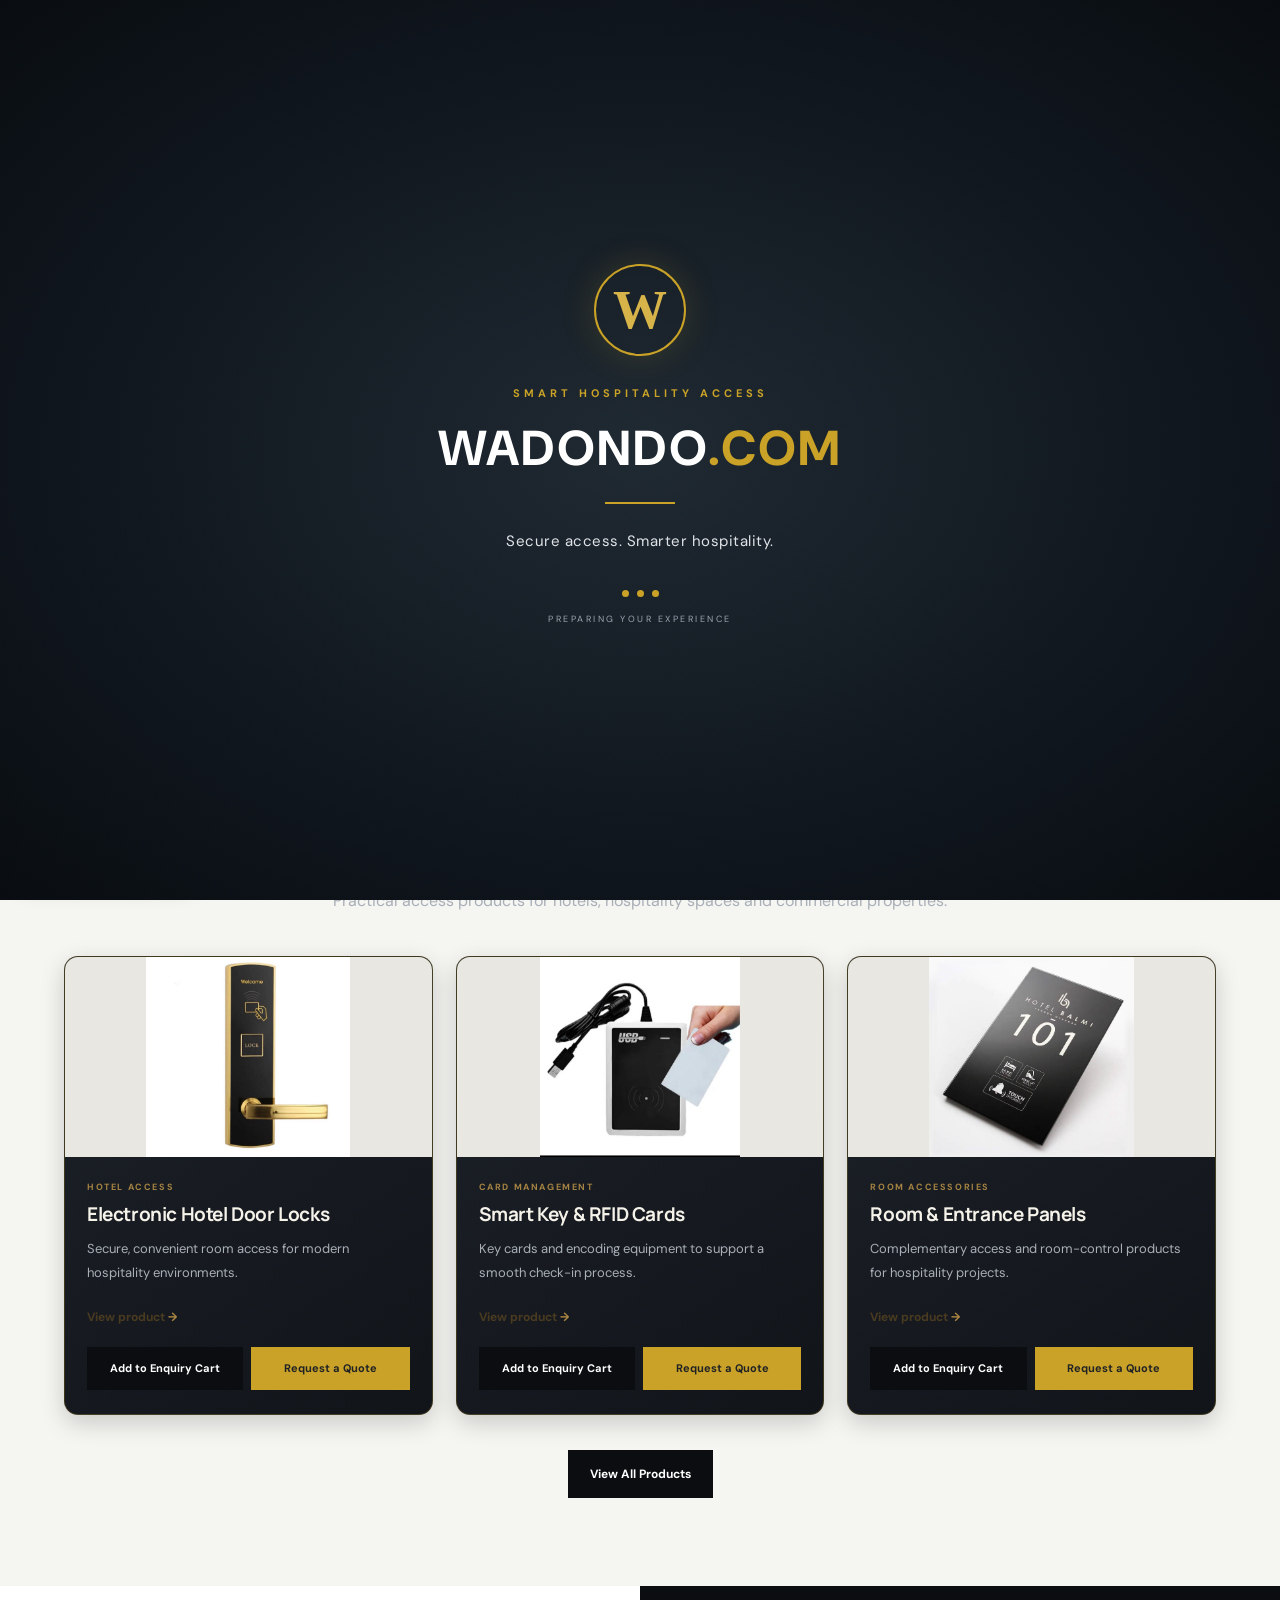
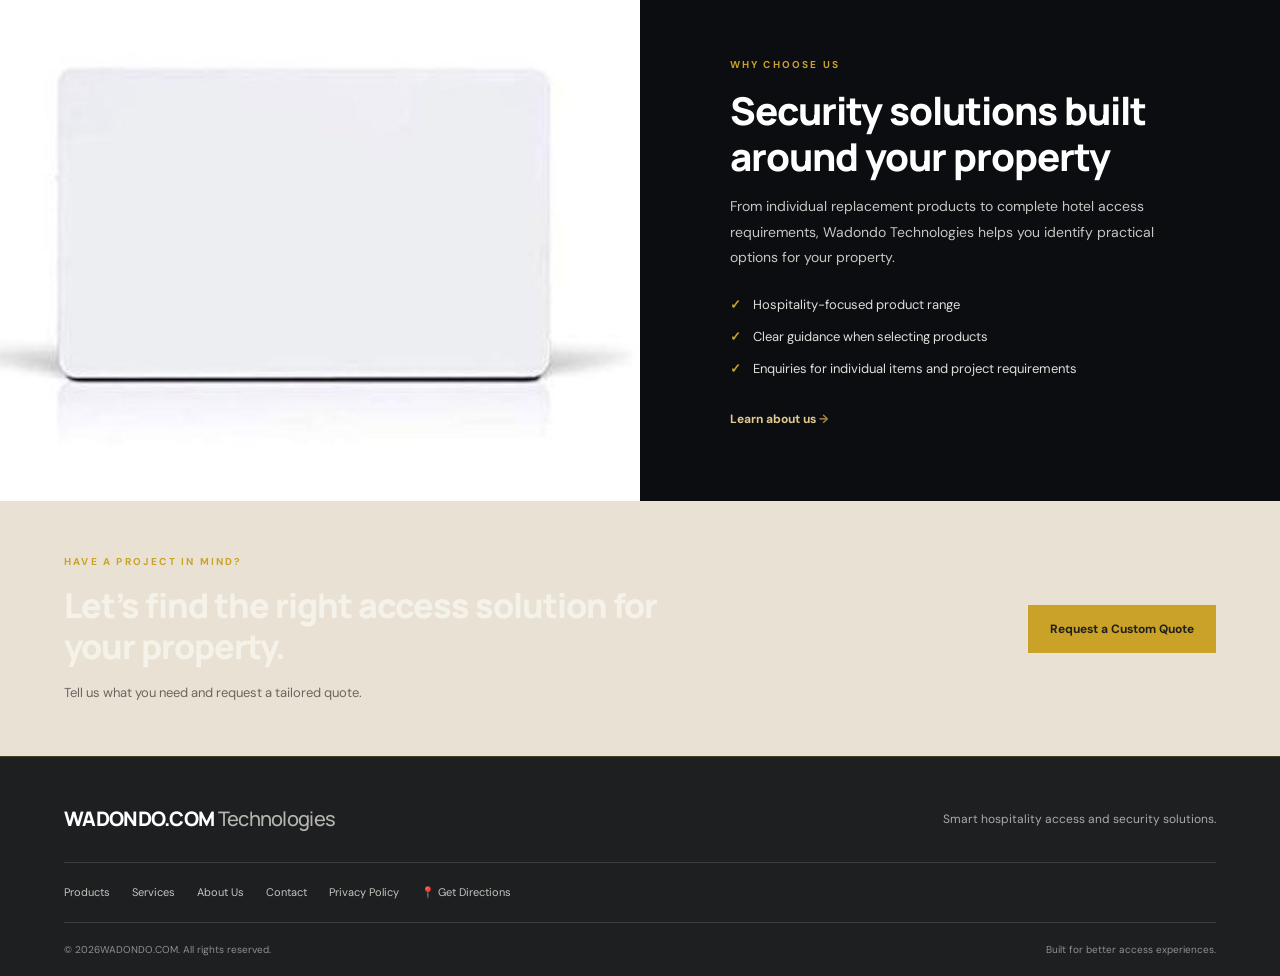
<file: index.html>
<!DOCTYPE html>
<html lang="en">
<head>
  <meta charset="UTF-8">
  <meta name="viewport" content="width=device-width, initial-scale=1.0">
  <meta name="description" content="Wadondo Technologies provides hotel electronic door locks, RFID key cards, card encoders and smart hospitality access solutions.">
  <title>Wadondo Technologies | Smart Hospitality Access</title>
  <link rel="stylesheet" href="styles.css">
  <script src="script.js" defer></script>
</head>
<body>
  <!-- WADONDO.COM Welcome Screen -->
<div id="welcome-screen" class="welcome-screen" aria-label="Welcome to WADONDO.COM">
  <div class="welcome-content">

    <div class="welcome-logo">
      <span>W</span>
    </div>

    <p class="welcome-overline">SMART HOSPITALITY ACCESS</p>

    <h1 class="welcome-brand">
      WADONDO<span>.COM</span>
    </h1>

    <div class="welcome-divider"></div>

    <p class="welcome-message">
      Secure access. Smarter hospitality.
    </p>

    <div class="welcome-loader">
      <span></span>
      <span></span>
      <span></span>
    </div>

    <p class="welcome-status">PREPARING YOUR EXPERIENCE</p>

  </div>
</div>
<!-- End Welcome Screen -->
 <div class="top-contact-bar">
  <a href="tel:+2348166146010">☎ 08166146010</a>
  <a href="https://wa.me/2348166146010"
     target="_blank" rel="noopener noreferrer">
    WhatsApp: 08166146010
  </a>
 <a href="mailto:oookwuka@gmail.com">
    ✉ oookwuka@gmail.com
</a>

<a href="https://www.youtube.com/channel/UCtjGsc7zF3gYtNiuF7issow"
   target="_blank"
   rel="noopener noreferrer">
    ▶ YouTube
</a>

<a
  href="https://www.google.com/maps/dir/?api=1&amp;destination=Galilee%20Gardens%20Hotels%20Ltd%2C%2065%20Old%20Refinery%20Road%2C%20Rumuibekwe%2C%20Elelenwo%20500102%2C%20Rivers%2C%20Nigeria"
  target="_blank"
  rel="noopener noreferrer"
  aria-label="Get directions to our office on Google Maps"
>
  📍 Get Directions
</a>
</div>
  <header class="site-header">
 <a class="brand wadondo-brand" href="index.html">
  <span class="wadondo-name">WADONDO.COM</span>
  <span class="wadondo-mark" aria-label="Wadondo logo">W</span>
</a>
  <button class="menu-toggle" aria-label="Open navigation" aria-expanded="false">☰</button>
  <nav class="main-nav">
    <a class="active" href="index.html">Home</a><div class="nav-dropdown">
  <a href="products.html" class="dropdown-toggle">
    
 <a href="products.html" class="dropdown-toggle active">Products <span>⌄</span></a>
       
     <div class="dropdown-menu">
  <a href="hotel-locks.html">Hotel Door Locks</a>
  <a href="glass-door-locks.html">Glass Door Locks</a>
  <a href="card-encoders.html">Card Encoders &amp; Readers</a>
  <a href="key-cards.html">Hotel Key Cards</a>
  <a href="room-panels.html">Room &amp; Entrance Panels</a>
  <a href="room-accessories.html">Room Accessories</a>
</div>
</div>
</div>
<a href="services.html">Services</a>
<a href="faq.html">FAQ</a>
<a href="about.html">About Us</a>
<a href="contact.html">Contact</a>
    <a class="nav-cta" href="contact.html#quote">Request a Quote</a>
  </nav>
</header>
<main>
  <section class="hero">
    <div class="hero-shade"></div>
    <div class="hero-content">
      <p class="eyebrow">SMART HOSPITALITY SECURITY</p>
      <h1>Securing Your Hospitality with <span>Smart Access Solutions</span></h1>
      <p>Reliable hotel locks, RFID key cards and access-control products designed to help hotels welcome guests with confidence.</p>
      <div class="hero-actions"><a class="button button-gold" href="products.html">Explore Products</a><a class="button button-outline" href="contact.html#quote">Request a Quote</a></div>
    </div>
    <div class="hero-caption">Smarter access. Better guest experiences.</div>
  </section>

  <section class="section section-light">
    <div class="section-heading"><p class="eyebrow">WHAT WE OFFER</p><h2>Explore Our Security Solutions</h2><p>Practical access products for hotels, hospitality spaces and commercial properties.</p></div>
    <div class="product-grid">
      <article class="product-card"><a class="product-image" href="products.html"><img src="images/hotel-lock.jpeg" alt="Electronic hotel door lock" onerror="this.src='images/electronic-lock.jpeg'"></a><div class="product-info"><p class="product-type">HOTEL ACCESS</p><h3>Electronic Hotel Door Locks</h3><p>Secure, convenient room access for modern hospitality environments.</p><a class="text-link" href="products.html">View product <span>→</span></a></div></article>
      <article class="product-card"><a class="product-image" href="products.html"><img src="images/encoder.jpeg" alt="Hotel key card encoder"></a><div class="product-info"><p class="product-type">CARD MANAGEMENT</p><h3>Smart Key &amp; RFID Cards</h3><p>Key cards and encoding equipment to support a smooth check-in process.</p><a class="text-link" href="products.html">View product <span>→</span></a></div></article>
      <article class="product-card"><a class="product-image" href="products.html"><img src="images/advant-panels.jpeg" alt="Hotel room access panel" onerror="this.src='images/entrance-panel.jpeg'"></a><div class="product-info"><p class="product-type">ROOM ACCESSORIES</p><h3>Room &amp; Entrance Panels</h3><p>Complementary access and room-control products for hospitality projects.</p><a class="text-link" href="products.html">View product <span>→</span></a></div></article>
    </div>
    <div class="center"><a class="button button-dark" href="products.html">View All Products</a></div>
  </section>

  <section class="feature-band">
    <div class="feature-image"><img src="images/key-card.jpeg" alt="Hotel RFID key card"></div>
    <div class="feature-copy"><p class="eyebrow">WHY CHOOSE US</p><h2>Security solutions built around your property</h2><p>From individual replacement products to complete hotel access requirements, Wadondo Technologies helps you identify practical options for your property.</p><ul class="check-list"><li>Hospitality-focused product range</li><li>Clear guidance when selecting products</li><li>Enquiries for individual items and project requirements</li></ul><a class="text-link" href="about.html">Learn about us <span>→</span></a></div>
  </section>

  <section class="quote-strip"><div><p class="eyebrow">HAVE A PROJECT IN MIND?</p><h2>Let’s find the right access solution for your property.</h2><p>Tell us what you need and request a tailored quote.</p></div><a class="button button-gold" href="contact.html#quote">Request a Custom Quote</a></section>
</main>
<footer class="site-footer"><div class="footer-top"><a class="brand brand-footer" href="index.html">WADONDO.COM <span>Technologies</span></a><p>Smart hospitality access and security solutions.</p><div class="footer-links">
  <a href="products.html">Products</a>
  <a href="services.html">Services</a>
  <a href="about.html">About Us</a>
  <a href="contact.html">Contact</a>
  <a href="privacy.html">Privacy Policy</a>
  <a
    href="https://www.google.com/maps/dir/?api=1&amp;destination=Galilee%20Gardens%20Hotels%20Ltd%2C%2065%20Old%20Refinery%20Road%2C%20Rumuibekwe%2C%20Elelenwo%20500102%2C%20Rivers%2C%20Nigeria"
    target="_blank"
    rel="noopener noreferrer"
  >📍 Get Directions</a>
</div></div><div class="footer-bottom"><span>© <span id="year"></span>WADONDO.COM. All rights reserved.</span><span>Built for better access experiences.</span></div></footer></body>
<!-- Floating WhatsApp Button -->
<a
href="https://wa.me/2348166146010?text=HELLO%20WADONDO.COM%20%F0%9F%91%8B"
  class="whatsapp-float"
  target="_blank"
  rel="noopener noreferrer"
  aria-label="Chat with WADONDO.COM on WhatsApp"
  title="Chat with us on WhatsApp"
>
  <svg viewBox="0 0 32 32" aria-hidden="true">
    <path fill="currentColor" d="M16 .5A15.4 15.4 0 0 0 2.7 23.7L.5 31.5l8-2.1A15.5 15.5 0 1 0 16 .5zm0 28.1a12.6 12.6 0 0 1-6.4-1.7l-.5-.3-4.7 1.2 1.3-4.6-.3-.5A12.6 12.6 0 1 1 16 28.6zm7-9.4c-.4-.2-2.1-1-2.5-1.1-.3-.1-.6-.2-.8.2s-.9 1.1-1.1 1.3-.4.3-.8.1a10.2 10.2 0 0 1-3-1.9 11.3 11.3 0 0 1-2.1-2.6c-.2-.4 0-.6.2-.8l.6-.7c.2-.2.3-.4.4-.6.1-.2 0-.5 0-.7s-.8-1.9-1.1-2.6c-.3-.7-.6-.6-.8-.6h-.7c-.2 0-.6.1-.9.4s-1.2 1.2-1.2 2.9 1.2 3.3 1.4 3.5 2.4 3.7 5.8 5.2c.8.3 1.4.5 1.9.6.8.2 1.5.2 2.1.1.6-.1 2.1-.9 2.4-1.8.3-.9.3-1.6.2-1.8-.1-.2-.3-.3-.7-.5z"/>
  </svg>
  <span>Chat with us</span>
</a>
<!-- End Floating WhatsApp Button -->
</html>
</file>
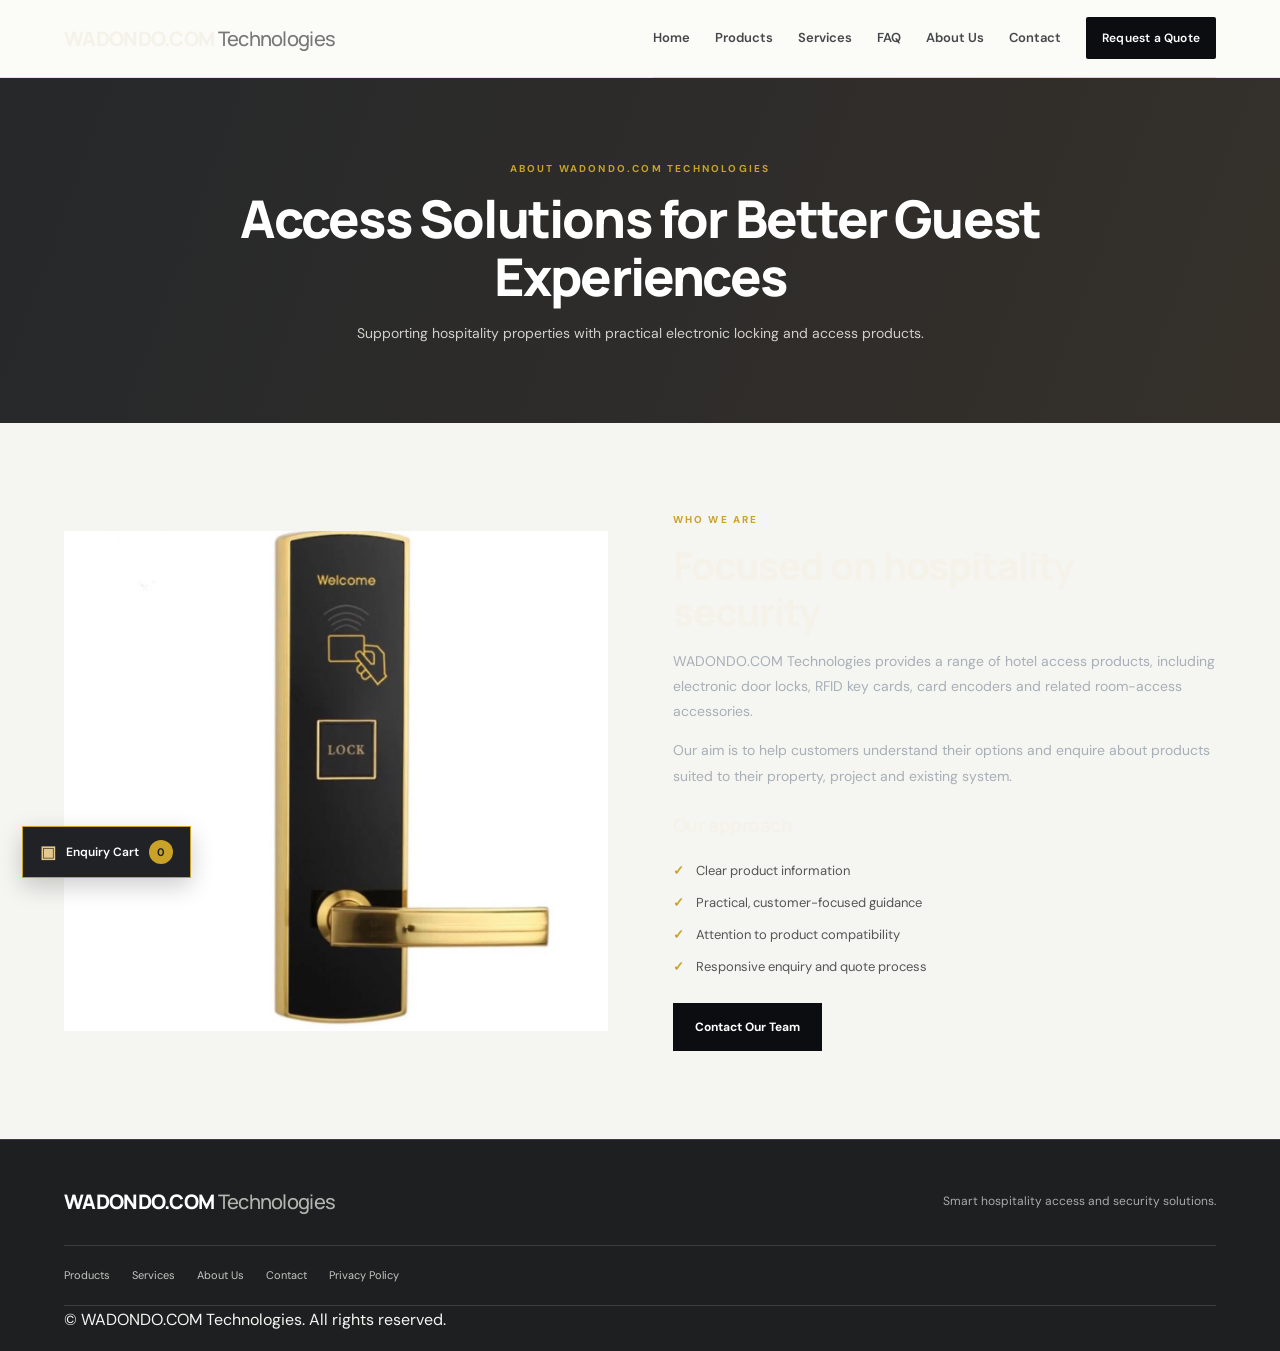
<file: about.html>
<!DOCTYPE html>
<html lang="en"><head><meta charset="UTF-8"><meta name="viewport" content="width=device-width, initial-scale=1.0"><title>About Us |WADONDO.COM Technologies</title><link rel="stylesheet" href="styles.css"><script src="script.js" defer></script></head><body>
<header class="site-header"><a class="brand" href="index.html">WADONDO.COM <span>Technologies</span></a><button class="menu-toggle" aria-label="Open navigation" aria-expanded="false">☰</button><nav class="main-nav"><a href="index.html">Home</a><a href="products.html">Products</a><a href="services.html">Services</a>
<a href="faq.html">FAQ</a>
<a href="about.html">About Us</a>
<a href="contact.html">Contact</a></a><a class="nav-cta" href="contact.html#quote">Request a Quote</a></nav></header>
<main><section class="page-hero"><p class="eyebrow">ABOUT WADONDO.COM TECHNOLOGIES</p><h1>Access Solutions for Better Guest Experiences</h1><p>Supporting hospitality properties with practical electronic locking and access products.</p></section><section class="section section-light"><div class="about-layout"><div class="about-photo"><img src="images/hotel-lock.jpeg" alt="Hotel electronic door lock" onerror="this.src='images/electronic-lock.jpeg'"></div><div><p class="eyebrow">WHO WE ARE</p><h2>Focused on hospitality security</h2><p>WADONDO.COM Technologies provides a range of hotel access products, including electronic door locks, RFID key cards, card encoders and related room-access accessories.</p><p>Our aim is to help customers understand their options and enquire about products suited to their property, project and existing system.</p><h3 class="subheading">Our approach</h3><ul class="check-list"><li>Clear product information</li><li>Practical, customer-focused guidance</li><li>Attention to product compatibility</li><li>Responsive enquiry and quote process</li></ul><a class="button button-dark" href="contact.html">Contact Our Team</a></div></div></section></main>
<footer class="site-footer"><div class="footer-top"><a class="brand brand-footer" href="index.html">WADONDO.COM <span>Technologies</span></a><p>Smart hospitality access and security solutions.</p><div class="footer-links"><a href="products.html">Products</a><a href="services.html">Services</a><a href="about.html">About Us</a><a href="contact.html">Contact</a><a href="privacy.html">Privacy Policy</a></div></div><div class("footer-bottom"><span>© <span id("year"></span> WADONDO.COM Technologies. All rights reserved.</span></div></footer></body></html>
</file>
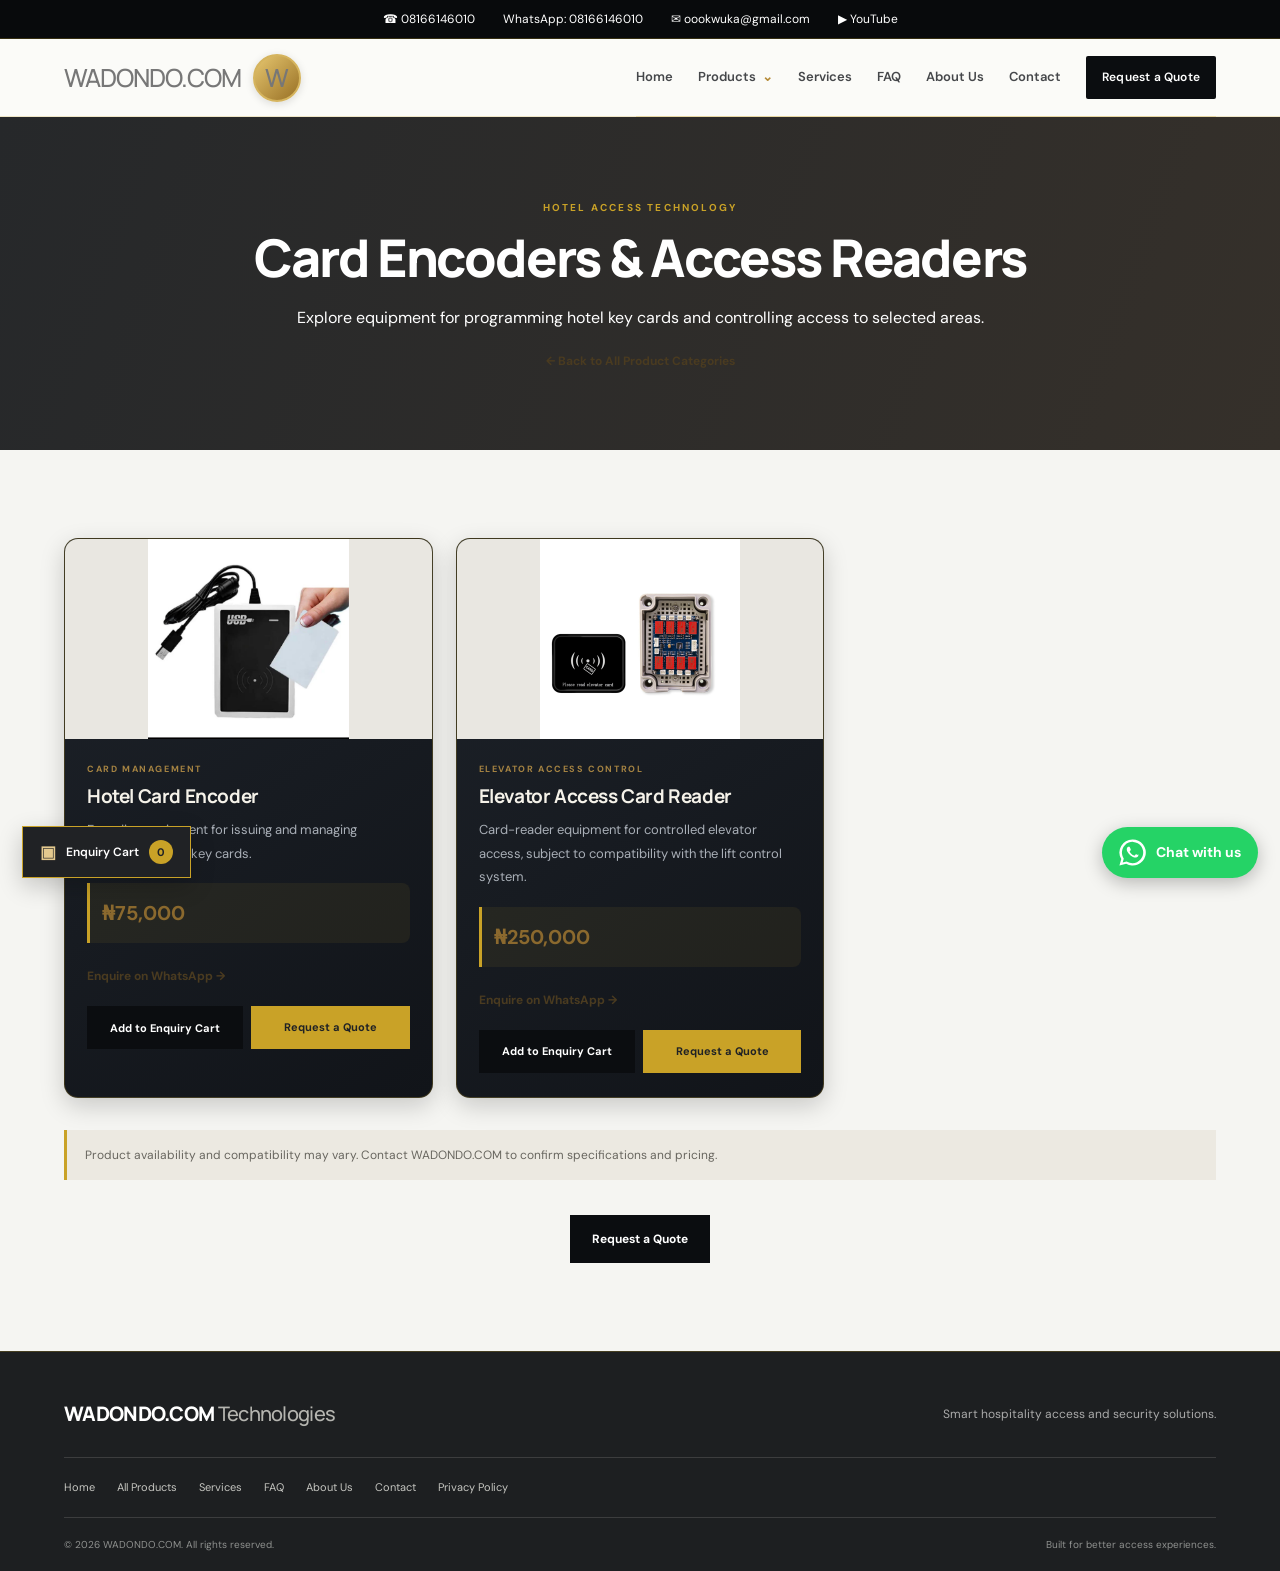
<file: card-encoders.html>
<!DOCTYPE html>
<html lang="en">
<head>
  <meta charset="UTF-8">
  <meta name="viewport" content="width=device-width, initial-scale=1.0">
  <meta name="description" content="Explore hotel key card encoders and elevator access card readers from WADONDO.COM.">
  <title>Card Encoders &amp; Readers | WADONDO.COM</title>
  <link rel="stylesheet" href="styles.css">
  <script src="script.js" defer></script>
</head>
<body>

  <!-- Contact bar -->
  <div class="top-contact-bar">
    <a href="tel:+2348166146010">☎ 08166146010</a>
    <a href="https://wa.me/2348166146010" target="_blank" rel="noopener noreferrer">WhatsApp: 08166146010</a>
    <a href="mailto:oookwuka@gmail.com">✉ oookwuka@gmail.com</a>
    <a href="https://www.youtube.com/channel/UCtjGsc7zF3gYtNiuF7issow" target="_blank" rel="noopener noreferrer">▶ YouTube</a>
  </div>

  <!-- Navigation -->
  <header class="site-header">
    <a class="brand wadondo-brand" href="index.html">
      <span class="wadondo-name">WADONDO.COM</span>
      <span class="wadondo-mark" aria-label="WADONDO logo">W</span>
    </a>

    <button class="menu-toggle" aria-label="Open navigation" aria-expanded="false">☰</button>

    <nav class="main-nav">
      <a href="index.html">Home</a>

      <div class="nav-dropdown">
        <a href="products.html" class="dropdown-toggle active">Products <span>⌄</span></a>
        <div class="dropdown-menu">
          <a href="hotel-locks.html">Hotel Door Locks</a>
          <a href="card-encoders.html">Card Encoders &amp; Readers</a>
          <a href="key-cards.html">Hotel Key Cards</a>
          <a href="room-panels.html">Room &amp; Entrance Panels</a>
          <a href="room-accessories.html">Room Accessories</a>
        </div>
      </div>

      <a href="services.html">Services</a>
      <a href="faq.html">FAQ</a>
      <a href="about.html">About Us</a>
      <a href="contact.html">Contact</a>
      <a class="nav-cta" href="contact.html#quote">Request a Quote</a>
    </nav>
  </header>

  <main>
    <section class="page-hero">
      <p class="eyebrow">HOTEL ACCESS TECHNOLOGY</p>
      <h1>Card Encoders &amp; Access Readers</h1>
      <p>Explore equipment for programming hotel key cards and controlling access to selected areas.</p>
      <p><a class="text-link" href="products.html">← Back to All Product Categories</a></p>
    </section>

    <section class="section section-light">
      <div class="product-grid product-grid-wide">

        <!-- Hotel card encoder -->
        <article class="product-card">
          <div class="product-image">
            <img src="images/encoder.jpeg"
                 alt="Hotel key card encoder"
                 loading="lazy">
          </div>
          <div class="product-info">
            <p class="product-type">CARD MANAGEMENT</p>
            <h3>Hotel Card Encoder</h3>
            <p>Encoding equipment for issuing and managing compatible hotel key cards.</p>
            <p class="product-price">
              <strong>₦75,000</strong>
            </p>
            <a class="text-link"
               href="https://wa.me/2348166146010?text=HELLO%20WADONDO.COM%20%F0%9F%91%8B"
               target="_blank" rel="noopener noreferrer">
              Enquire on WhatsApp →
            </a>
          </div>
        </article>

        <!-- Elevator access card reader -->
        <article class="product-card">
          <div class="product-image">
            <img src="images/encoder2.jpeg"
                 alt="Elevator RFID access card reader"
                 loading="lazy">
          </div>
          <div class="product-info">
            <p class="product-type">ELEVATOR ACCESS CONTROL</p>
            <h3>Elevator Access Card Reader</h3>
            <p>Card-reader equipment for controlled elevator access, subject to compatibility with the lift control system.</p>
            <p class="product-price">
              <strong>₦250,000</strong>
            </p>
            <a class="text-link"
               href="https://wa.me/2348166146010?text=HELLO%20WADONDO.COM%20%F0%9F%91%8B"
               target="_blank" rel="noopener noreferrer">
              Enquire on WhatsApp →
            </a>
          </div>
        </article>

      </div>

      <div class="notice">
        Product availability and compatibility may vary.
        Contact WADONDO.COM to confirm specifications and pricing.
      </div>

      <div class="center">
        <a class="button button-dark" href="contact.html#quote">Request a Quote</a>
      </div>
    </section>
  </main>

  <!-- Footer -->
  <footer class="site-footer">
    <div class="footer-top">
      <a class="brand brand-footer" href="index.html">
        WADONDO.COM <span>Technologies</span>
      </a>
      <p>Smart hospitality access and security solutions.</p>
      <div class="footer-links">
        <a href="index.html">Home</a>
        <a href="products.html">All Products</a>
        <a href="services.html">Services</a>
        <a href="faq.html">FAQ</a>
        <a href="about.html">About Us</a>
        <a href="contact.html">Contact</a>
        <a href="privacy.html">Privacy Policy</a>
      </div>
    </div>
    <div class="footer-bottom">
      <span>© <span id="year"></span> WADONDO.COM. All rights reserved.</span>
      <span>Built for better access experiences.</span>
    </div>
  </footer>

  <!-- Floating WhatsApp button -->
  <a href="https://wa.me/2348166146010?text=HELLO%20WADONDO.COM%20%F0%9F%91%8B"
     class="whatsapp-float"
     target="_blank"
     rel="noopener noreferrer"
     aria-label="Chat with WADONDO.COM on WhatsApp"
     title="Chat with us on WhatsApp">
    <svg viewBox="0 0 32 32" aria-hidden="true">
      <path fill="currentColor" d="M16 .5A15.4 15.4 0 0 0 2.7 23.7L.5 31.5l8-2.1A15.5 15.5 0 1 0 16 .5zm0 28.1a12.6 12.6 0 0 1-6.4-1.7l-.5-.3-4.7 1.2 1.3-4.6-.3-.5A12.6 12.6 0 1 1 16 28.6zm7-9.4c-.4-.2-2.1-1-2.5-1.1-.3-.1-.6-.2-.8.2s-.9 1.1-1.1 1.3-.4.3-.8.1a10.2 10.2 0 0 1-3-1.9 11.3 11.3 0 0 1-2.1-2.6c-.2-.4 0-.6.2-.8l.6-.7c.2-.2.3-.4.4-.6.1-.2 0-.5 0-.7s-.8-1.9-1.1-2.6c-.3-.7-.6-.6-.8-.6h-.7c-.2 0-.6.1-.9.4s-1.2 1.2-1.2 2.9 1.2 3.3 1.4 3.5 2.4 3.7 5.8 5.2c.8.3 1.4.5 1.9.6.8.2 1.5.2 2.1.1.6-.1 2.1-.9 2.4-1.8.3-.9.3-1.6.2-1.8-.1-.2-.3-.3-.7-.5z"/>
    </svg>
    <span>Chat with us</span>
  </a>

</body>
</html>
</file>
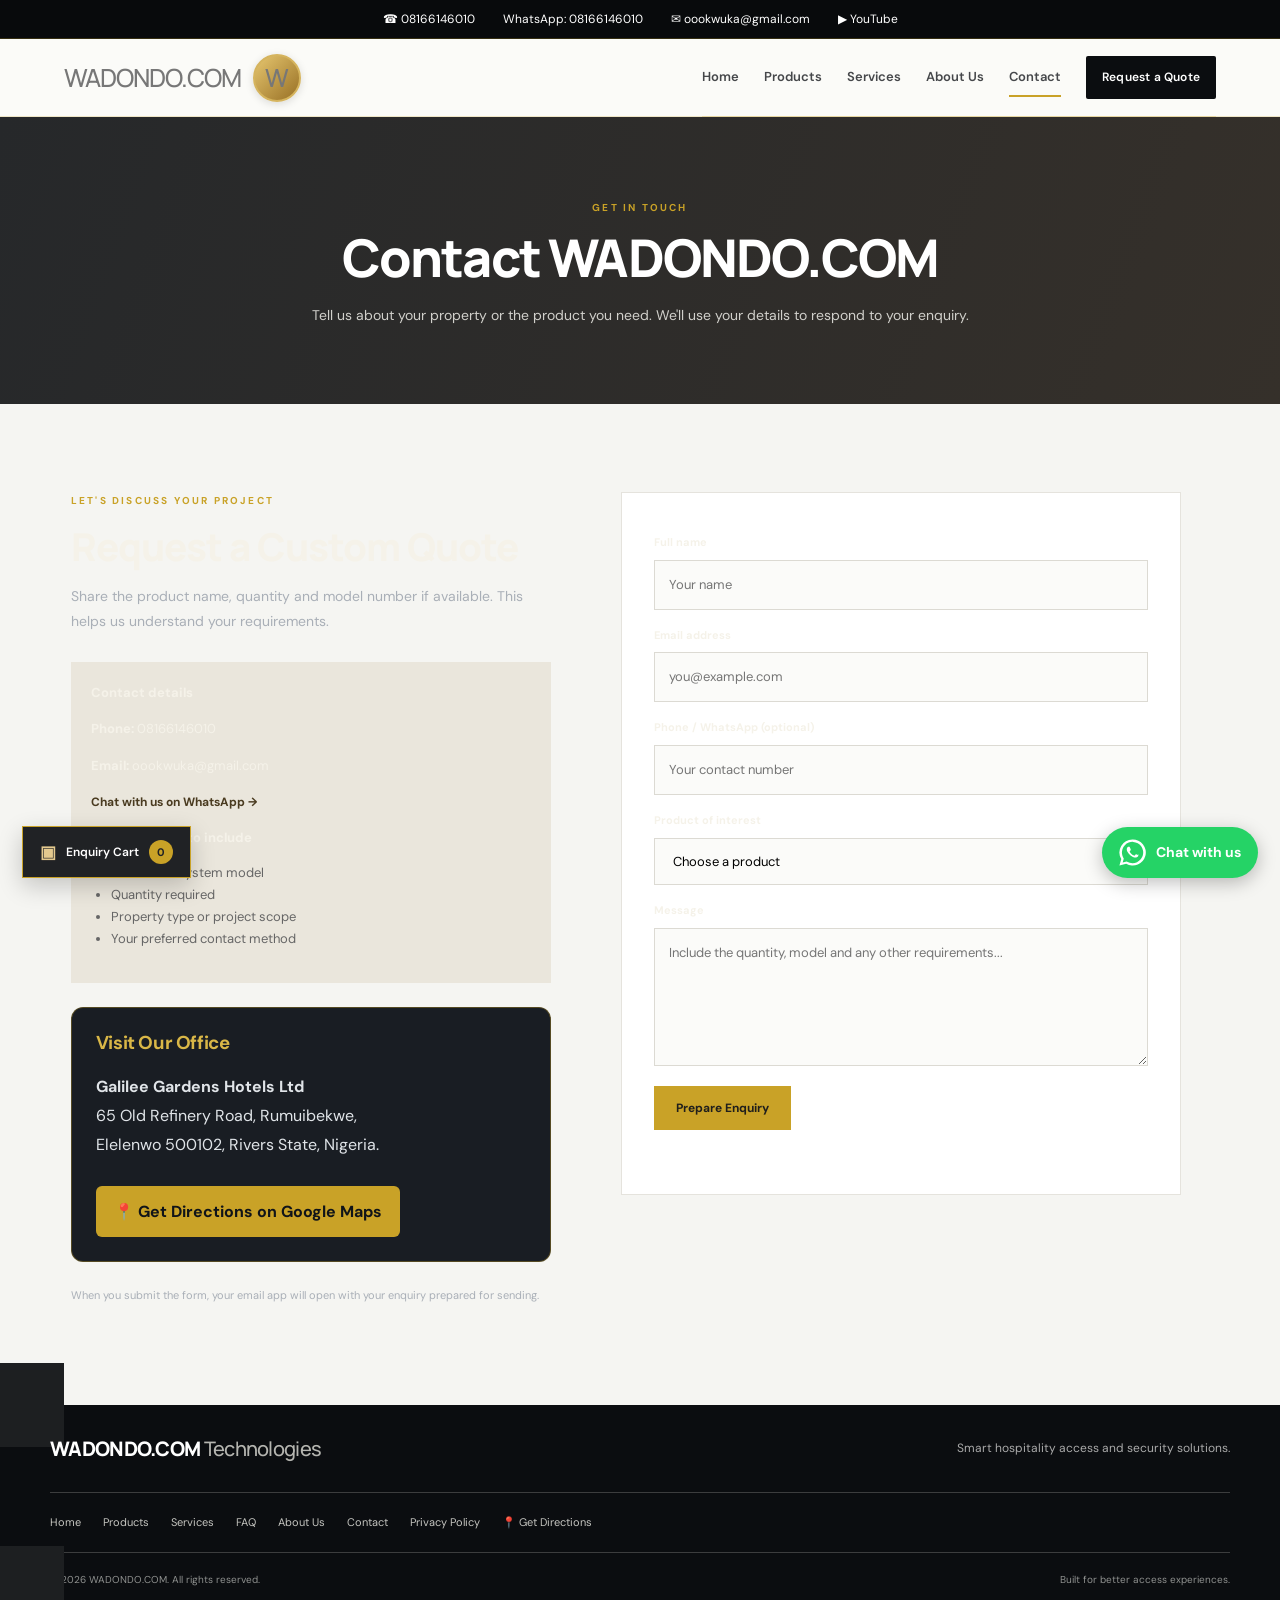
<file: contact.html>
<!DOCTYPE html>
<html lang="en">
<head>
  <meta charset="UTF-8">
  <meta name="viewport" content="width=device-width, initial-scale=1.0">
  <meta name="description" content="Contact WADONDO.COM for hotel electronic door locks, RFID cards, card encoders and hospitality access accessories.">
  <title>Contact Us | WADONDO.COM</title>
  <link rel="stylesheet" href="styles.css">
  <script src="script.js" defer></script>
</head>

<body>

  <div class="top-contact-bar">
    <a href="tel:+2348166146010">☎ 08166146010</a>
    <a href="https://wa.me/2348166146010  " target="_blank" rel="noopener noreferrer">
      WhatsApp: 08166146010
    </a>
    <a href="mailto:oookwuka@gmail.com">✉ oookwuka@gmail.com</a>
    <a href="https://www.youtube.com/channel/UCtjGsc7zF3gYtNiuF7issow" target="_blank" rel="noopener noreferrer">
      ▶ YouTube
    </a>
  </div>

  <header class="site-header">
    <a class="brand wadondo-brand" href="index.html">
      <span class="wadondo-name">WADONDO.COM</span>
      <span class="wadondo-mark" aria-label="WADONDO logo">W</span>
    </a>

    <button class="menu-toggle" aria-label="Open navigation" aria-expanded="false">☰</button>

    <nav class="main-nav">
      <a href="index.html">Home</a>
      <a href="products.html">Products</a>
      <a href="services.html">Services</a>
      <a href="about.html">About Us</a>
      <a class="active" href="contact.html">Contact</a>
      <a class="nav-cta" href="#quote">Request a Quote</a>
    </nav>
  </header>

  <main>
    <section class="page-hero">
      <p class="eyebrow">GET IN TOUCH</p>
      <h1>Contact WADONDO.COM</h1>
      <p>Tell us about your property or the product you need. We'll use your details to respond to your enquiry.</p>
    </section>

    <section class="section section-light contact-layout" id="quote">

      <div class="contact-copy">
        <p class="eyebrow">LET'S DISCUSS YOUR PROJECT</p>
        <h2>Request a Custom Quote</h2>
        <p>Share the product name, quantity and model number if available. This helps us understand your requirements.</p>

        <div class="contact-note">
          <strong>Contact details</strong>
          <p><strong>Phone:</strong> <a href="tel:2348166146010">08166146010</a></p>
          <p><strong>Email:</strong> <a href="mailto:oookwuka@gmail.com">oookwuka@gmail.com</a></p>
          <p>
            <a class="text-link" href="https://wa.me/2348166146010" target="_blank" rel="noopener noreferrer">
              Chat with us on WhatsApp →
            </a>
          </p>

          <strong>Helpful details to include</strong>
          <ul>
            <li>Product or system model</li>
            <li>Quantity required</li>
            <li>Property type or project scope</li>
            <li>Your preferred contact method</li>
          </ul>
        </div>
 
        <!-- Office Location -->
<div class="office-location">
  <h3>Visit Our Office</h3>

  <p>
    <strong>Galilee Gardens Hotels Ltd</strong><br>
    65 Old Refinery Road, Rumuibekwe,<br>
    Elelenwo 500102, Rivers State, Nigeria.
  </p>

  <a
    class="btn office-directions-btn"
    href="https://www.google.com/maps/dir/?api=1&amp;destination=Galilee%20Gardens%20Hotels%20Ltd%2C%2065%20Old%20Refinery%20Road%2C%20Rumuibekwe%2C%20Elelenwo%20500102%2C%20Rivers%2C%20Nigeria"
    target="_blank"
    rel="noopener noreferrer"
  >
    📍 Get Directions on Google Maps
  </a>
</div>
        <p class="small-note">When you submit the form, your email app will open with your enquiry prepared for sending.</p>
      </div>

      <form class="quote-form" id="quote-form">
        <label for="name">Full name</label>
        <input id="name" name="name" type="text" placeholder="Your name" required>

        <label for="email">Email address</label>
        <input id="email" name="email" type="email" placeholder="you@example.com" required>

        <label for="phone">Phone / WhatsApp (optional)</label>
        <input id="phone" name="phone" type="tel" placeholder="Your contact number">

        <label for="product">Product of interest</label>
        <select id="product" name="product">
          <option value="">Choose a product</option>
          <option>Electronic hotel door lock</option>
          <option>Hotel card encoder</option>
          <option>RFID hotel key cards</option>
          <option>Room or entrance panel</option>
          <option>Other / not sure</option>
        </select>

        <label for="message">Message</label>
        <textarea id="message" name="message" rows="5" placeholder="Include the quantity, model and any other requirements..." required></textarea>

        <button class="button button-gold" type="submit">Prepare Enquiry</button>
        <p class="form-status" id="form-status" aria-live="polite"></p>
      </form>

    </section>
  </main>

  <f class="site-footer">
    <div class="footer-top">
      <a class="brand brand-footer" href="index.html">WADONDO.COM <span>Technologies</span></a>
      <p>Smart hospitality access and security solutions.</p>

      <div class="footer-links">
        <a href="index.html">Home</a>
        <a href="products.html">Products</a>
       <a href="services.html">Services</a>
<a href="faq.html">FAQ</a>
<a href="about.html">About Us</a>
<a href="contact.html">Contact</a>
        <a href="privacy.html">Privacy Policy</a>
        <a href="https://www.google.com/maps/dir/?api=1&amp;destination=Galilee%20Gardens%20Hotels%20Ltd%2C%2065%20Old%20Refinery%20Road%2C%20Rumuibekwe%2C%20Elelenwo%20500102%2C%20Rivers%2C%20Nigeria" target="_blank" rel="noopener noreferrer">📍 Get Directions</a>
      </div>
    </div>

    <div class="footer-bottom">
      <span>© <span id="year"></span> WADONDO.COM. All rights reserved.</span>
      <span>Built for better access experiences.</span>
    </div>
  </footer>

</body>
<!-- Floating WhatsApp Button -->
<a
  href="https://wa.me/2348166146010?text=HELLO%20WADONDO.COM%20%F0%9F%91%8B"
  class="whatsapp-float"
  target="_blank"
  rel="noopener noreferrer"
  aria-label="Chat with WADONDO.COM on WhatsApp"
  title="Chat with us on WhatsApp"
>
  <svg viewBox="0 0 32 32" aria-hidden="true">
    <path fill="currentColor" d="M16 .5A15.4 15.4 0 0 0 2.7 23.7L.5 31.5l8-2.1A15.5 15.5 0 1 0 16 .5zm0 28.1a12.6 12.6 0 0 1-6.4-1.7l-.5-.3-4.7 1.2 1.3-4.6-.3-.5A12.6 12.6 0 1 1 16 28.6zm7-9.4c-.4-.2-2.1-1-2.5-1.1-.3-.1-.6-.2-.8.2s-.9 1.1-1.1 1.3-.4.3-.8.1a10.2 10.2 0 0 1-3-1.9 11.3 11.3 0 0 1-2.1-2.6c-.2-.4 0-.6.2-.8l.6-.7c.2-.2.3-.4.4-.6.1-.2 0-.5 0-.7s-.8-1.9-1.1-2.6c-.3-.7-.6-.6-.8-.6h-.7c-.2 0-.6.1-.9.4s-1.2 1.2-1.2 2.9 1.2 3.3 1.4 3.5 2.4 3.7 5.8 5.2c.8.3 1.4.5 1.9.6.8.2 1.5.2 2.1.1.6-.1 2.1-.9 2.4-1.8.3-.9.3-1.6.2-1.8-.1-.2-.3-.3-.7-.5z"/>
  </svg>
  <span>Chat with us</span>
</a>
<!-- End Floating WhatsApp Button -->
</html>
</file>
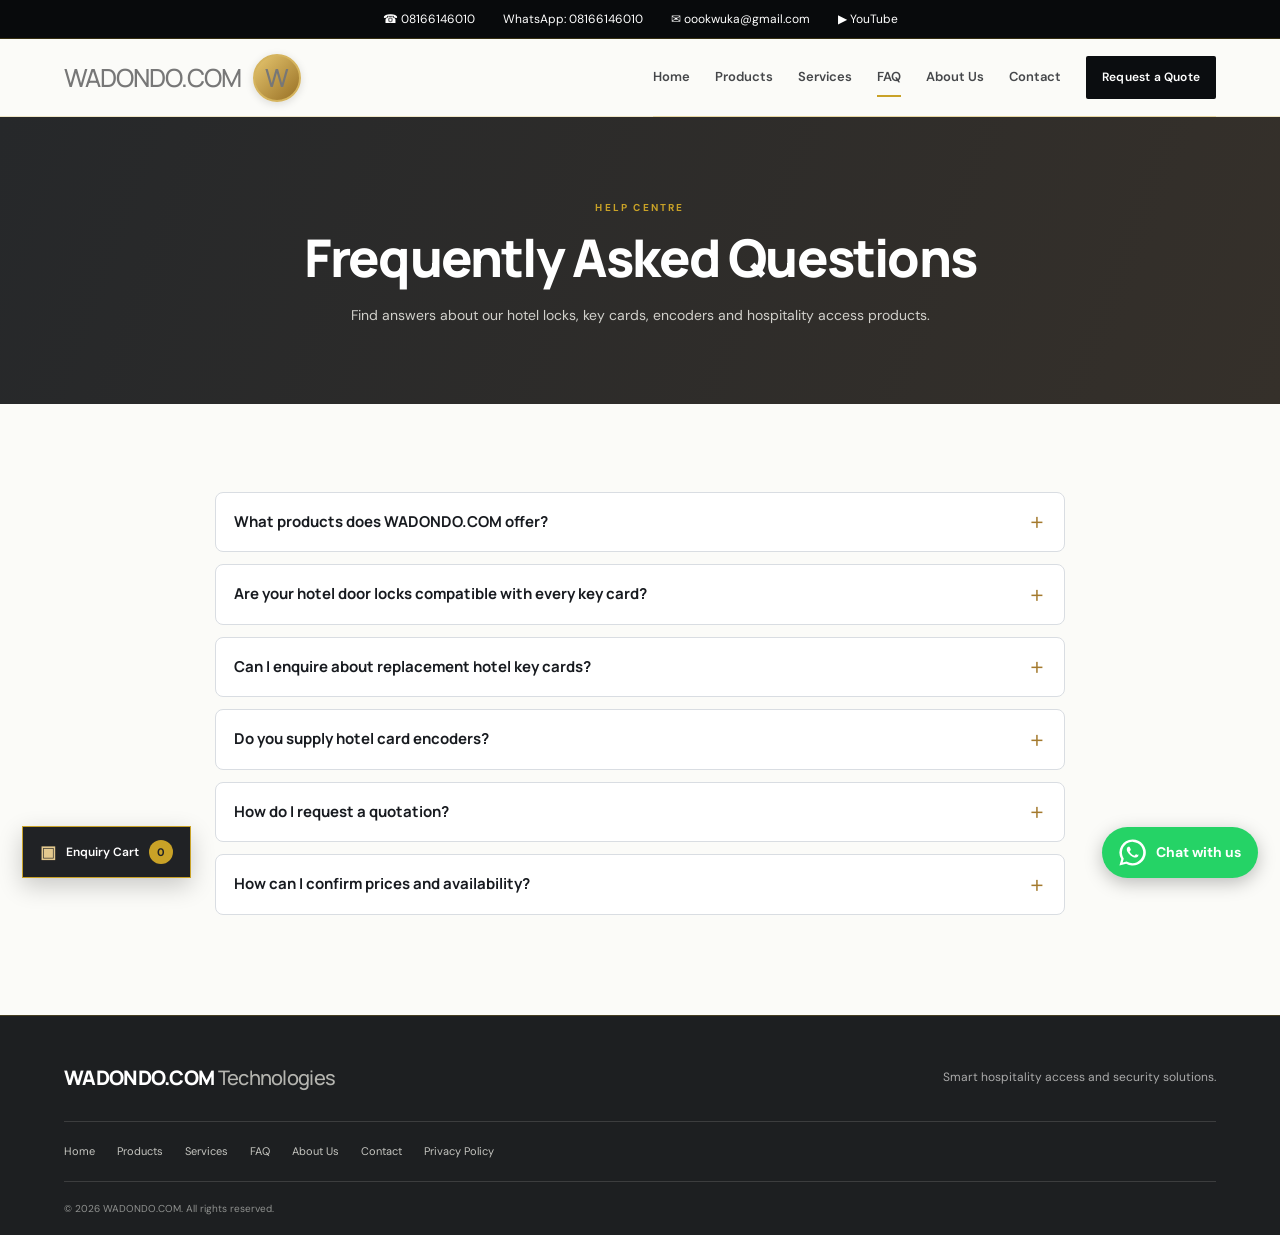
<file: faq.html>
<!DOCTYPE html>
<html lang="en">
<head>
  <meta charset="UTF-8">
  <meta name="viewport" content="width=device-width, initial-scale=1.0">
  <meta name="description" content="Frequently asked questions about WADONDO.COM hotel door locks, key cards, encoders and room accessories.">
  <title>FAQ | WADONDO.COM</title>
  <link rel="stylesheet" href="styles.css">
  <script src="script.js" defer></script>
</head>
<body>

  <div class="top-contact-bar">
    <a href="tel:+2348166146010">☎ 08166146010</a>
    <a href="https://wa.me/2348166146010" target="_blank" rel="noopener noreferrer">WhatsApp: 08166146010</a>
    <a href="mailto:oookwuka@gmail.com">✉ oookwuka@gmail.com</a>
    <a href="https://www.youtube.com/channel/UCtjGsc7zF3gYtNiuF7issow" target="_blank" rel="noopener noreferrer">▶ YouTube</a>
  </div>

  <header class="site-header">
    <a class="brand wadondo-brand" href="index.html">
      <span class="wadondo-name">WADONDO.COM</span>
      <span class="wadondo-mark" aria-label="WADONDO logo">W</span>
    </a>

    <button class="menu-toggle" aria-label="Open navigation" aria-expanded="false">☰</button>

    <nav class="main-nav">
      <a href="index.html">Home</a>
      <a href="products.html">Products</a>
      <a href="services.html">Services</a>
      <a class="active" href="faq.html">FAQ</a>
      <a href="about.html">About Us</a>
      <a href="contact.html">Contact</a>
      <a class="nav-cta" href="contact.html#quote">Request a Quote</a>
    </nav>
  </header>

  <main>
    <section class="page-hero">
      <p class="eyebrow">HELP CENTRE</p>
      <h1>Frequently Asked Questions</h1>
      <p>Find answers about our hotel locks, key cards, encoders and hospitality access products.</p>
    </section>

    <section class="section faq-section">
      <div class="faq-list">

        <details class="faq-item">
          <summary>What products does WADONDO.COM offer?</summary>
          <div class="faq-answer"><p>We offer hotel electronic door locks, RFID hotel key cards, card encoders, room panels and related hospitality access accessories. Contact us to enquire about specific models.</p></div>
        </details>

        <details class="faq-item">
          <summary>Are your hotel door locks compatible with every key card?</summary>
          <div class="faq-answer"><p>Not necessarily. Compatibility depends on the lock system, card technology and configuration. Please provide your lock model or system details before ordering.</p></div>
        </details>

        <details class="faq-item">
          <summary>Can I enquire about replacement hotel key cards?</summary>
          <div class="faq-answer"><p>Yes. Tell us about your existing lock system or card model so compatibility can be checked before you order.</p></div>
        </details>

        <details class="faq-item">
          <summary>Do you supply hotel card encoders?</summary>
          <div class="faq-answer"><p>You can enquire about hotel card encoders. Availability and compatibility should be confirmed for your particular access system.</p></div>
        </details>

        <details class="faq-item">
          <summary>How do I request a quotation?</summary>
          <div class="faq-answer"><p>Visit our Contact page and complete the enquiry form with your required product, quantity and model if known. You can also contact us by phone or WhatsApp.</p><a class="text-link" href="contact.html#quote">Request a Quote →</a></div>
        </details>

        <details class="faq-item">
          <summary>How can I confirm prices and availability?</summary>
          <div class="faq-answer"><p>Contact us with the product name, model and quantity you require so we can respond to your enquiry.</p><a class="text-link" href="contact.html#quote">Contact WADONDO.COM →</a></div>
        </details>

      </div>
    </section>
  </main>

  <footer class="site-footer">
    <div class="footer-top">
      <a class="brand brand-footer" href="index.html">WADONDO.COM <span>Technologies</span></a>
      <p>Smart hospitality access and security solutions.</p>
      <div class="footer-links">
        <a href="index.html">Home</a>
        <a href="products.html">Products</a>
        <a href="services.html">Services</a>
        <a href="faq.html">FAQ</a>
        <a href="about.html">About Us</a>
        <a href="contact.html">Contact</a>
        <a href="privacy.html">Privacy Policy</a>
      </div>
    </div>
    <div class="footer-bottom">
      <span>© <span id="year"></span> WADONDO.COM. All rights reserved.</span>
    </div>
  </footer>

</body>
<!-- Floating WhatsApp Button -->
<a
  href="https://wa.me/2348166146010?text=HELLO%20WADONDO.COM%20%F0%9F%91%8B"
  class="whatsapp-float"
  target="_blank"
  rel="noopener noreferrer"
  aria-label="Chat with WADONDO.COM on WhatsApp"
  title="Chat with us on WhatsApp"
>
  <svg viewBox="0 0 32 32" aria-hidden="true">
    <path fill="currentColor" d="M16 .5A15.4 15.4 0 0 0 2.7 23.7L.5 31.5l8-2.1A15.5 15.5 0 1 0 16 .5zm0 28.1a12.6 12.6 0 0 1-6.4-1.7l-.5-.3-4.7 1.2 1.3-4.6-.3-.5A12.6 12.6 0 1 1 16 28.6zm7-9.4c-.4-.2-2.1-1-2.5-1.1-.3-.1-.6-.2-.8.2s-.9 1.1-1.1 1.3-.4.3-.8.1a10.2 10.2 0 0 1-3-1.9 11.3 11.3 0 0 1-2.1-2.6c-.2-.4 0-.6.2-.8l.6-.7c.2-.2.3-.4.4-.6.1-.2 0-.5 0-.7s-.8-1.9-1.1-2.6c-.3-.7-.6-.6-.8-.6h-.7c-.2 0-.6.1-.9.4s-1.2 1.2-1.2 2.9 1.2 3.3 1.4 3.5 2.4 3.7 5.8 5.2c.8.3 1.4.5 1.9.6.8.2 1.5.2 2.1.1.6-.1 2.1-.9 2.4-1.8.3-.9.3-1.6.2-1.8-.1-.2-.3-.3-.7-.5z"/>
  </svg>
  <span>Chat with us</span>
</a>
<!-- End Floating WhatsApp Button -->
</html>
</file>
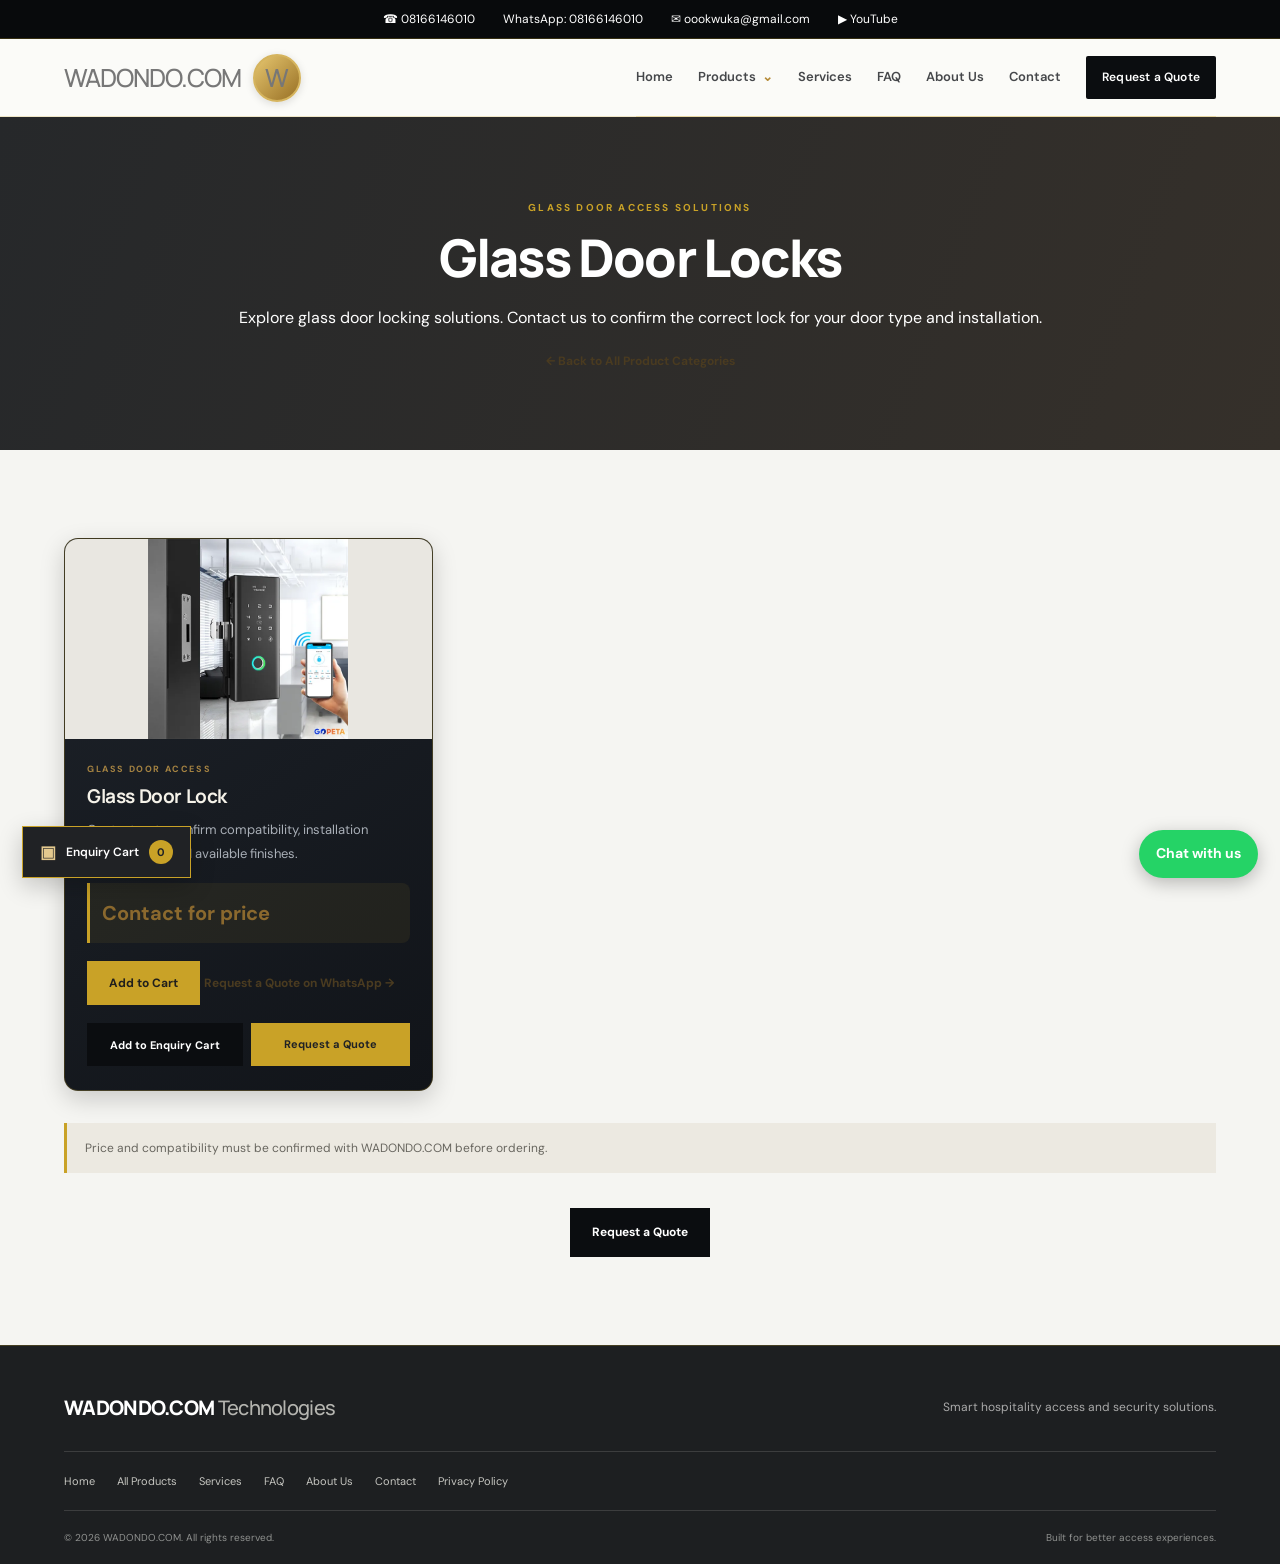
<file: glass-door-locks.html>
<!DOCTYPE html>
<html lang="en">
<head>
  <meta charset="UTF-8">
  <meta name="viewport" content="width=device-width, initial-scale=1.0">
  <meta name="description" content="Explore glass door locks from WADONDO.COM.">
  <title>Glass Door Locks | WADONDO.COM</title>
  <link rel="stylesheet" href="styles.css">
  <script src="script.js" defer></script>
</head>
<body>
  <div class="top-contact-bar">
    <a href="tel:+2348166146010">☎ 08166146010</a>
    <a href="https://wa.me/2348166146010" target="_blank" rel="noopener noreferrer">WhatsApp: 08166146010</a>
    <a href="mailto:oookwuka@gmail.com">✉ oookwuka@gmail.com</a>
    <a href="https://www.youtube.com/channel/UCtjGsc7zF3gYtNiuF7issow" target="_blank" rel="noopener noreferrer">▶ YouTube</a>
  </div>
  <header class="site-header">
    <a class="brand wadondo-brand" href="index.html">
      <span class="wadondo-name">WADONDO.COM</span>
      <span class="wadondo-mark" aria-label="WADONDO logo">W</span>
    </a>
    <button class="menu-toggle" aria-label="Open navigation" aria-expanded="false">☰</button>
    <nav class="main-nav">
      <a href="index.html">Home</a>
      <div class="nav-dropdown">
        <a href="products.html" class="dropdown-toggle active">Products <span>⌄</span></a>
        <div class="dropdown-menu">
          <a href="hotel-locks.html">Hotel Door Locks</a>
          <a href="glass-door-locks.html">Glass Door Locks</a>
          <a href="card-encoders.html">Card Encoders &amp; Readers</a>
          <a href="key-cards.html">Hotel Key Cards</a>
          <a href="room-panels.html">Room &amp; Entrance Panels</a>
          <a href="room-accessories.html">Room Accessories</a>
        </div>
      </div>
      <a href="services.html">Services</a>
      <a href="faq.html">FAQ</a>
      <a href="about.html">About Us</a>
      <a href="contact.html">Contact</a>
      <a class="nav-cta" href="contact.html#quote">Request a Quote</a>
    </nav>
  </header>
  <main>
    <section class="page-hero">
      <p class="eyebrow">GLASS DOOR ACCESS SOLUTIONS</p>
      <h1>Glass Door Locks</h1>
      <p>Explore glass door locking solutions. Contact us to confirm the correct lock for your door type and installation.</p>
      <p><a class="text-link" href="products.html">← Back to All Product Categories</a></p>
    </section>
    <section class="section section-light">
      <div class="product-grid product-grid-wide">
        <article class="product-card">
          <div class="product-image">
            <img src="images/glass-lock.jpeg"
                 alt="Glass door lock"
                 loading="lazy">
          </div>
          <div class="product-info">
            <p class="product-type">GLASS DOOR ACCESS</p>
            <h3>Glass Door Lock</h3>
            <p>Contact us to confirm compatibility, installation requirements and available finishes.</p>
            <p class="product-price"><strong>Contact for price</strong></p>
            <button
              type="button"
              class="button button-gold"
              data-add-to-cart
              data-product-id="glass-door-lock"
              data-product-name="Glass Door Lock"
              data-product-price="0">
              Add to Cart
            </button>
            <a class="text-link"
               href="https://wa.me/2348166146010?text=Hello%20WADONDO.COM%2C%20I%20am%20interested%20in%20the%20Glass%20Door%20Lock."
               target="_blank"
               rel="noopener noreferrer">
              Request a Quote on WhatsApp →
            </a>
          </div>
        </article>
      </div>
      <div class="notice">
        Price and compatibility must be confirmed with WADONDO.COM before ordering.
      </div>
      <div class="center">
        <a class="button button-dark" href="contact.html#quote">Request a Quote</a>
      </div>
    </section>
  </main>
  <footer class="site-footer">
    <div class="footer-top">
      <a class="brand brand-footer" href="index.html">
        WADONDO.COM <span>Technologies</span>
      </a>
      <p>Smart hospitality access and security solutions.</p>
      <div class="footer-links">
        <a href="index.html">Home</a>
        <a href="products.html">All Products</a>
        <a href="services.html">Services</a>
        <a href="faq.html">FAQ</a>
        <a href="about.html">About Us</a>
        <a href="contact.html">Contact</a>
        <a href="privacy.html">Privacy Policy</a>
      </div>
    </div>
    <div class="footer-bottom">
      <span>© <span id="year"></span> WADONDO.COM. All rights reserved.</span>
      <span>Built for better access experiences.</span>
    </div>
  </footer>
  <a href="https://wa.me/2348166146010?text=HELLO%20WADONDO.COM%20%F0%9F%91%8B"
     class="whatsapp-float"
     target="_blank"
     rel="noopener noreferrer"
     aria-label="Chat with WADONDO.COM on WhatsApp"
     title="Chat with us on WhatsApp">
    <span>Chat with us</span>
  </a>
</body>
</html>
</file>
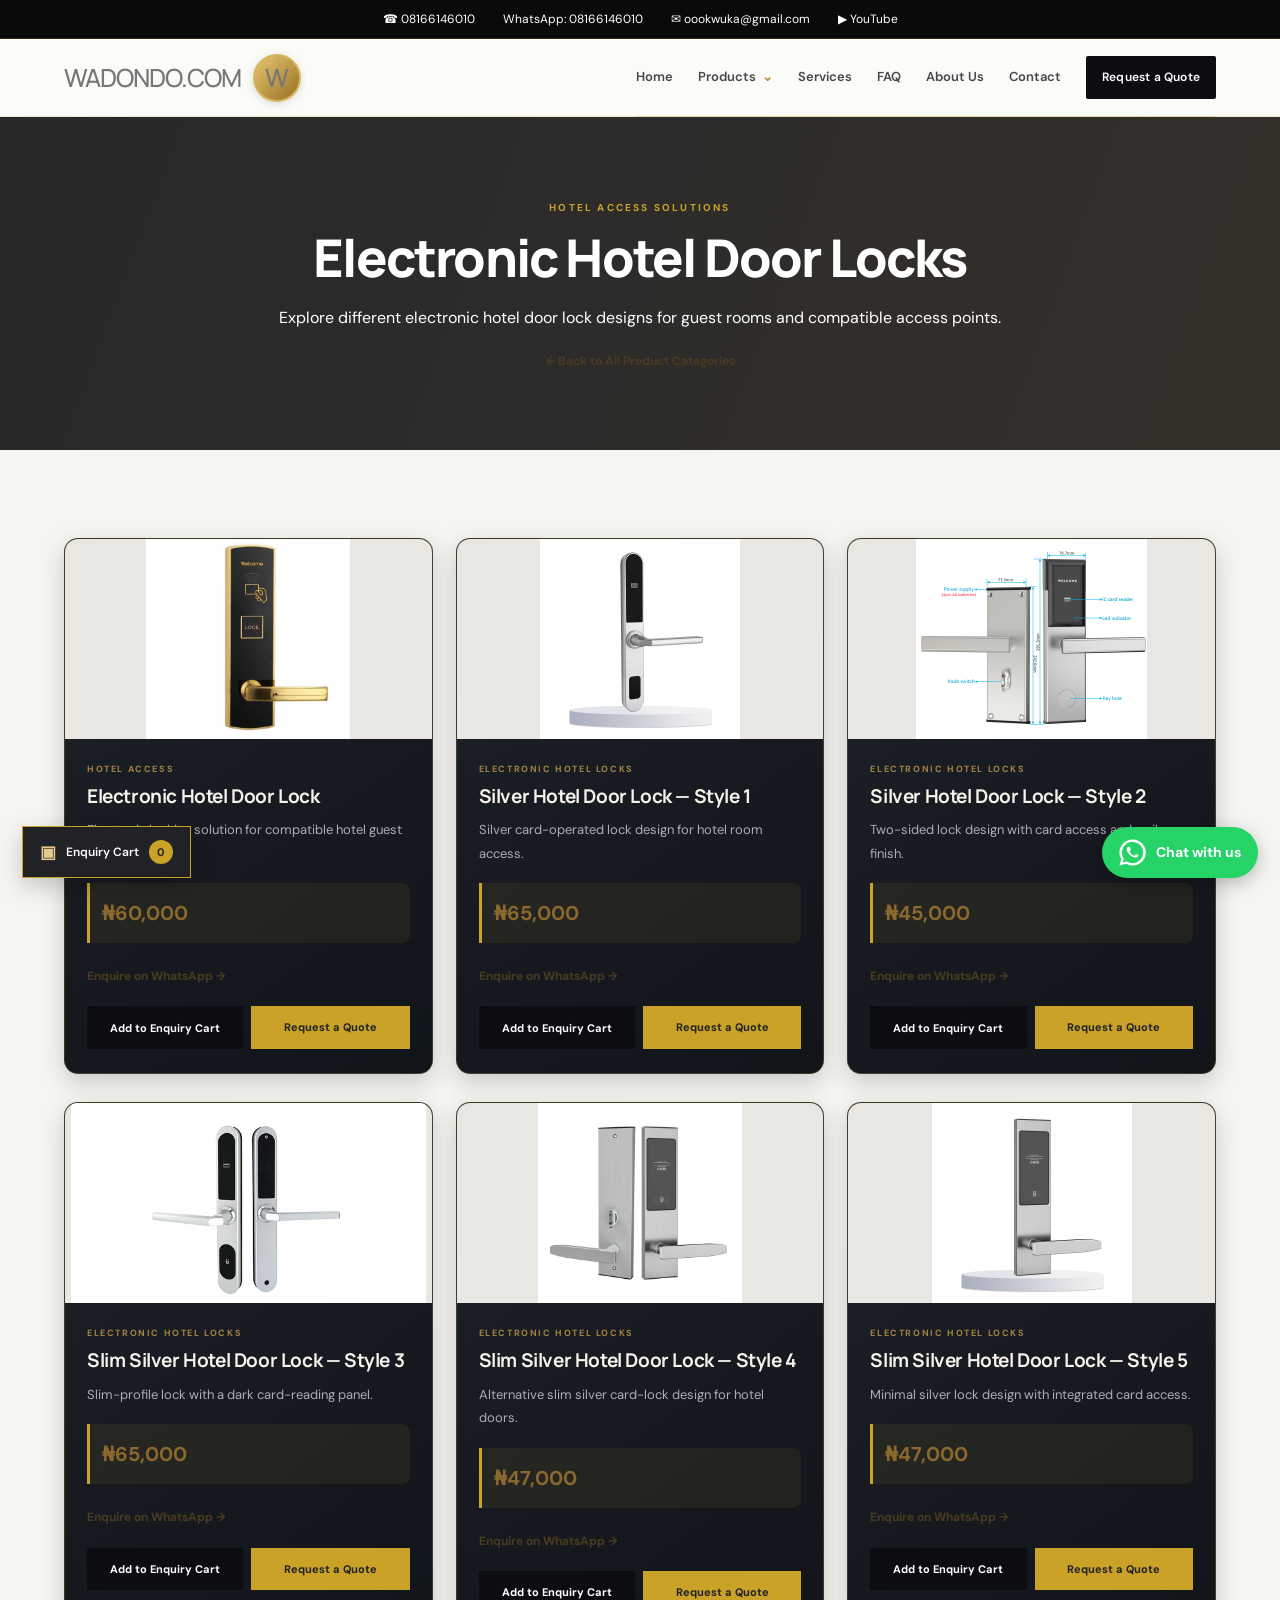
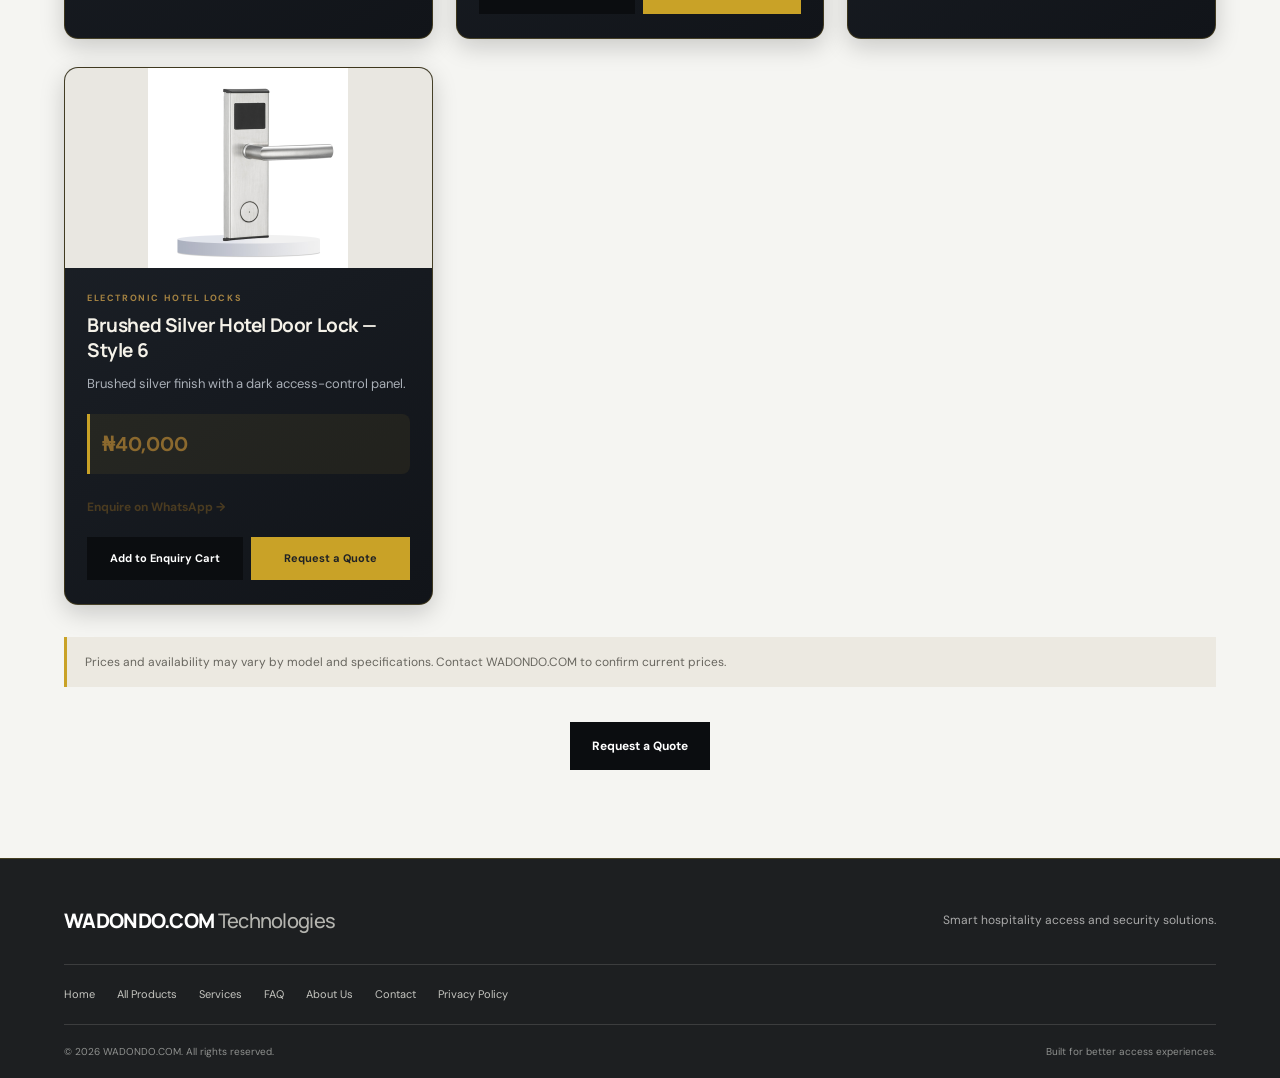
<file: hotel-locks.html>
<!DOCTYPE html>
<html lang="en">
<head>
  <meta charset="UTF-8">
  <meta name="viewport" content="width=device-width, initial-scale=1.0">
  <meta name="description" content="Explore electronic hotel door locks in different styles and finishes from WADONDO.COM.">
  <title>Hotel Door Locks | WADONDO.COM</title>
  <link rel="stylesheet" href="styles.css">
  <script src="script.js" defer></script>
</head>
<body>

  <!-- Contact bar -->
  <div class="top-contact-bar">
    <a href="tel:+2348166146010">☎ 08166146010</a>
    <a href="https://wa.me/2348166146010" target="_blank" rel="noopener noreferrer">WhatsApp: 08166146010</a>
    <a href="mailto:oookwuka@gmail.com">✉ oookwuka@gmail.com</a>
    <a href="https://www.youtube.com/channel/UCtjGsc7zF3gYtNiuF7issow" target="_blank" rel="noopener noreferrer">▶ YouTube</a>
  </div>

  <!-- Navigation -->
  <header class="site-header">
    <a class="brand wadondo-brand" href="index.html">
      <span class="wadondo-name">WADONDO.COM</span>
      <span class="wadondo-mark" aria-label="WADONDO logo">W</span>
    </a>

    <button class="menu-toggle" aria-label="Open navigation" aria-expanded="false">☰</button>

    <nav class="main-nav">
      <a href="index.html">Home</a>

      <div class="nav-dropdown">
        <a href="products.html" class="dropdown-toggle active">Products <span>⌄</span></a>
        <div class="dropdown-menu">
          <a href="hotel-locks.html">Hotel Door Locks</a>
          <a href="card-encoders.html">Card Encoders &amp; Readers</a>
          <a href="key-cards.html">Hotel Key Cards</a>
          <a href="room-panels.html">Room &amp; Entrance Panels</a>
          <a href="room-accessories.html">Room Accessories</a>
        </div>
      </div>

      <a href="services.html">Services</a>
      <a href="faq.html">FAQ</a>
      <a href="about.html">About Us</a>
      <a href="contact.html">Contact</a>
      <a class="nav-cta" href="contact.html#quote">Request a Quote</a>
    </nav>
  </header>

  <main>
    <!-- Page introduction -->
    <section class="page-hero">
      <p class="eyebrow">HOTEL ACCESS SOLUTIONS</p>
      <h1>Electronic Hotel Door Locks</h1>
      <p>Explore different electronic hotel door lock designs for guest rooms and compatible access points.</p>
      <p><a class="text-link" href="products.html">← Back to All Product Categories</a></p>
    </section>

    <!-- Door lock products -->
    <section class="section section-light">
      <div class="product-grid product-grid-wide">

        <article class="product-card">
          <div class="product-image">
            <img src="images/hotel-lock.jpeg"
                 alt="Electronic hotel door lock"
                 onerror="this.onerror=null;this.src='images/electronic-lock.jpeg'"
                 loading="lazy">
          </div>
          <div class="product-info">
            <p class="product-type">HOTEL ACCESS</p>
            <h3>Electronic Hotel Door Lock</h3>
            <p>Electronic locking solution for compatible hotel guest rooms.</p>
            <p class="product-price"><strong>₦60,000</strong></p>
            <a class="text-link" href="https://wa.me/2348166146010?text=HELLO%20WADONDO.COM%20%F0%9F%91%8B" target="_blank" rel="noopener noreferrer">Enquire on WhatsApp →</a>
          </div>
        </article>

        <article class="product-card">
          <div class="product-image">
            <img src="images/hotel-lock-silver-1.jpeg"
                 alt="Silver electronic hotel door lock with rectangular handle"
                 loading="lazy">
          </div>
          <div class="product-info">
            <p class="product-type">ELECTRONIC HOTEL LOCKS</p>
            <h3>Silver Hotel Door Lock — Style 1</h3>
            <p>Silver card-operated lock design for hotel room access.</p>
            <p class="product-price"><strong>₦65,000</strong></p>
            <a class="text-link" href="https://wa.me/2348166146010?text=HELLO%20WADONDO.COM%20%F0%9F%91%8B" target="_blank" rel="noopener noreferrer">Enquire on WhatsApp →</a>
          </div>
        </article>

        <article class="product-card">
          <div class="product-image">
            <img src="images/door lock gd.jpeg"
                 alt="Silver electronic hotel lock shown from both sides"
                 loading="lazy">
          </div>
          <div class="product-info">
            <p class="product-type">ELECTRONIC HOTEL LOCKS</p>
            <h3>Silver Hotel Door Lock — Style 2</h3>
            <p>Two-sided lock design with card access and a silver finish.</p>
            <p class="product-price"><strong>₦45,000</strong></p>
            <a class="text-link" href="https://wa.me/2348166146010?text=HELLO%20WADONDO.COM%20%F0%9F%91%8B" target="_blank" rel="noopener noreferrer">Enquire on WhatsApp →</a>
          </div>
        </article>

        <article class="product-card">
          <div class="product-image">
            <img src="images/door lock 4.jpeg"
                 alt="Slim silver hotel door lock with black card reader panel"
                 loading="lazy">
          </div>
          <div class="product-info">
            <p class="product-type">ELECTRONIC HOTEL LOCKS</p>
            <h3>Slim Silver Hotel Door Lock — Style 3</h3>
            <p>Slim-profile lock with a dark card-reading panel.</p>
            <p class="product-price"><strong>₦65,000</strong></p>
            <a class="text-link" href="https://wa.me/2348166146010?text=HELLO%20WADONDO.COM%20%F0%9F%91%8B" target="_blank" rel="noopener noreferrer">Enquire on WhatsApp →</a>
          </div>
        </article>

        <article class="product-card">
          <div class="product-image">
            <img src="images/door lock 5.jpeg"
                 alt="Slim silver electronic hotel lock alternate design"
                 loading="lazy">
          </div>
          <div class="product-info">
            <p class="product-type">ELECTRONIC HOTEL LOCKS</p>
            <h3>Slim Silver Hotel Door Lock — Style 4</h3>
            <p>Alternative slim silver card-lock design for hotel doors.</p>
            <p class="product-price"><strong>₦47,000</strong></p>
            <a class="text-link" href="https://wa.me/2348166146010?text=HELLO%20WADONDO.COM%20%F0%9F%91%8B" target="_blank" rel="noopener noreferrer">Enquire on WhatsApp →</a>
          </div>
        </article>

        <article class="product-card">
          <div class="product-image">
            <img src="images/door lock 6.jpeg"
                 alt="Slim silver hotel door lock with black card panel"
                 loading="lazy">
          </div>
          <div class="product-info">
            <p class="product-type">ELECTRONIC HOTEL LOCKS</p>
            <h3>Slim Silver Hotel Door Lock — Style 5</h3>
            <p>Minimal silver lock design with integrated card access.</p>
            <p class="product-price"><strong>₦47,000</strong></p>
            <a class="text-link" href="https://wa.me/2348166146010?text=HELLO%20WADONDO.COM%20%F0%9F%91%8B" target="_blank" rel="noopener noreferrer">Enquire on WhatsApp →</a>
          </div>
        </article>

        <article class="product-card">
          <div class="product-image">
            <img src="images/hotel door lock 1.jpeg"
                 alt="Brushed silver electronic hotel lock with dark upper panel"
                 loading="lazy">
          </div>
          <div class="product-info">
            <p class="product-type">ELECTRONIC HOTEL LOCKS</p>
            <h3>Brushed Silver Hotel Door Lock — Style 6</h3>
            <p>Brushed silver finish with a dark access-control panel.</p>
            <p class="product-price"><strong>₦40,000</strong></p>
            <a class="text-link" href="https://wa.me/2348166146010?text=HELLO%20WADONDO.COM%20%F0%9F%91%8B" target="_blank" rel="noopener noreferrer">Enquire on WhatsApp →</a>
          </div>
        </article>

      </div>

      <div class="notice">
        Prices and availability may vary by model and specifications.
        Contact WADONDO.COM to confirm current prices.
      </div>

      <div class="center">
        <a class="button button-dark" href="contact.html#quote">Request a Quote</a>
      </div>
    </section>
  </main>

  <!-- Footer -->
  <footer class="site-footer">
    <div class="footer-top">
      <a class="brand brand-footer" href="index.html">
        WADONDO.COM <span>Technologies</span>
      </a>
      <p>Smart hospitality access and security solutions.</p>
      <div class="footer-links">
        <a href="index.html">Home</a>
        <a href="products.html">All Products</a>
        <a href="services.html">Services</a>
        <a href="faq.html">FAQ</a>
        <a href="about.html">About Us</a>
        <a href="contact.html">Contact</a>
        <a href="privacy.html">Privacy Policy</a>
      </div>
    </div>
    <div class="footer-bottom">
      <span>© <span id="year"></span> WADONDO.COM. All rights reserved.</span>
      <span>Built for better access experiences.</span>
    </div>
  </footer>

  <!-- Floating WhatsApp button -->
  <a href="https://wa.me/2348166146010?text=HELLO%20WADONDO.COM%20%F0%9F%91%8B"
     class="whatsapp-float"
     target="_blank"
     rel="noopener noreferrer"
     aria-label="Chat with WADONDO.COM on WhatsApp"
     title="Chat with us on WhatsApp">
    <svg viewBox="0 0 32 32" aria-hidden="true">
      <path fill="currentColor" d="M16 .5A15.4 15.4 0 0 0 2.7 23.7L.5 31.5l8-2.1A15.5 15.5 0 1 0 16 .5zm0 28.1a12.6 12.6 0 0 1-6.4-1.7l-.5-.3-4.7 1.2 1.3-4.6-.3-.5A12.6 12.6 0 1 1 16 28.6zm7-9.4c-.4-.2-2.1-1-2.5-1.1-.3-.1-.6-.2-.8.2s-.9 1.1-1.1 1.3-.4.3-.8.1a10.2 10.2 0 0 1-3-1.9 11.3 11.3 0 0 1-2.1-2.6c-.2-.4 0-.6.2-.8l.6-.7c.2-.2.3-.4.4-.6.1-.2 0-.5 0-.7s-.8-1.9-1.1-2.6c-.3-.7-.6-.6-.8-.6h-.7c-.2 0-.6.1-.9.4s-1.2 1.2-1.2 2.9 1.2 3.3 1.4 3.5 2.4 3.7 5.8 5.2c.8.3 1.4.5 1.9.6.8.2 1.5.2 2.1.1.6-.1 2.1-.9 2.4-1.8.3-.9.3-1.6.2-1.8-.1-.2-.3-.3-.7-.5z"/>
    </svg>
    <span>Chat with us</span>
  </a>

</body>
</html>
</file>
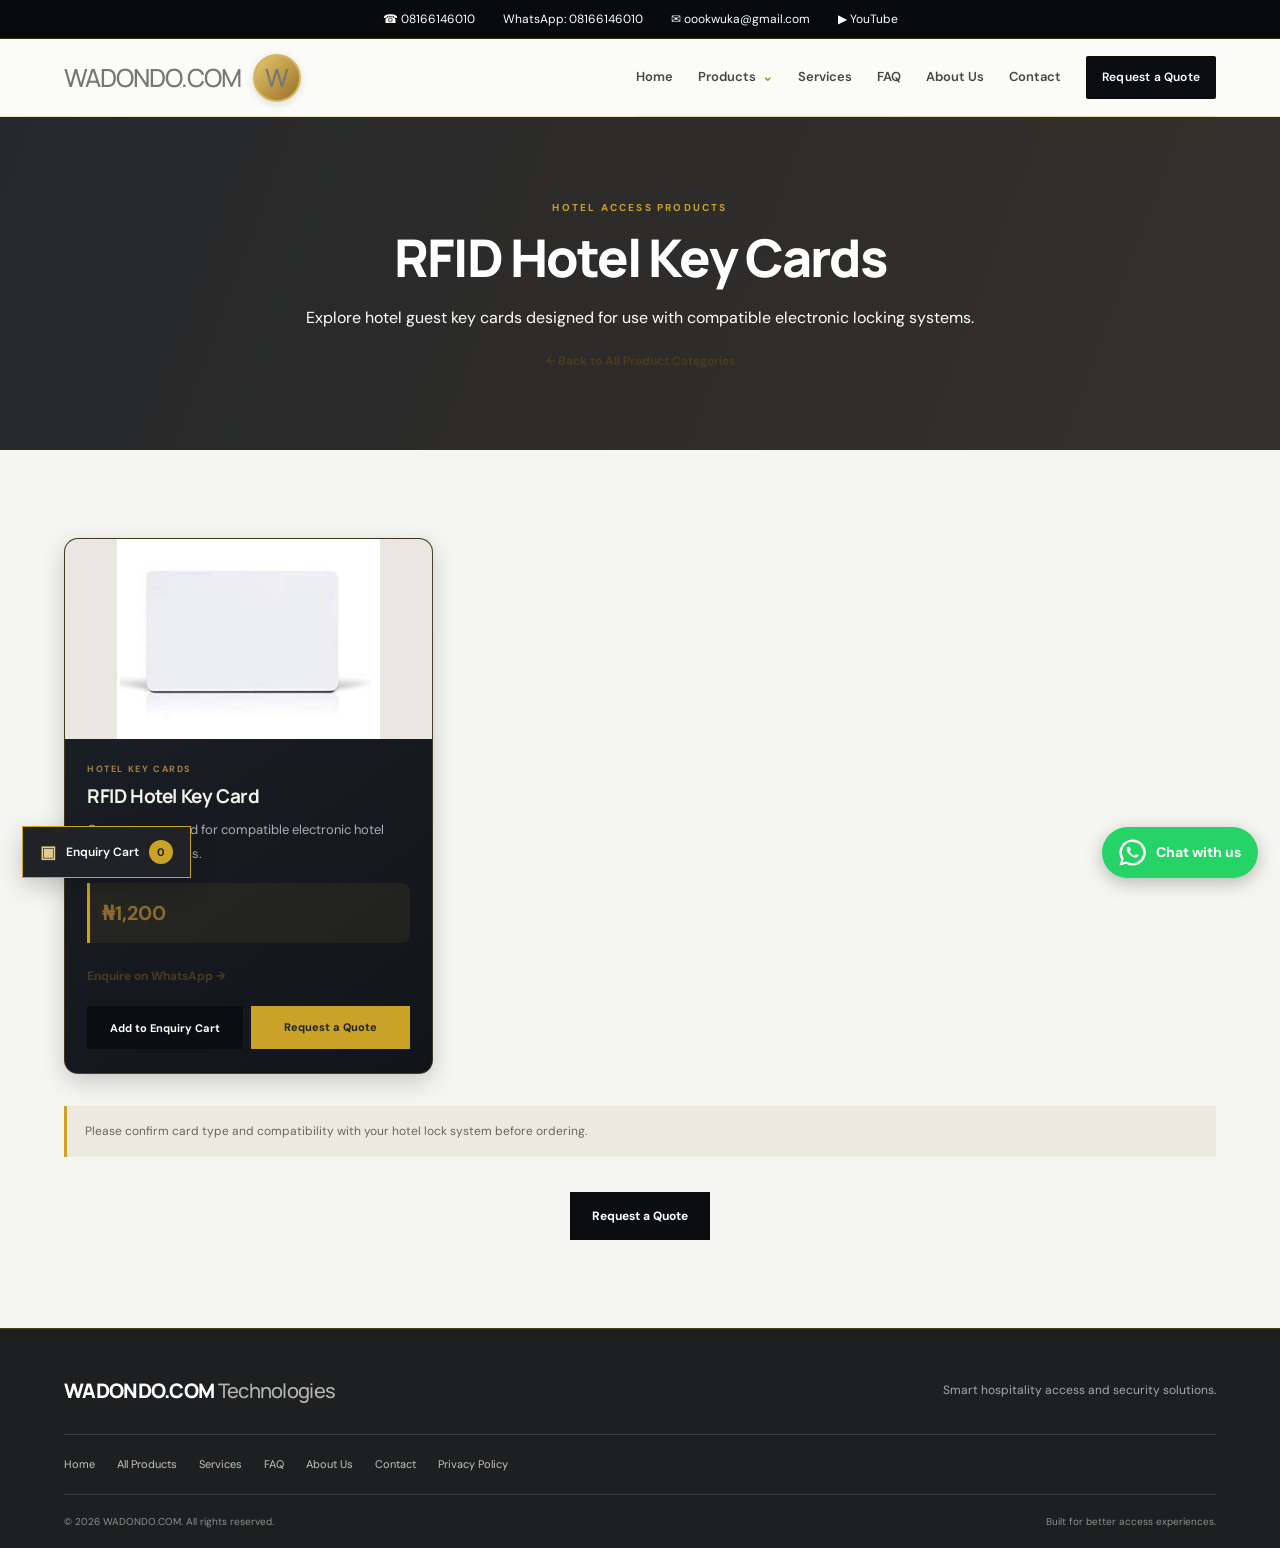
<file: key-cards.html>
<!DOCTYPE html>
<html lang="en">
<head>
  <meta charset="UTF-8">
  <meta name="viewport" content="width=device-width, initial-scale=1.0">
  <meta name="description" content="Explore RFID hotel key cards for compatible electronic hotel locks from WADONDO.COM.">
  <title>Hotel Key Cards | WADONDO.COM</title>
  <link rel="stylesheet" href="styles.css">
  <script src="script.js" defer></script>
</head>
<body>

  <div class="top-contact-bar">
    <a href="tel:+2348166146010">☎ 08166146010</a>
    <a href="https://wa.me/2348166146010" target="_blank" rel="noopener noreferrer">WhatsApp: 08166146010</a>
    <a href="mailto:oookwuka@gmail.com">✉ oookwuka@gmail.com</a>
    <a href="https://www.youtube.com/channel/UCtjGsc7zF3gYtNiuF7issow" target="_blank" rel="noopener noreferrer">▶ YouTube</a>
  </div>

  <header class="site-header">
    <a class="brand wadondo-brand" href="index.html">
      <span class="wadondo-name">WADONDO.COM</span>
      <span class="wadondo-mark" aria-label="WADONDO logo">W</span>
    </a>

    <button class="menu-toggle" aria-label="Open navigation" aria-expanded="false">☰</button>

    <nav class="main-nav">
      <a href="index.html">Home</a>
      <div class="nav-dropdown">
        <a href="products.html" class="dropdown-toggle active">Products <span>⌄</span></a>
        <div class="dropdown-menu">
          <a href="hotel-locks.html">Hotel Door Locks</a>
          <a href="card-encoders.html">Card Encoders &amp; Readers</a>
          <a href="key-cards.html">Hotel Key Cards</a>
          <a href="room-panels.html">Room &amp; Entrance Panels</a>
          <a href="room-accessories.html">Room Accessories</a>
        </div>
      </div>
      <a href="services.html">Services</a>
      <a href="faq.html">FAQ</a>
      <a href="about.html">About Us</a>
      <a href="contact.html">Contact</a>
      <a class="nav-cta" href="contact.html#quote">Request a Quote</a>
    </nav>
  </header>

  <main>
    <section class="page-hero">
      <p class="eyebrow">HOTEL ACCESS PRODUCTS</p>
      <h1>RFID Hotel Key Cards</h1>
      <p>Explore hotel guest key cards designed for use with compatible electronic locking systems.</p>
      <p><a class="text-link" href="products.html">← Back to All Product Categories</a></p>
    </section>

    <section class="section section-light">
      <div class="product-grid product-grid-wide">

        <article class="product-card">
          <div class="product-image">
            <img src="images/key-card.jpeg"
                 alt="RFID hotel key card"
                 loading="lazy">
          </div>
          <div class="product-info">
            <p class="product-type">HOTEL KEY CARDS</p>
            <h3>RFID Hotel Key Card</h3>
            <p>Guest access card for compatible electronic hotel door lock systems.</p>
            <p class="product-price">
              <strong>₦1,200</strong>
            </p>
            <a class="text-link"
               href="https://wa.me/2348166146010?text=HELLO%20WADONDO.COM%20%F0%9F%91%8B"
               target="_blank" rel="noopener noreferrer">
              Enquire on WhatsApp →
            </a>
          </div>
        </article>

      </div>

      <div class="notice">
        Please confirm card type and compatibility with your hotel lock system before ordering.
      </div>

      <div class="center">
        <a class="button button-dark" href="contact.html#quote">Request a Quote</a>
      </div>
    </section>
  </main>

  <footer class="site-footer">
    <div class="footer-top">
      <a class="brand brand-footer" href="index.html">
        WADONDO.COM <span>Technologies</span>
      </a>
      <p>Smart hospitality access and security solutions.</p>
      <div class="footer-links">
        <a href="index.html">Home</a>
        <a href="products.html">All Products</a>
        <a href="services.html">Services</a>
        <a href="faq.html">FAQ</a>
        <a href="about.html">About Us</a>
        <a href="contact.html">Contact</a>
        <a href="privacy.html">Privacy Policy</a>
      </div>
    </div>
    <div class="footer-bottom">
      <span>© <span id="year"></span> WADONDO.COM. All rights reserved.</span>
      <span>Built for better access experiences.</span>
    </div>
  </footer>

  <a href="https://wa.me/2348166146010?text=HELLO%20WADONDO.COM%20%F0%9F%91%8B"
     class="whatsapp-float"
     target="_blank"
     rel="noopener noreferrer"
     aria-label="Chat with WADONDO.COM on WhatsApp"
     title="Chat with us on WhatsApp">
    <svg viewBox="0 0 32 32" aria-hidden="true">
      <path fill="currentColor" d="M16 .5A15.4 15.4 0 0 0 2.7 23.7L.5 31.5l8-2.1A15.5 15.5 0 1 0 16 .5zm0 28.1a12.6 12.6 0 0 1-6.4-1.7l-.5-.3-4.7 1.2 1.3-4.6-.3-.5A12.6 12.6 0 1 1 16 28.6zm7-9.4c-.4-.2-2.1-1-2.5-1.1-.3-.1-.6-.2-.8.2s-.9 1.1-1.1 1.3-.4.3-.8.1a10.2 10.2 0 0 1-3-1.9 11.3 11.3 0 0 1-2.1-2.6c-.2-.4 0-.6.2-.8l.6-.7c.2-.2.3-.4.4-.6.1-.2 0-.5 0-.7s-.8-1.9-1.1-2.6c-.3-.7-.6-.6-.8-.6h-.7c-.2 0-.6.1-.9.4s-1.2 1.2-1.2 2.9 1.2 3.3 1.4 3.5 2.4 3.7 5.8 5.2c.8.3 1.4.5 1.9.6.8.2 1.5.2 2.1.1.6-.1 2.1-.9 2.4-1.8.3-.9.3-1.6.2-1.8-.1-.2-.3-.3-.7-.5z"/>
    </svg>
    <span>Chat with us</span>
  </a>

</body>
</html>
</file>
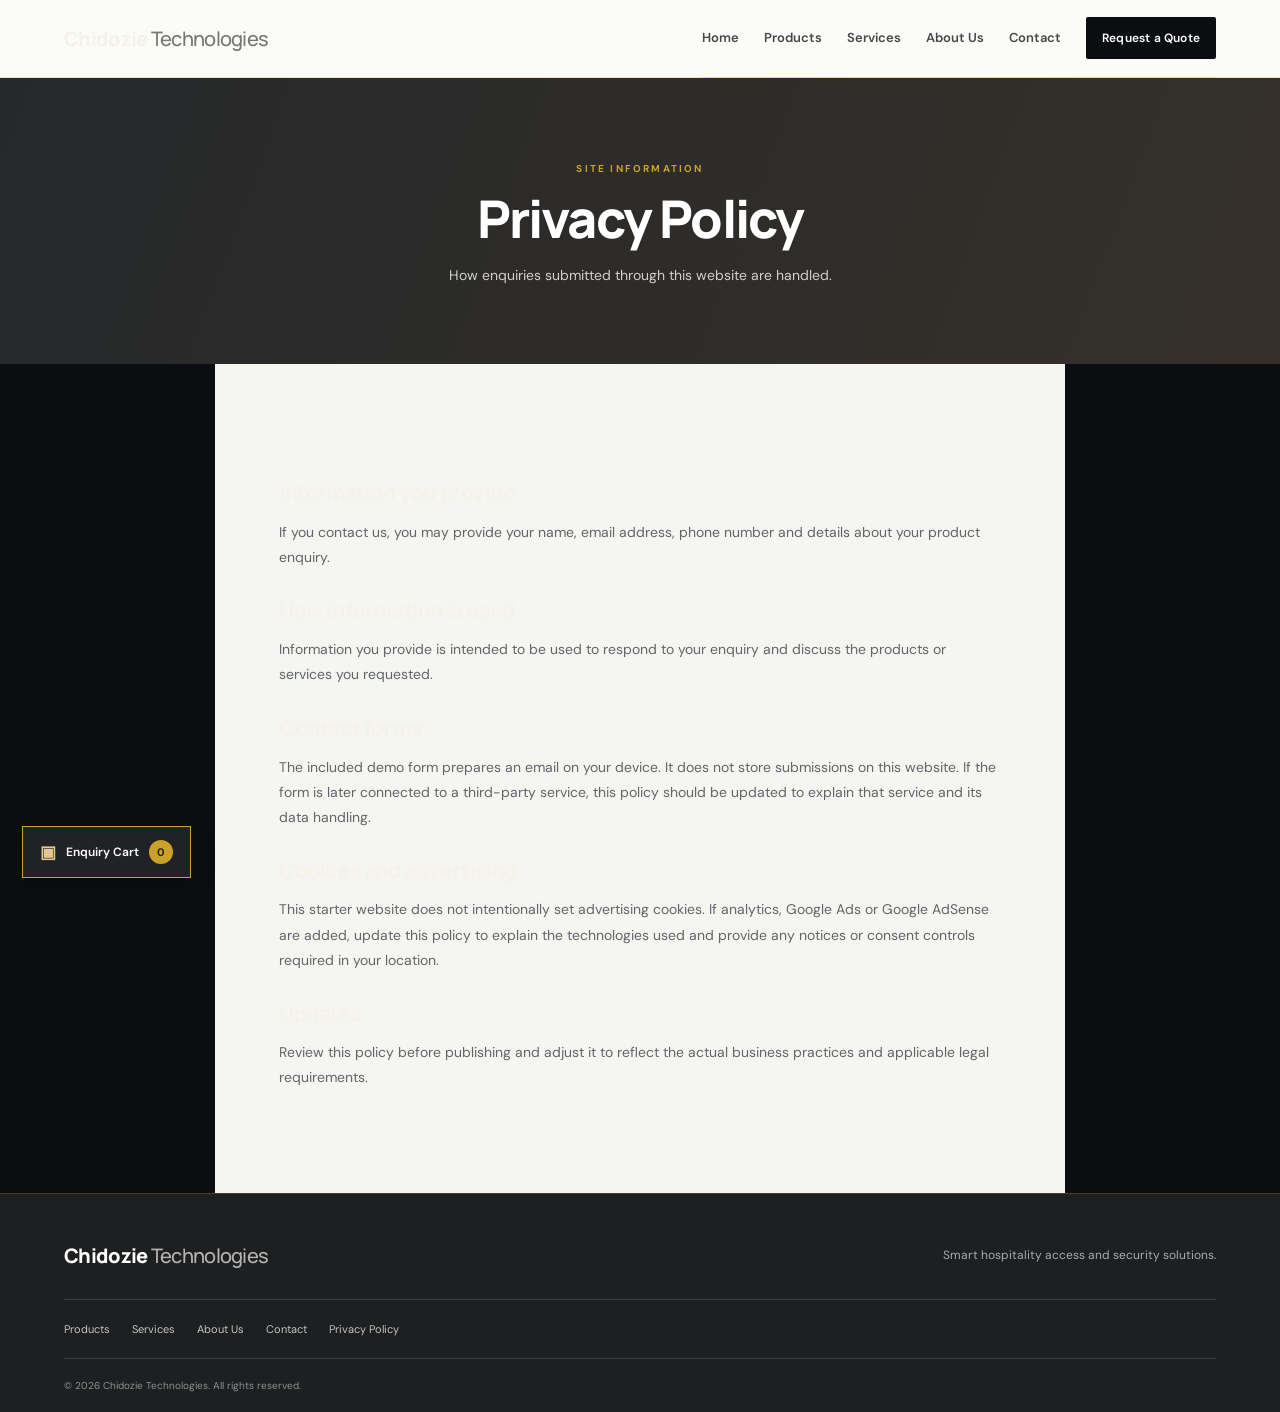
<file: privacy.html>
<!DOCTYPE html>
<html lang="en"><head><meta charset="UTF-8"><meta name="viewport" content="width=device-width, initial-scale=1.0"><title>Privacy Policy | Chidozie Technologies</title><link rel="stylesheet" href="styles.css"><script src="script.js" defer></script></head><body>
<header class="site-header"><a class="brand" href="index.html">Chidozie <span>Technologies</span></a><button class="menu-toggle" aria-label="Open navigation" aria-expanded="false">☰</button><nav class="main-nav"><a href="index.html">Home</a><a href="products.html">Products</a><a href="services.html">Services</a><a href="about.html">About Us</a><a href="contact.html">Contact</a><a class="nav-cta" href="contact.html#quote">Request a Quote</a></nav></header>
<main><section class="page-hero"><p class="eyebrow">SITE INFORMATION</p><h1>Privacy Policy</h1><p>How enquiries submitted through this website are handled.</p></section><section class="section section-light legal-copy"><h2>Information you provide</h2><p>If you contact us, you may provide your name, email address, phone number and details about your product enquiry.</p><h2>How information is used</h2><p>Information you provide is intended to be used to respond to your enquiry and discuss the products or services you requested.</p><h2>Contact forms</h2><p>The included demo form prepares an email on your device. It does not store submissions on this website. If the form is later connected to a third-party service, this policy should be updated to explain that service and its data handling.</p><h2>Cookies and advertising</h2><p>This starter website does not intentionally set advertising cookies. If analytics, Google Ads or Google AdSense are added, update this policy to explain the technologies used and provide any notices or consent controls required in your location.</p><h2>Updates</h2><p>Review this policy before publishing and adjust it to reflect the actual business practices and applicable legal requirements.</p></section></main>
<footer class="site-footer"><div class="footer-top"><a class="brand brand-footer" href="index.html">Chidozie <span>Technologies</span></a><p>Smart hospitality access and security solutions.</p><div class="footer-links"><a href="products.html">Products</a><a href="services.html">Services</a><a href="about.html">About Us</a><a href="contact.html">Contact</a><a href="privacy.html">Privacy Policy</a></div></div><div class="footer-bottom"><span>© <span id="year"></span> Chidozie Technologies. All rights reserved.</span></div></footer></body></html>
</file>
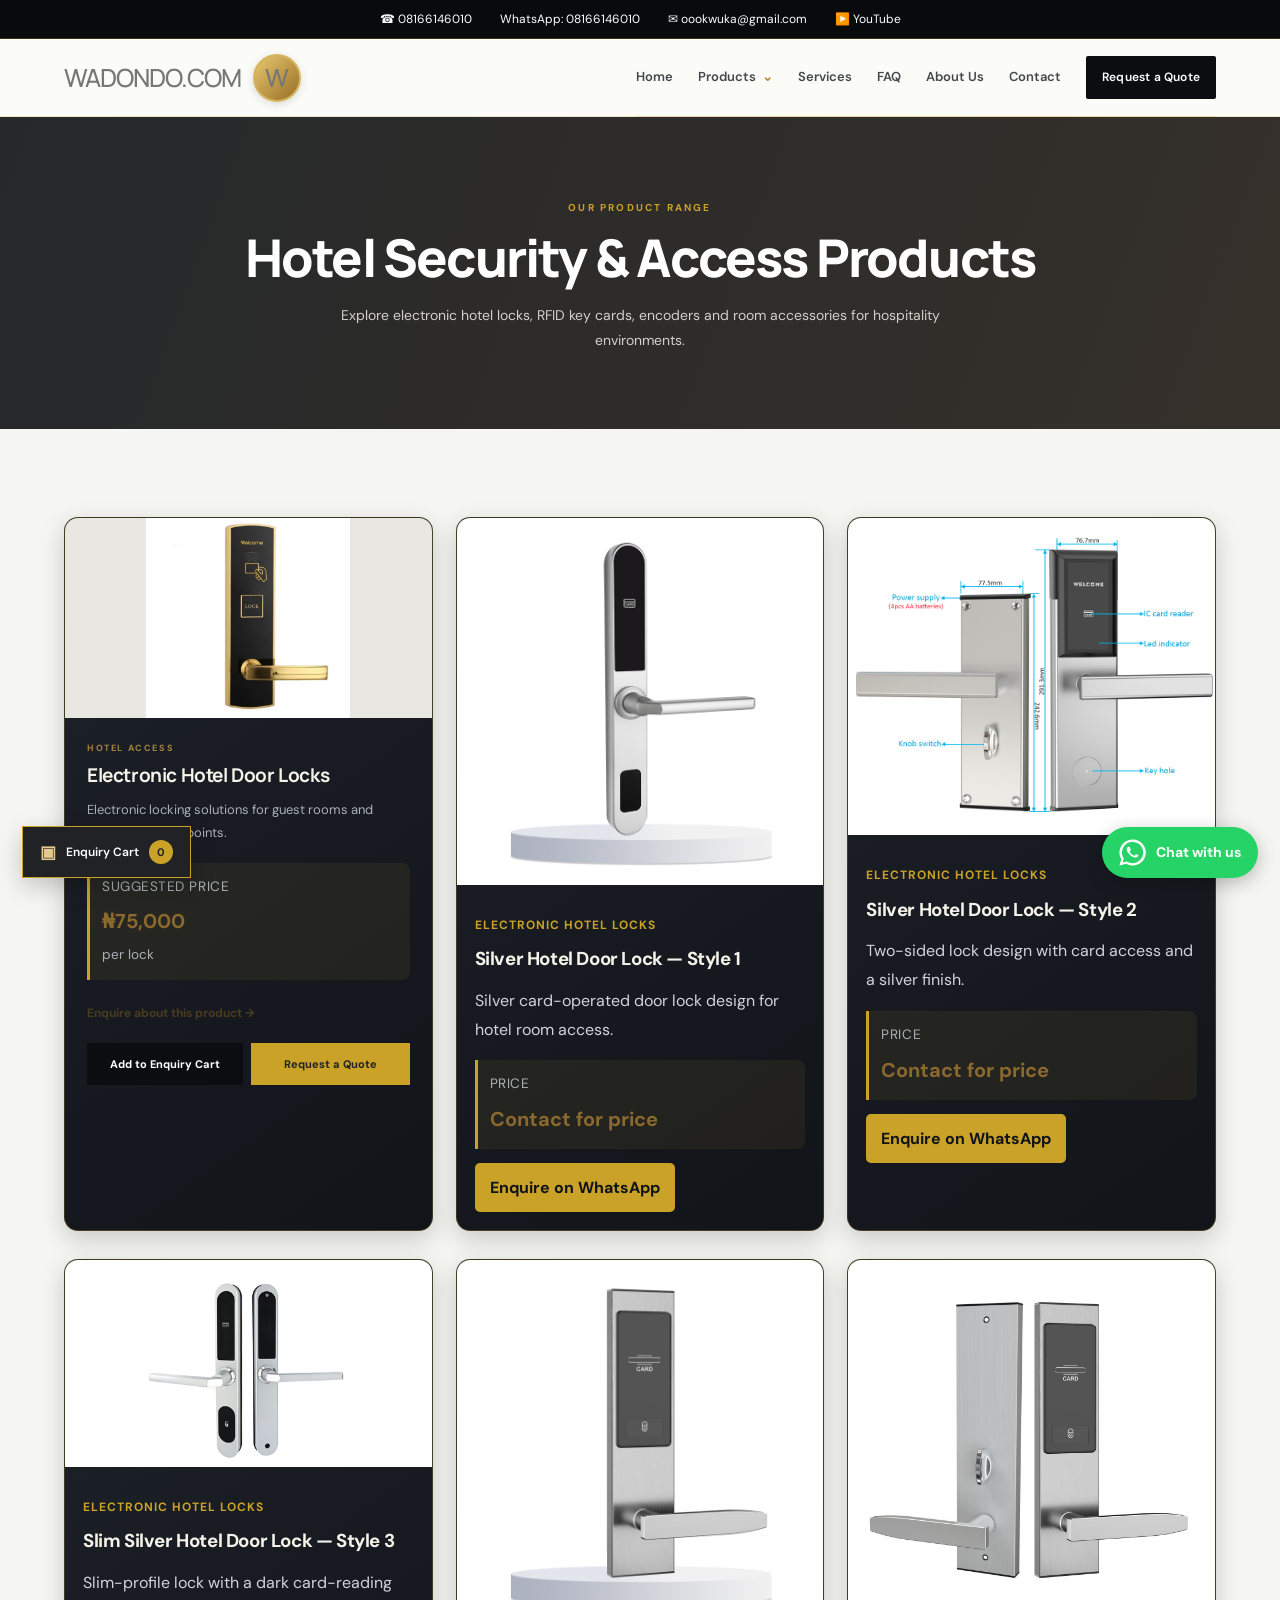
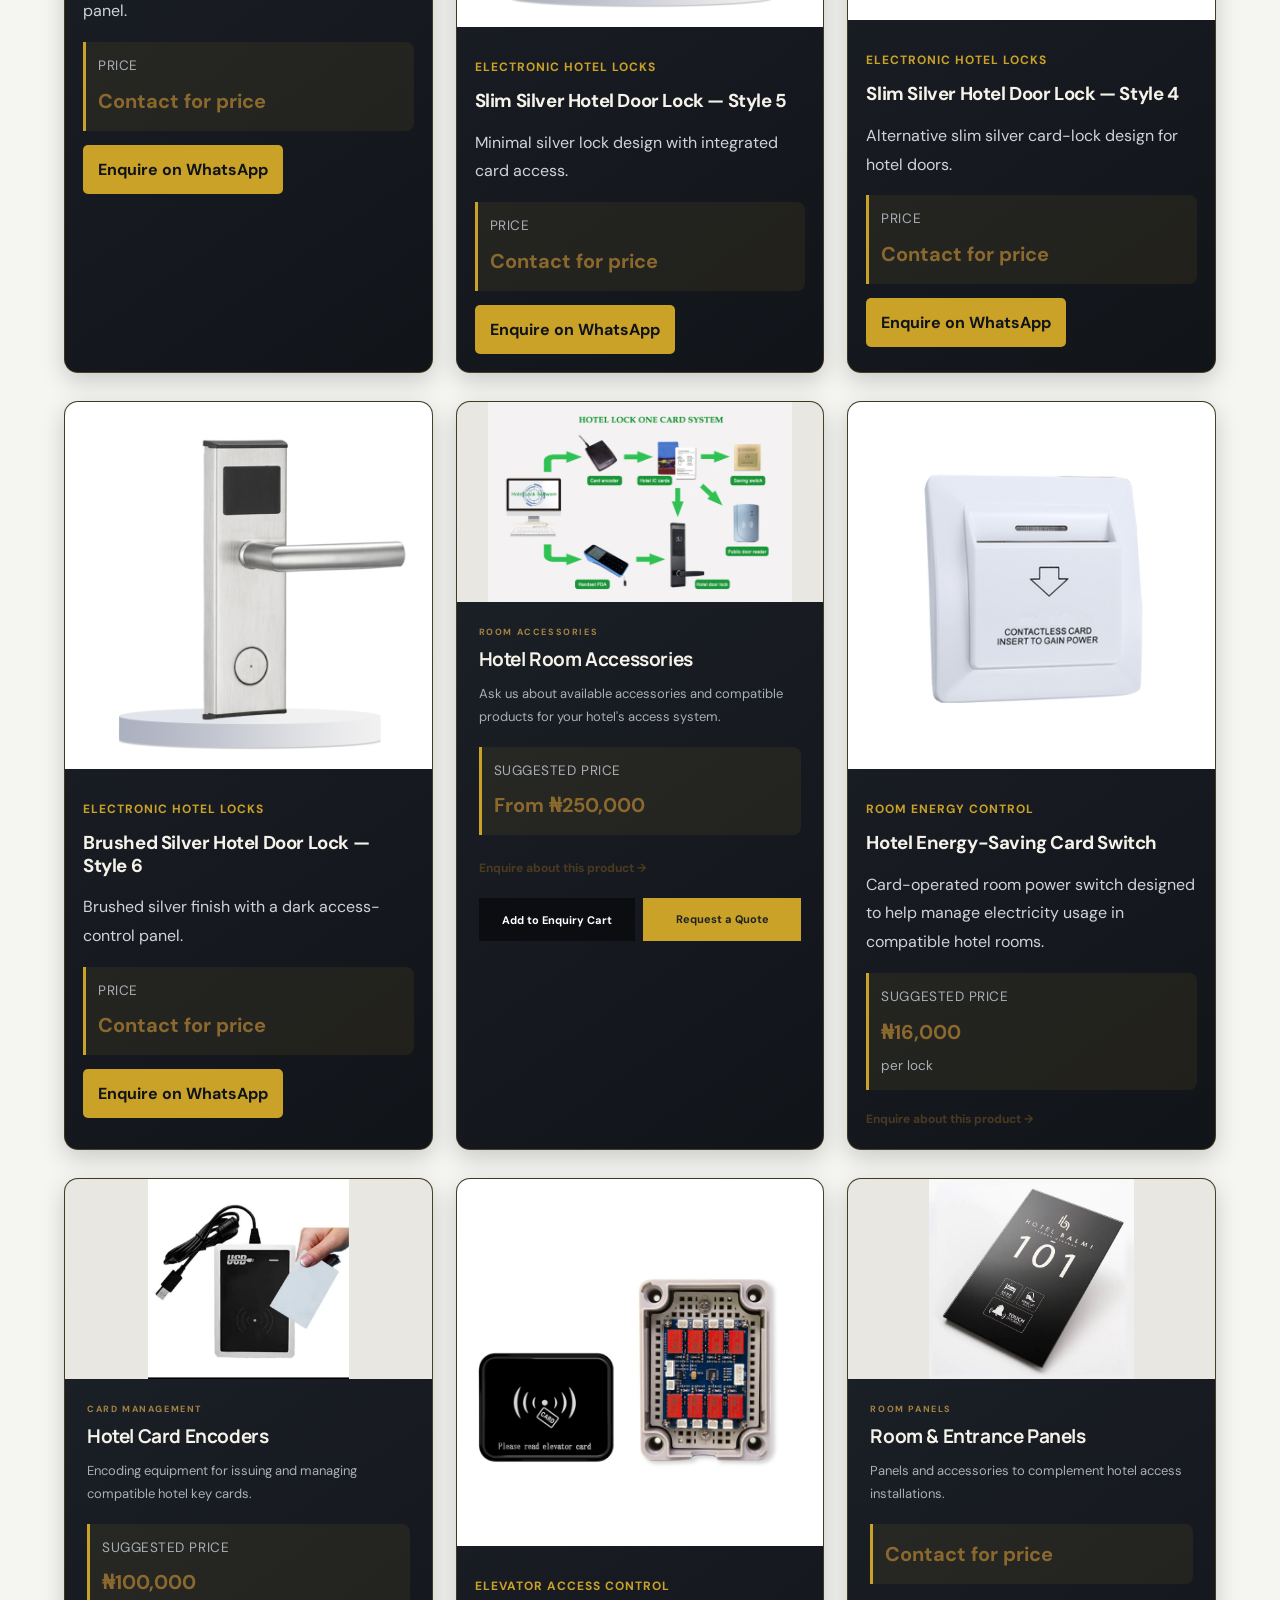
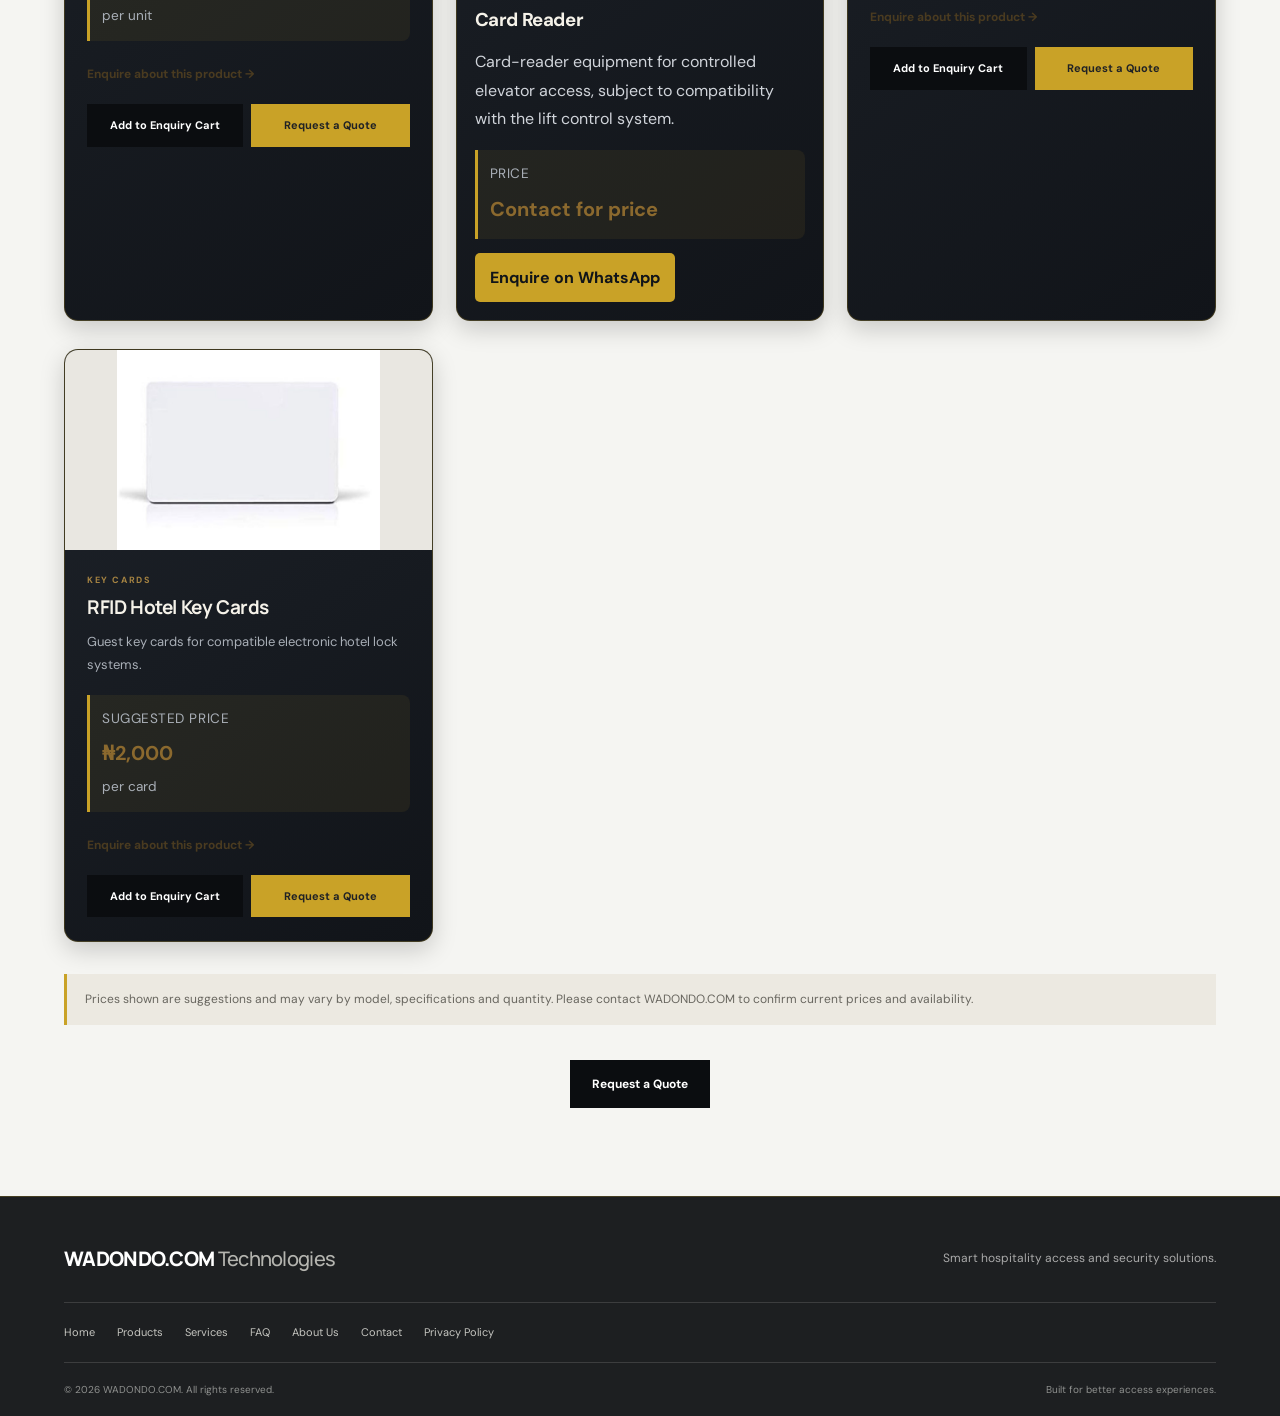
<file: product-backup.html>
<!DOCTYPE html>
<html lang="en">
<head>
  <meta charset="UTF-8">
  <meta name="viewport" content="width=device-width, initial-scale=1.0">
  <meta name="description" content="Explore hotel electronic door locks, RFID key cards, card encoders and room access accessories from WADONDO.COM.">
  <title>Hotel Security Products | WADONDO.COM</title>
  <link rel="stylesheet" href="styles.css">
  <script src="script.js" defer></script>
</head>
<body>
  <!-- Contact bar -->
  <div class="top-contact-bar">
    <a href="tel:+2348166146010">☎ 08166146010</a>
    <a href="https://wa.me/2348166146010" target="_blank" rel="noopener noreferrer">WhatsApp: 08166146010</a>
    <a href="mailto:oookwuka@gmail.com">✉ oookwuka@gmail.com</a>
    <a href="https://www.youtube.com/channel/UCtjGsc7zF3gYtNiuF7issow" target="_blank" rel="noopener noreferrer">▶️ YouTube</a>
  </div>
  <!-- Navigation -->
  <header class="site-header">
    <a class="brand wadondo-brand" href="index.html">
      <span class="wadondo-name">WADONDO.COM</span>
      <span class="wadondo-mark" aria-label="WADONDO logo">W</span>
    </a>
    <button class="menu-toggle" aria-label="Open navigation" aria-expanded="false">☰</button>
    <nav class="main-nav">
      <a href="index.html">Home</a>
      <div class="nav-dropdown">
        <a href="products.html" class="dropdown-toggle active">Products <span>⌄</span></a>
        <div class="dropdown-menu">
          <a href="#hotel-locks">Hotel Door Locks</a>
          <a href="#card-encoders">Card Encoders</a>
          <a href="#key-cards">Key Cards</a>
          <a href="#room-panels">Room Panels</a>
          <div class="submenu">
            <a href="#room-accessories" class="submenu-toggle">Room Accessories <span>›</span></a>
            <div class="submenu-menu">
              <a href="#hotel-locks">Hotel Door Lock</a>
              <a href="#key-cards">Hotel Door Card</a>
            </div>
          </div>
        </div>
      </div>
      <a href="services.html">Services</a>
      <a href="faq.html">FAQ</a>
      <a href="about.html">About Us</a>
      <a href="contact.html">Contact</a>
      <a class="nav-cta" href="contact.html#quote">Request a Quote</a>
    </nav>
  </header>
  <main>
    <!-- Page introduction -->
    <section class="page-hero">
      <p class="eyebrow">OUR PRODUCT RANGE</p>
      <h1>Hotel Security &amp; Access Products</h1>
      <p>Explore electronic hotel locks, RFID key cards, encoders and room accessories for hospitality environments.</p>
    </section>
    <!-- Product catalogue -->
    <section class="section section-light">
      <div class="product-grid product-grid-wide">
        <!-- Hotel door locks -->
        <article class="product-card" id="hotel-locks">
          <div class="product-image">
            <img src="images/hotel-lock.jpeg" alt="Electronic hotel door lock"
                 onerror="this.onerror=null;this.src='images/electronic-lock.jpeg'">
          </div>
          <div class="product-info">
            <p class="product-type">HOTEL ACCESS</p>
            <h3>Electronic Hotel Door Locks</h3>
            <p>Electronic locking solutions for guest rooms and selected access points.</p>
            <p class="product-price">
              <span class="price-label">Suggested price</span>
              <strong>₦75,000</strong>
              <span class="price-unit">per lock</span>
            </p>
            <a class="text-link" href="contact.html#quote">Enquire about this product →</a>
          </div>
        </article>
        <!-- Card encoders -->
       
       
        
        
       

<!-- ADDITIONAL HOTEL DOOR LOCK DESIGNS -->
<article class="product-card">
  <img
    src="images/hotel-lock-silver-1.jpeg"
    alt="Silver electronic hotel door lock with rectangular handle"
    loading="lazy"
  >
  <div class="product-card-content">
    <p class="product-category">ELECTRONIC HOTEL LOCKS</p>
    <h3>Silver Hotel Door Lock — Style 1</h3>
    <p>Silver card-operated door lock design for hotel room access.</p>
    <p class="product-price">
      <span class="price-label">Price</span>
      <strong>Contact for price</strong>
    </p>
    <a class="btn"
       href="https://wa.me/2348166146010?text=HELLO%20WADONDO.COM%20%F0%9F%91%8B"
       target="_blank" rel="noopener noreferrer">Enquire on WhatsApp</a>
  </div>
</article>

<article class="product-card">
  <img
    src="images/door lock gd.jpeg"
    alt="Silver electronic hotel lock shown from both sides"
    loading="lazy"
  >
  <div class="product-card-content">
    <p class="product-category">ELECTRONIC HOTEL LOCKS</p>
    <h3>Silver Hotel Door Lock — Style 2</h3>
    <p>Two-sided lock design with card access and a silver finish.</p>
    <p class="product-price">
      <span class="price-label">Price</span>
      <strong>Contact for price</strong>
    </p>
    <a class="btn"
       href="https://wa.me/2348166146010?text=HELLO%20WADONDO.COM%20%F0%9F%91%8B"
       target="_blank" rel="noopener noreferrer">Enquire on WhatsApp</a>
  </div>
</article>

<article class="product-card">
  <img
    src="images/door lock 4.jpeg"
    alt="Slim silver hotel door lock with black card reader panel"
    loading="lazy"
  >
  <div class="product-card-content">
    <p class="product-category">ELECTRONIC HOTEL LOCKS</p>
    <h3>Slim Silver Hotel Door Lock — Style 3</h3>
    <p>Slim-profile lock with a dark card-reading panel.</p>
    <p class="product-price">
      <span class="price-label">Price</span>
      <strong>Contact for price</strong>
    </p>
    <a class="btn"
       href="https://wa.me/2348166146010?text=HELLO%20WADONDO.COM%20%F0%9F%91%8B"
       target="_blank" rel="noopener noreferrer">Enquire on WhatsApp</a>
  </div>
</article>
<article class="product-card">
  <img
    src="images/door lock 6.jpeg"
    alt="Single slim silver hotel door lock with black card panel"
    loading="lazy"
  >
  <div class="product-card-content">
    <p class="product-category">ELECTRONIC HOTEL LOCKS</p>
    <h3>Slim Silver Hotel Door Lock — Style 5</h3>
    <p>Minimal silver lock design with integrated card access.</p>
    <p class="product-price">
      <span class="price-label">Price</span>
      <strong>Contact for price</strong>
    </p>
    <a class="btn"
       href="https://wa.me/2348166146010?text=HELLO%20WADONDO.COM%20%F0%9F%91%8B"
       target="_blank" rel="noopener noreferrer">Enquire on WhatsApp</a>
  </div>
</article>
<article class="product-card">
  <img
    src="images/door lock 5.jpeg"
    alt="Slim silver electronic hotel lock alternate design"
    loading="lazy"
  >
  <div class="product-card-content">
    <p class="product-category">ELECTRONIC HOTEL LOCKS</p>
    <h3>Slim Silver Hotel Door Lock — Style 4</h3>
    <p>Alternative slim silver card-lock design for hotel doors.</p>
    <p class="product-price">
      <span class="price-label">Price</span>
      <strong>Contact for price</strong>
    </p>
    <a class="btn"
       href="https://wa.me/2348166146010?text=HELLO%20WADONDO.COM%20%F0%9F%91%8B"
       target="_blank" rel="noopener noreferrer">Enquire on WhatsApp</a>
  </div>
</article>



<article class="product-card">
  <img
    src="images/hotel door lock 1.jpeg"
    alt="Brushed silver electronic hotel lock with dark upper panel"
    loading="lazy"
  >
  <div class="product-card-content">
    <p class="product-category">ELECTRONIC HOTEL LOCKS</p>
    <h3>Brushed Silver Hotel Door Lock — Style 6</h3>
    <p>Brushed silver finish with a dark access-control panel.</p>
    <p class="product-price">
      <span class="price-label">Price</span>
      <strong>Contact for price</strong>
    </p>
    <a class="btn"
       href="https://wa.me/2348166146010?text=HELLO%20WADONDO.COM%20%F0%9F%91%8B"
       target="_blank" rel="noopener noreferrer">Enquire on WhatsApp</a>
  </div>
</article>

 <!-- Room accessories -->
        <article class="product-card" id="room-accessories">
          <div class="product-image">
            <img src="images/IPC.jpeg" alt="Hotel access card accessory"
                 onerror="this.onerror=null;this.src='images/key-card.jpeg'">
          </div>
          <div class="product-info">
            <p class="product-type">ROOM ACCESSORIES</p>
            <h3>Hotel Room Accessories</h3>
            <p>Ask us about available accessories and compatible products for your hotel's access system.</p>
            <p class="product-price">
              <span class="price-label">Suggested price</span>
              <strong>From ₦250,000</strong>
            </p>
            <a class="text-link" href="contact.html#quote">Enquire about this product →</a>
          </div>
        </article>

 <!-- NEW PRODUCT: HOTEL ENERGY-SAVING CARD SWITCH -->
<article class="product-card">
  <img
    src="images/energy-saving-switch.jpeg"
    alt="Hotel energy-saving card switch"
    loading="lazy"
  >
  <div class="product-card-content">
    <p class="product-category">ROOM ENERGY CONTROL</p>
    <h3>Hotel Energy-Saving Card Switch</h3>
    <p>
      Card-operated room power switch designed to help manage
      electricity usage in compatible hotel rooms.
    </p>
     <p class="product-price">
              <span class="price-label">Suggested price</span>
              <strong>₦16,000</strong>
              <span class="price-unit">per lock</span>
            </p>
            <a class="text-link" href="contact.html#quote">Enquire about this product →</a>
          </div>
</article>



 <article class="product-card" id="card-encoders">
          <div class="product-image">
            <img src="images/encoder.jpeg" alt="Hotel key card encoder">
          </div>
          <div class="product-info">
            <p class="product-type">CARD MANAGEMENT</p>
            <h3>Hotel Card Encoders</h3>
            <p>Encoding equipment for issuing and managing compatible hotel key cards.</p>
            <p class="product-price">
              <span class="price-label">Suggested price</span>
              <strong>₦100,000</strong>
              <span class="price-unit">per unit</span>
            </p>
            <a class="text-link" href="contact.html#quote">Enquire about this product →</a>
          </div>
        </article>

        <!-- NEW PRODUCT: ELEVATOR ACCESS CARD READER -->
<article class="product-card">
  <img
    src="images/encoder2.jpeg"
    alt="Elevator RFID access card reader"
    loading="lazy"
  >
  <div class="product-card-content">
    <p class="product-category">ELEVATOR ACCESS CONTROL</p>
    <h3> Card Reader</h3>
    <p>
      Card-reader equipment for controlled elevator access,
      subject to compatibility with the lift control system.
    </p>
    <p class="product-price">
      <span class="price-label">Price</span>
      <strong>Contact for price</strong>
    </p>
    <a
      class="btn"
    href="https://wa.me/2348166146010?text=HELLO%20WADONDO.COM%20%F0%9F%91%8B"
      target="_blank"
      rel="noopener noreferrer"
    >Enquire on WhatsApp</a>
  </div>
</article>

<!-- Room panels -->
        <article class="product-card" id="room-panels">
          <div class="product-image">
            <img src="images/advant-panels.jpeg" alt="Hotel room access panel"
                 onerror="this.onerror=null;this.src='images/entrance-panel.jpeg'">
          </div>
          <div class="product-info">
            <p class="product-type">ROOM PANELS</p>
            <h3>Room &amp; Entrance Panels</h3>
            <p>Panels and accessories to complement hotel access installations.</p>
            <p class="product-price">
              <strong>Contact for price</strong>
            </p>
            <a class="text-link" href="contact.html#quote">Enquire about this product →</a>
          </div>
        </article>

         <!-- RFID key cards -->
        <article class="product-card" id="key-cards">
          <div class="product-image">
            <img src="images/key-card.jpeg" alt="RFID hotel key card">
          </div>
          <div class="product-info">
            <p class="product-type">KEY CARDS</p>
            <h3>RFID Hotel Key Cards</h3>
            <p>Guest key cards for compatible electronic hotel lock systems.</p>
            <p class="product-price">
              <span class="price-label">Suggested price</span>
              <strong>₦2,000</strong>
              <span class="price-unit">per card</span>
            </p>
            <a class="text-link" href="contact.html#quote">Enquire about this product →</a>
          </div>
        </article>
       

      </div>
      <div class="notice">
        Prices shown are suggestions and may vary by model, specifications and quantity.
        Please contact WADONDO.COM to confirm current prices and availability.
      </div>
      <div class="center">
        <a class="button button-dark" href="contact.html#quote">Request a Quote</a>
      </div>
    </section>
  </main>
  <!-- Footer -->
  <footer class="site-footer">
    <div class="footer-top">
      <a class="brand brand-footer" href="index.html">
        WADONDO.COM <span>Technologies</span>
      </a>
      <p>Smart hospitality access and security solutions.</p>
      <div class="footer-links">
        <a href="index.html">Home</a>
        <a href="products.html">Products</a>
        <a href="services.html">Services</a>
        <a href="faq.html">FAQ</a>
        <a href="about.html">About Us</a>
        <a href="contact.html">Contact</a>
        <a href="privacy.html">Privacy Policy</a>
      </div>
    </div>
    <div class="footer-bottom">
      <span>© <span id="year"></span> WADONDO.COM. All rights reserved.</span>
      <span>Built for better access experiences.</span>
    </div>
  </footer>
</body>
<!-- Floating WhatsApp Button -->
<a
 href="https://wa.me/2348166146010?text=HELLO%20WADONDO.COM%20%F0%9F%91%8B"
  class="whatsapp-float"
  target="_blank"
  rel="noopener noreferrer"
  aria-label="Chat with WADONDO.COM on WhatsApp"
  title="Chat with us on WhatsApp"
>
  <svg viewBox="0 0 32 32" aria-hidden="true">
    <path fill="currentColor" d="M16 .5A15.4 15.4 0 0 0 2.7 23.7L.5 31.5l8-2.1A15.5 15.5 0 1 0 16 .5zm0 28.1a12.6 12.6 0 0 1-6.4-1.7l-.5-.3-4.7 1.2 1.3-4.6-.3-.5A12.6 12.6 0 1 1 16 28.6zm7-9.4c-.4-.2-2.1-1-2.5-1.1-.3-.1-.6-.2-.8.2s-.9 1.1-1.1 1.3-.4.3-.8.1a10.2 10.2 0 0 1-3-1.9 11.3 11.3 0 0 1-2.1-2.6c-.2-.4 0-.6.2-.8l.6-.7c.2-.2.3-.4.4-.6.1-.2 0-.5 0-.7s-.8-1.9-1.1-2.6c-.3-.7-.6-.6-.8-.6h-.7c-.2 0-.6.1-.9.4s-1.2 1.2-1.2 2.9 1.2 3.3 1.4 3.5 2.4 3.7 5.8 5.2c.8.3 1.4.5 1.9.6.8.2 1.5.2 2.1.1.6-.1 2.1-.9 2.4-1.8.3-.9.3-1.6.2-1.8-.1-.2-.3-.3-.7-.5z"/>
  </svg>
  <span>Chat with us</span>
</a>
<!-- End Floating WhatsApp Button -->
</html>
</file>
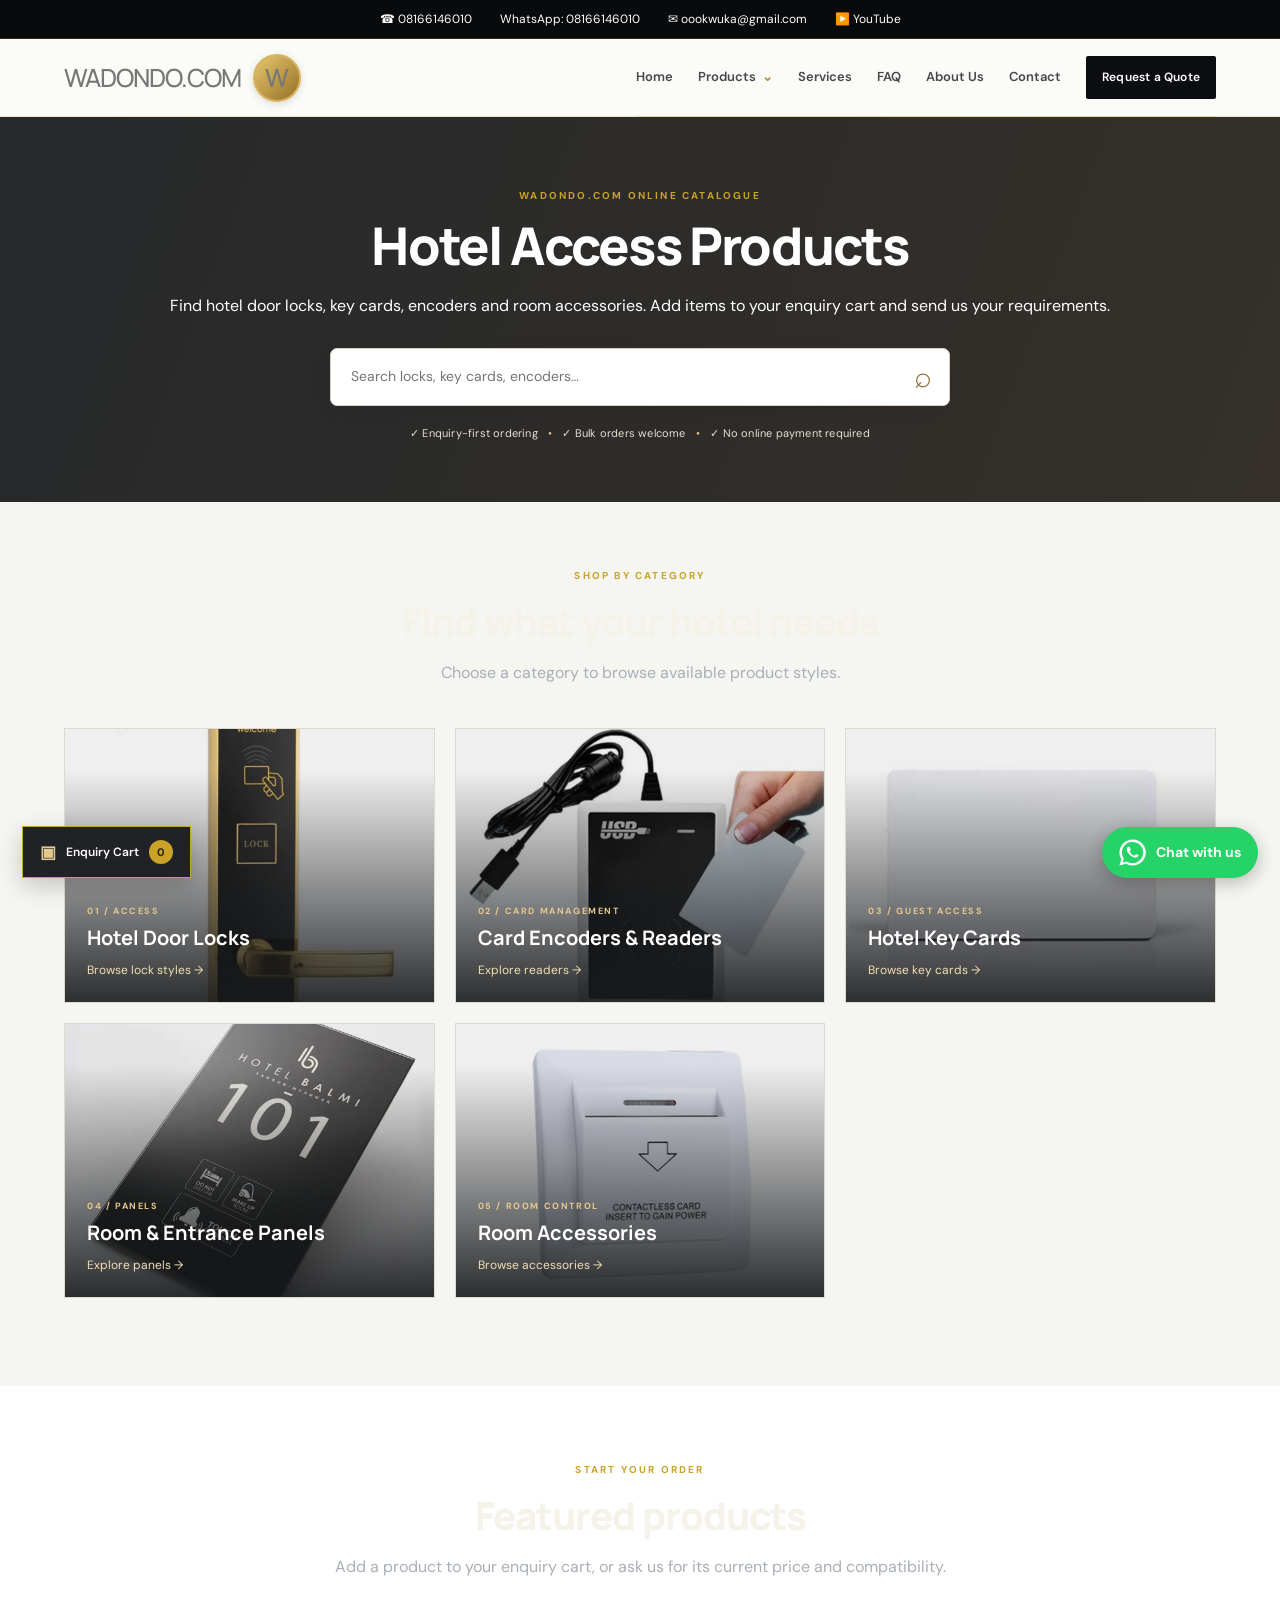
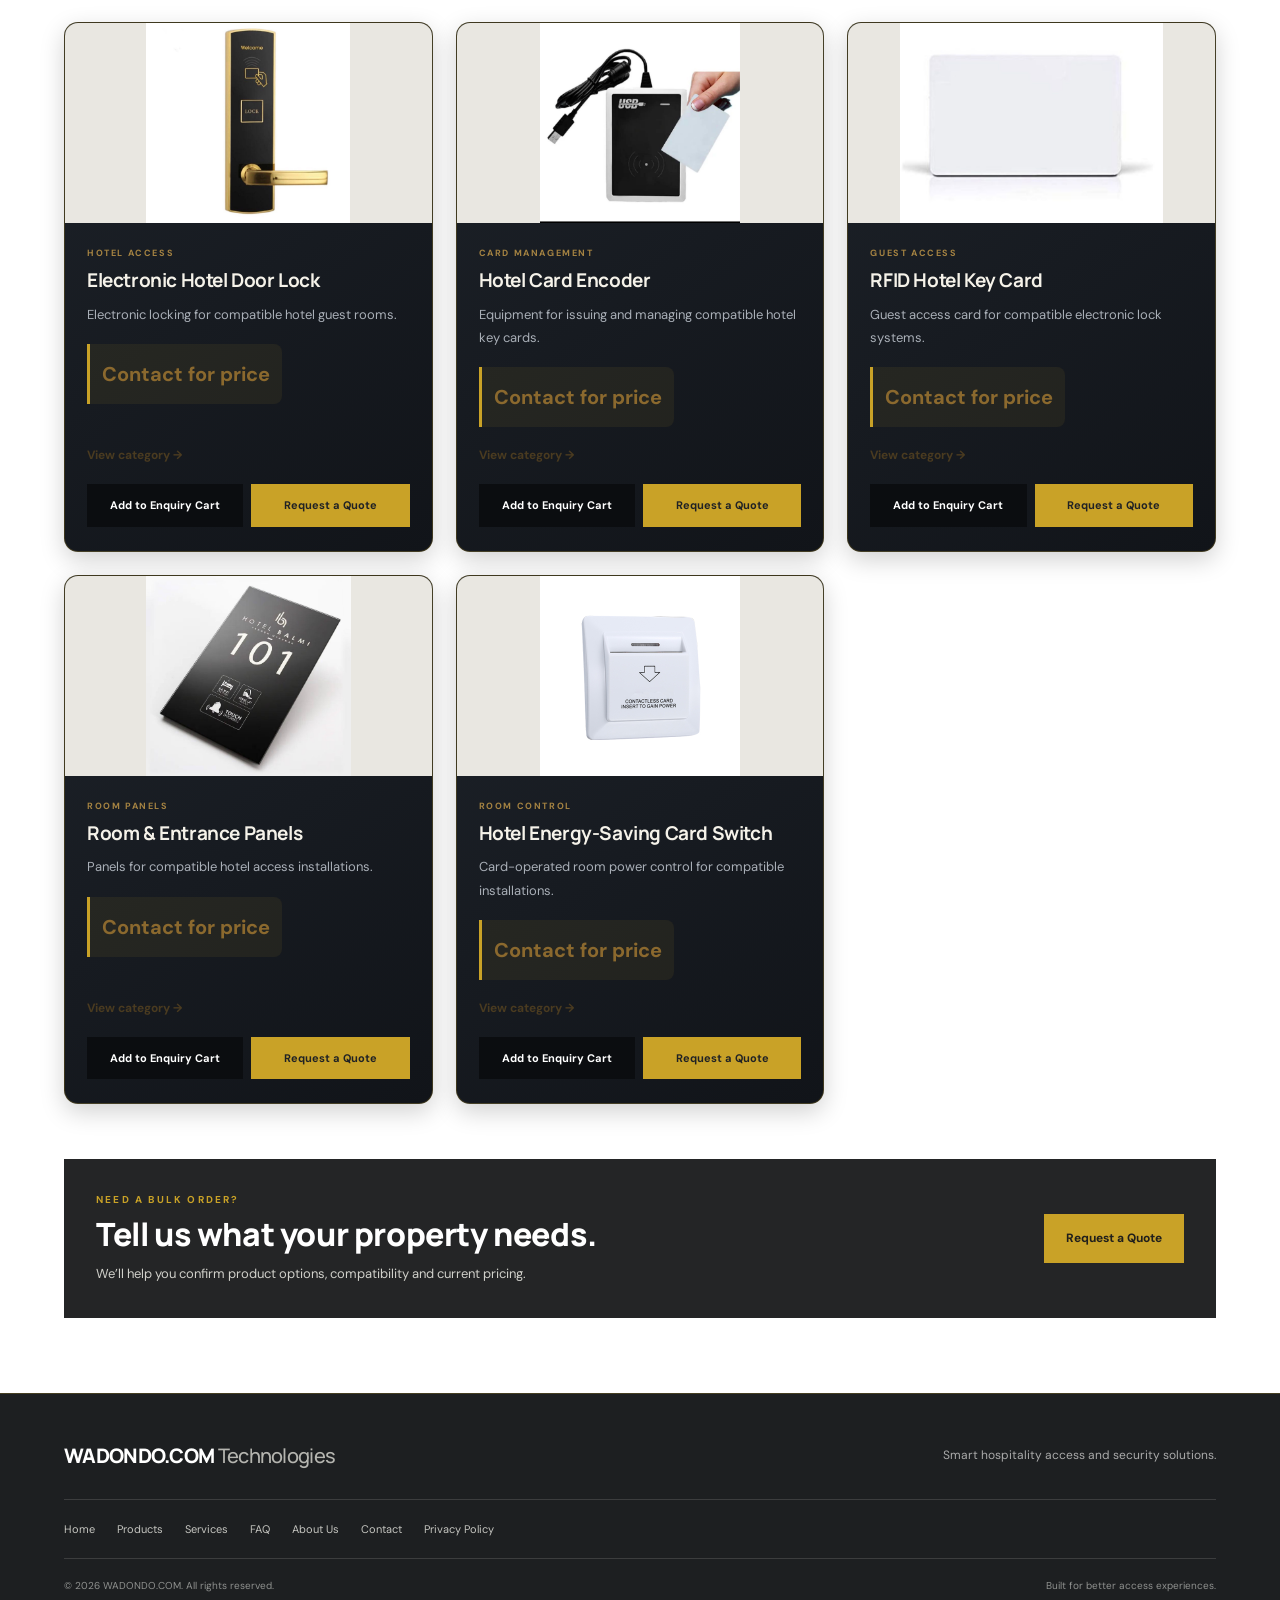
<file: products.html>
<!DOCTYPE html>
<html lang="en">
<head>
  <meta charset="UTF-8">
  <meta name="viewport" content="width=device-width, initial-scale=1.0">
  <meta name="description" content="Explore hotel electronic door locks, RFID key cards, card encoders and room access accessories from WADONDO.COM.">
  <title>Hotel Security Products | WADONDO.COM</title>
  <link rel="stylesheet" href="styles.css">
  <script src="script.js" defer></script>
</head>
<body>
  <!-- Contact bar -->
  <div class="top-contact-bar">
    <a href="tel:+2348166146010">☎ 08166146010</a>
    <a href="https://wa.me/2348166146010" target="_blank" rel="noopener noreferrer">WhatsApp: 08166146010</a>
    <a href="mailto:oookwuka@gmail.com">✉ oookwuka@gmail.com</a>
    <a href="https://www.youtube.com/channel/UCtjGsc7zF3gYtNiuF7issow" target="_blank" rel="noopener noreferrer">▶️ YouTube</a>
  </div>
  <!-- Navigation -->
  <header class="site-header">
    <a class="brand wadondo-brand" href="index.html">
      <span class="wadondo-name">WADONDO.COM</span>
      <span class="wadondo-mark" aria-label="WADONDO logo">W</span>
    </a>
    <button class="menu-toggle" aria-label="Open navigation" aria-expanded="false">☰</button>
    <nav class="main-nav">
      <a href="index.html">Home</a>
      <div class="nav-dropdown">
        <a href="products.html" class="dropdown-toggle active">Products <span>⌄</span></a>
        <div class="dropdown-menu">
          <a href="products.html">All Products</a>
          <a href="hotel-locks.html">Hotel Door Locks</a>
          <a href="glass-door-locks.html">Glass Door Locks</a>
          <a href="card-encoders.html">Card Encoders &amp; Readers</a>
          <a href="key-cards.html">Hotel Key Cards</a>
          <a href="room-panels.html">Room &amp; Entrance Panels</a>
          <a href="room-accessories.html">Room Accessories</a>
        </div>
      </div>
      <a href="services.html">Services</a>
      <a href="faq.html">FAQ</a>
      <a href="about.html">About Us</a>
      <a href="contact.html">Contact</a>
      <a class="nav-cta" href="contact.html#quote">Request a Quote</a>
    </nav>
  </header>
  <main>
    <section class="page-hero shop-hero">
      <p class="eyebrow">WADONDO.COM ONLINE CATALOGUE</p>
      <h1>Hotel Access Products</h1>
      <p>Find hotel door locks, key cards, encoders and room accessories. Add items to your enquiry cart and send us your requirements.</p>
      <div class="shop-search-wrap">
        <label class="sr-only" for="product-search">Search products</label>
        <input id="product-search" class="shop-search" type="search" placeholder="Search locks, key cards, encoders…" autocomplete="off">
        <span aria-hidden="true">⌕</span>
      </div>
      <p class="shop-assurance">✓ Enquiry-first ordering <span>•</span> ✓ Bulk orders welcome <span>•</span> ✓ No online payment required</p>
    </section>

    <section class="section section-light shop-section">
      <div class="section-heading">
        <p class="eyebrow">SHOP BY CATEGORY</p>
        <h2>Find what your hotel needs</h2>
        <p>Choose a category to browse available product styles.</p>
      </div>
      <div class="category-grid" id="category-grid">
        <a class="category-tile" href="hotel-locks.html" data-search="hotel door locks electronic locks">
          <img src="images/hotel-lock.jpeg" alt="Electronic hotel door lock" loading="lazy" onerror="this.onerror=null;this.src='images/electronic-lock.jpeg'">
          <span class="category-tile-copy"><small>01 / ACCESS</small><strong>Hotel Door Locks</strong><span>Browse lock styles →</span></span>
        </a>
        <a class="category-tile" href="card-encoders.html" data-search="card encoder readers elevator access">
          <img src="images/encoder.jpeg" alt="Hotel card encoder" loading="lazy">
          <span class="category-tile-copy"><small>02 / CARD MANAGEMENT</small><strong>Card Encoders &amp; Readers</strong><span>Explore readers →</span></span>
        </a>
        <a class="category-tile" href="key-cards.html" data-search="hotel key cards RFID cards">
          <img src="images/key-card.jpeg" alt="RFID hotel key card" loading="lazy">
          <span class="category-tile-copy"><small>03 / GUEST ACCESS</small><strong>Hotel Key Cards</strong><span>Browse key cards →</span></span>
        </a>
        <a class="category-tile" href="room-panels.html" data-search="room entrance panels access control">
          <img src="images/advant-panels.jpeg" alt="Hotel room and entrance panel" loading="lazy" onerror="this.onerror=null;this.src='images/entrance-panel.jpeg'">
          <span class="category-tile-copy"><small>04 / PANELS</small><strong>Room &amp; Entrance Panels</strong><span>Explore panels →</span></span>
        </a>
        <a class="category-tile" href="room-accessories.html" data-search="room accessories energy saving card switch">
          <img src="images/energy-saving-switch.jpeg" alt="Hotel energy-saving card switch" loading="lazy">
          <span class="category-tile-copy"><small>05 / ROOM CONTROL</small><strong>Room Accessories</strong><span>Browse accessories →</span></span>
        </a>
      </div>
      <p id="search-empty" class="search-empty" hidden>No matching categories. Try another search.</p>
    </section>

    <section class="section shop-featured-section">
      <div class="section-heading">
        <p class="eyebrow">START YOUR ORDER</p>
        <h2>Featured products</h2>
        <p>Add a product to your enquiry cart, or ask us for its current price and compatibility.</p>
      </div>
      <div class="product-grid shop-featured-grid">
        <article class="product-card shop-product-card" data-name="Electronic Hotel Door Lock" data-category="Hotel Door Locks" data-page="hotel-locks.html">
          <a class="product-image" href="hotel-locks.html"><img src="images/hotel-lock.jpeg" alt="Electronic hotel door lock" loading="lazy" onerror="this.onerror=null;this.src='images/electronic-lock.jpeg'"></a>
          <div class="product-info"><p class="product-type">HOTEL ACCESS</p><h3>Electronic Hotel Door Lock</h3><p>Electronic locking for compatible hotel guest rooms.</p><p class="product-price"><strong>Contact for price</strong></p><a class="text-link" href="hotel-locks.html">View category →</a></div>
        </article>
        <article class="product-card shop-product-card" data-name="Hotel Card Encoder" data-category="Card Encoders & Readers" data-page="card-encoders.html">
          <a class="product-image" href="card-encoders.html"><img src="images/encoder.jpeg" alt="Hotel card encoder" loading="lazy"></a>
          <div class="product-info"><p class="product-type">CARD MANAGEMENT</p><h3>Hotel Card Encoder</h3><p>Equipment for issuing and managing compatible hotel key cards.</p><p class="product-price"><strong>Contact for price</strong></p><a class="text-link" href="card-encoders.html">View category →</a></div>
        </article>
        <article class="product-card shop-product-card" data-name="RFID Hotel Key Card" data-category="Hotel Key Cards" data-page="key-cards.html">
          <a class="product-image" href="key-cards.html"><img src="images/key-card.jpeg" alt="RFID hotel key card" loading="lazy"></a>
          <div class="product-info"><p class="product-type">GUEST ACCESS</p><h3>RFID Hotel Key Card</h3><p>Guest access card for compatible electronic lock systems.</p><p class="product-price"><strong>Contact for price</strong></p><a class="text-link" href="key-cards.html">View category →</a></div>
        </article>
        <article class="product-card shop-product-card" data-name="Room and Entrance Panels" data-category="Room & Entrance Panels" data-page="room-panels.html">
          <a class="product-image" href="room-panels.html"><img src="images/advant-panels.jpeg" alt="Room and entrance panels" loading="lazy" onerror="this.onerror=null;this.src='images/entrance-panel.jpeg'"></a>
          <div class="product-info"><p class="product-type">ROOM PANELS</p><h3>Room &amp; Entrance Panels</h3><p>Panels for compatible hotel access installations.</p><p class="product-price"><strong>Contact for price</strong></p><a class="text-link" href="room-panels.html">View category →</a></div>
        </article>
        <article class="product-card shop-product-card" data-name="Hotel Energy-Saving Card Switch" data-category="Room Accessories" data-page="room-accessories.html">
          <a class="product-image" href="room-accessories.html"><img src="images/energy-saving-switch.jpeg" alt="Hotel energy-saving card switch" loading="lazy"></a>
          <div class="product-info"><p class="product-type">ROOM CONTROL</p><h3>Hotel Energy-Saving Card Switch</h3><p>Card-operated room power control for compatible installations.</p><p class="product-price"><strong>Contact for price</strong></p><a class="text-link" href="room-accessories.html">View category →</a></div>
        </article>
      </div>
      <div class="shop-quote-band"><div><p class="eyebrow">NEED A BULK ORDER?</p><h2>Tell us what your property needs.</h2><p>We’ll help you confirm product options, compatibility and current pricing.</p></div><a class="button button-gold" href="contact.html#quote">Request a Quote</a></div>
    </section>
  </main>

  <!-- Footer -->
  <footer class="site-footer">
    <div class="footer-top">
      <a class="brand brand-footer" href="index.html">
        WADONDO.COM <span>Technologies</span>
      </a>
      <p>Smart hospitality access and security solutions.</p>
      <div class="footer-links">
        <a href="index.html">Home</a>
        <a href="products.html">Products</a>
        <a href="services.html">Services</a>
        <a href="faq.html">FAQ</a>
        <a href="about.html">About Us</a>
        <a href="contact.html">Contact</a>
        <a href="privacy.html">Privacy Policy</a>
      </div>
    </div>
    <div class="footer-bottom">
      <span>© <span id="year"></span> WADONDO.COM. All rights reserved.</span>
      <span>Built for better access experiences.</span>
    </div>
  </footer>
</body>
<!-- Floating WhatsApp Button -->
<a
 href="https://wa.me/2348166146010?text=HELLO%20WADONDO.COM%20%F0%9F%91%8B"
  class="whatsapp-float"
  target="_blank"
  rel="noopener noreferrer"
  aria-label="Chat with WADONDO.COM on WhatsApp"
  title="Chat with us on WhatsApp"
>
  <svg viewBox="0 0 32 32" aria-hidden="true">
    <path fill="currentColor" d="M16 .5A15.4 15.4 0 0 0 2.7 23.7L.5 31.5l8-2.1A15.5 15.5 0 1 0 16 .5zm0 28.1a12.6 12.6 0 0 1-6.4-1.7l-.5-.3-4.7 1.2 1.3-4.6-.3-.5A12.6 12.6 0 1 1 16 28.6zm7-9.4c-.4-.2-2.1-1-2.5-1.1-.3-.1-.6-.2-.8.2s-.9 1.1-1.1 1.3-.4.3-.8.1a10.2 10.2 0 0 1-3-1.9 11.3 11.3 0 0 1-2.1-2.6c-.2-.4 0-.6.2-.8l.6-.7c.2-.2.3-.4.4-.6.1-.2 0-.5 0-.7s-.8-1.9-1.1-2.6c-.3-.7-.6-.6-.8-.6h-.7c-.2 0-.6.1-.9.4s-1.2 1.2-1.2 2.9 1.2 3.3 1.4 3.5 2.4 3.7 5.8 5.2c.8.3 1.4.5 1.9.6.8.2 1.5.2 2.1.1.6-.1 2.1-.9 2.4-1.8.3-.9.3-1.6.2-1.8-.1-.2-.3-.3-.7-.5z"/>
  </svg>
  <span>Chat with us</span>
</a>
<!-- End Floating WhatsApp Button -->
</html>
</file>
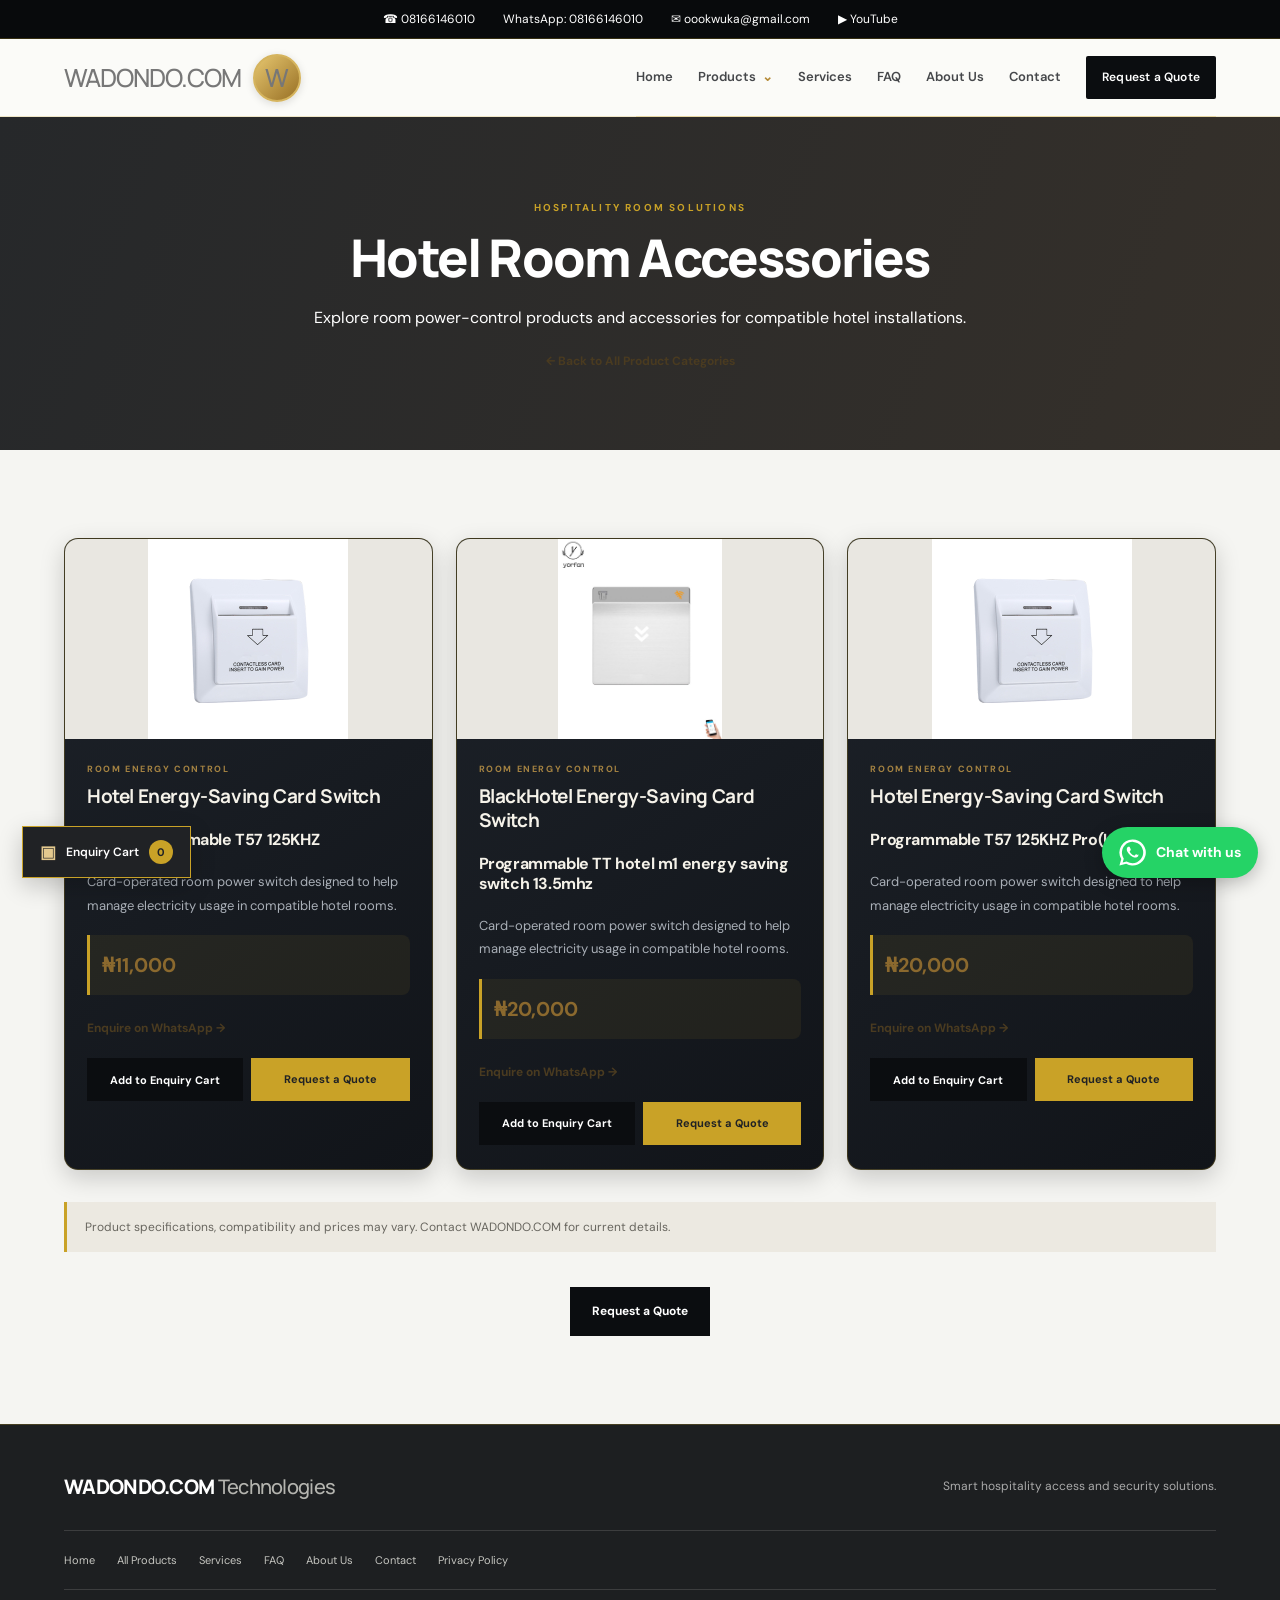
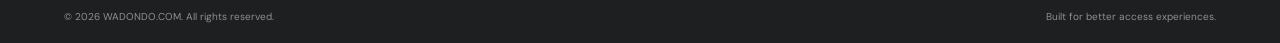
<file: room-accessories.html>
<!DOCTYPE html>
<html lang="en">
<head>
  <meta charset="UTF-8">
  <meta name="viewport" content="width=device-width, initial-scale=1.0">
  <meta name="description" content="Explore hotel room accessories and energy-saving card switches from WADONDO.COM.">
  <title>Hotel Room Accessories | WADONDO.COM</title>
  <link rel="stylesheet" href="styles.css">
  <script src="script.js" defer></script>
</head>
<body>

  <div class="top-contact-bar">
    <a href="tel:+2348166146010">☎ 08166146010</a>
    <a href="https://wa.me/2348166146010" target="_blank" rel="noopener noreferrer">WhatsApp: 08166146010</a>
    <a href="mailto:oookwuka@gmail.com">✉ oookwuka@gmail.com</a>
    <a href="https://www.youtube.com/channel/UCtjGsc7zF3gYtNiuF7issow" target="_blank" rel="noopener noreferrer">▶ YouTube</a>
  </div>

  <header class="site-header">
    <a class="brand wadondo-brand" href="index.html">
      <span class="wadondo-name">WADONDO.COM</span>
      <span class="wadondo-mark" aria-label="WADONDO logo">W</span>
    </a>

    <button class="menu-toggle" aria-label="Open navigation" aria-expanded="false">☰</button>

    <nav class="main-nav">
      <a href="index.html">Home</a>
      <div class="nav-dropdown">
        <a href="products.html" class="dropdown-toggle active">Products <span>⌄</span></a>
        <div class="dropdown-menu">
          <a href="hotel-locks.html">Hotel Door Locks</a>
          <a href="card-encoders.html">Card Encoders &amp; Readers</a>
          <a href="key-cards.html">Hotel Key Cards</a>
          <a href="room-panels.html">Room &amp; Entrance Panels</a>
          <a href="room-accessories.html">Room Accessories</a>
        </div>
      </div>
      <a href="services.html">Services</a>
      <a href="faq.html">FAQ</a>
      <a href="about.html">About Us</a>
      <a href="contact.html">Contact</a>
      <a class="nav-cta" href="contact.html#quote">Request a Quote</a>
    </nav>
  </header>

  <main>
    <section class="page-hero">
      <p class="eyebrow">HOSPITALITY ROOM SOLUTIONS</p>
      <h1>Hotel Room Accessories</h1>
      <p>Explore room power-control products and accessories for compatible hotel installations.</p>
      <p><a class="text-link" href="products.html">← Back to All Product Categories</a></p>
    </section>

    <section class="section section-light">
      <div class="product-grid product-grid-wide">

        <!-- Energy-saving card switch -->
        <article class="product-card">
          <div class="product-image">
            <img src="images/energy-saving-switch.jpeg"
                 alt="Hotel energy-saving card switch"
                 loading="lazy">
          </div>
          <div class="product-info">
            <p class="product-type">ROOM ENERGY CONTROL</p>
            <h3>Hotel Energy-Saving Card Switch</h3>
            <h4>Non programmable T57 125KHZ</h4>
            <p>Card-operated room power switch designed to help manage electricity usage in compatible hotel rooms.</p>
            <p class="product-price">
              <strong>₦11,000</strong>
            </p>
            <a class="text-link"
               href="https://wa.me/2348166146010?text=HELLO%20WADONDO.COM%20%F0%9F%91%8B"
               target="_blank" rel="noopener noreferrer">
              Enquire on WhatsApp →
            </a>
          </div>
        </article>

        <!-- Energy-saving card switch -->
        <article class="product-card">
          <div class="product-image">
            <img src="images/t5.jpg"
                 alt="Hotel energy-saving card switch"
                 loading="lazy">
          </div>
          <div class="product-info">
            <p class="product-type">ROOM ENERGY CONTROL</p>
            <h3> BlackHotel Energy-Saving Card Switch</h3>
            <h4>Programmable TT hotel m1 energy saving switch 13.5mhz</h4>
            <p>Card-operated room power switch designed to help manage electricity usage in compatible hotel rooms.</p>
            <p class="product-price">
              <strong>₦20,000</strong>
            </p>
            <a class="text-link"
               href="https://wa.me/2348166146010?text=HELLO%20WADONDO.COM%20%F0%9F%91%8B"
               target="_blank" rel="noopener noreferrer">
              Enquire on WhatsApp →
            </a>
          </div>
        </article>

         <!-- Energy-saving card switch -->
        <article class="product-card">
          <div class="product-image">
            <img src="images/energy-saving-switch.jpeg"
                 alt="Hotel energy-saving card switch"
                 loading="lazy">
          </div>
          <div class="product-info">
            <p class="product-type">ROOM ENERGY CONTROL</p>
            <h3>Hotel Energy-Saving Card Switch</h3>
            <h4>Programmable T57 125KHZ Pro(USB)</h4>
            <p>Card-operated room power switch designed to help manage electricity usage in compatible hotel rooms.</p>
            <p class="product-price">
              <strong>₦20,000</strong>
            </p>
            <a class="text-link"
               href="https://wa.me/2348166146010?text=HELLO%20WADONDO.COM%20%F0%9F%91%8B"
               target="_blank" rel="noopener noreferrer">
              Enquire on WhatsApp →
            </a>
          </div>
        </article>

       
      </div>

      <div class="notice">
        Product specifications, compatibility and prices may vary.
        Contact WADONDO.COM for current details.
      </div>

      <div class="center">
        <a class="button button-dark" href="contact.html#quote">Request a Quote</a>
      </div>
    </section>
  </main>

  <footer class="site-footer">
    <div class="footer-top">
      <a class="brand brand-footer" href="index.html">
        WADONDO.COM <span>Technologies</span>
      </a>
      <p>Smart hospitality access and security solutions.</p>
      <div class="footer-links">
        <a href="index.html">Home</a>
        <a href="products.html">All Products</a>
        <a href="services.html">Services</a>
        <a href="faq.html">FAQ</a>
        <a href="about.html">About Us</a>
        <a href="contact.html">Contact</a>
        <a href="privacy.html">Privacy Policy</a>
      </div>
    </div>
    <div class="footer-bottom">
      <span>© <span id="year"></span> WADONDO.COM. All rights reserved.</span>
      <span>Built for better access experiences.</span>
    </div>
  </footer>

  <a href="https://wa.me/2348166146010?text=HELLO%20WADONDO.COM%20%F0%9F%91%8B"
     class="whatsapp-float"
     target="_blank"
     rel="noopener noreferrer"
     aria-label="Chat with WADONDO.COM on WhatsApp"
     title="Chat with us on WhatsApp">
    <svg viewBox="0 0 32 32" aria-hidden="true">
      <path fill="currentColor" d="M16 .5A15.4 15.4 0 0 0 2.7 23.7L.5 31.5l8-2.1A15.5 15.5 0 1 0 16 .5zm0 28.1a12.6 12.6 0 0 1-6.4-1.7l-.5-.3-4.7 1.2 1.3-4.6-.3-.5A12.6 12.6 0 1 1 16 28.6zm7-9.4c-.4-.2-2.1-1-2.5-1.1-.3-.1-.6-.2-.8.2s-.9 1.1-1.1 1.3-.4.3-.8.1a10.2 10.2 0 0 1-3-1.9 11.3 11.3 0 0 1-2.1-2.6c-.2-.4 0-.6.2-.8l.6-.7c.2-.2.3-.4.4-.6.1-.2 0-.5 0-.7s-.8-1.9-1.1-2.6c-.3-.7-.6-.6-.8-.6h-.7c-.2 0-.6.1-.9.4s-1.2 1.2-1.2 2.9 1.2 3.3 1.4 3.5 2.4 3.7 5.8 5.2c.8.3 1.4.5 1.9.6.8.2 1.5.2 2.1.1.6-.1 2.1-.9 2.4-1.8.3-.9.3-1.6.2-1.8-.1-.2-.3-.3-.7-.5z"/>
    </svg>
    <span>Chat with us</span>
  </a>

</body>
</html>
</file>
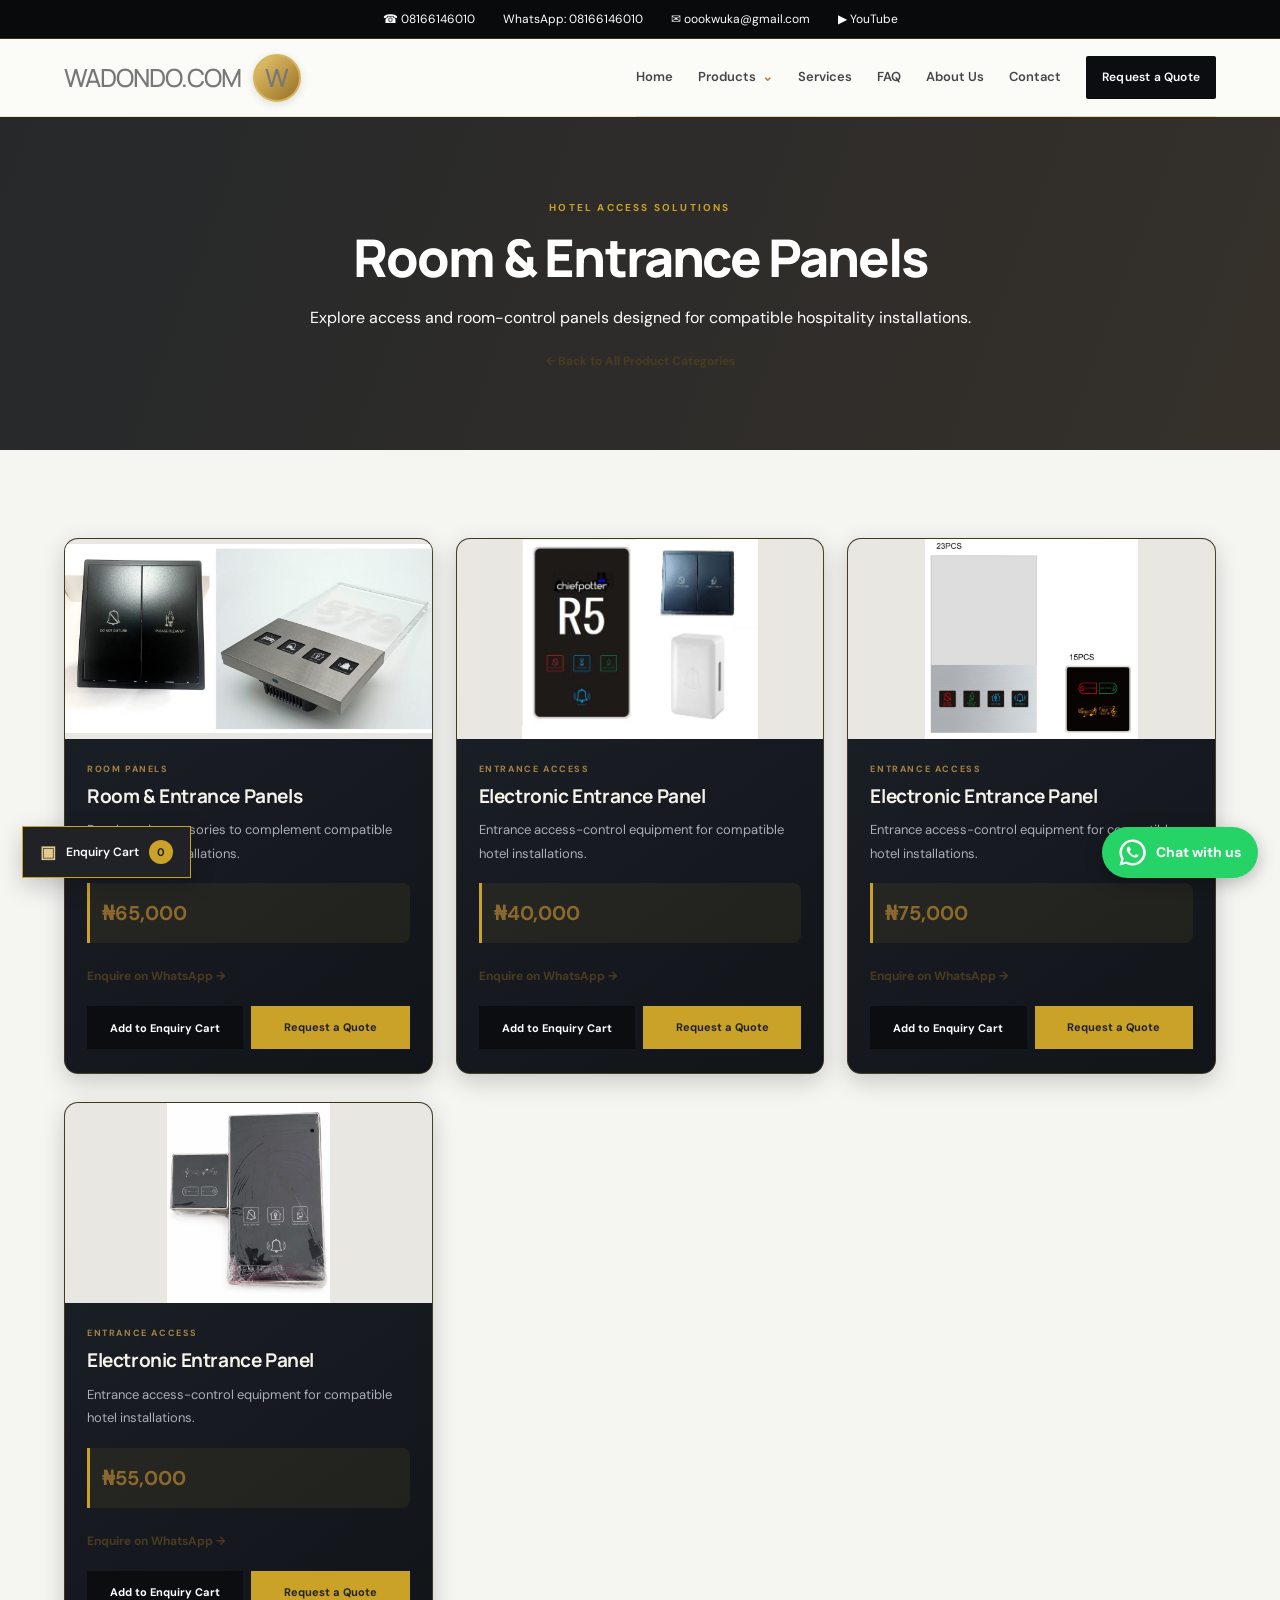
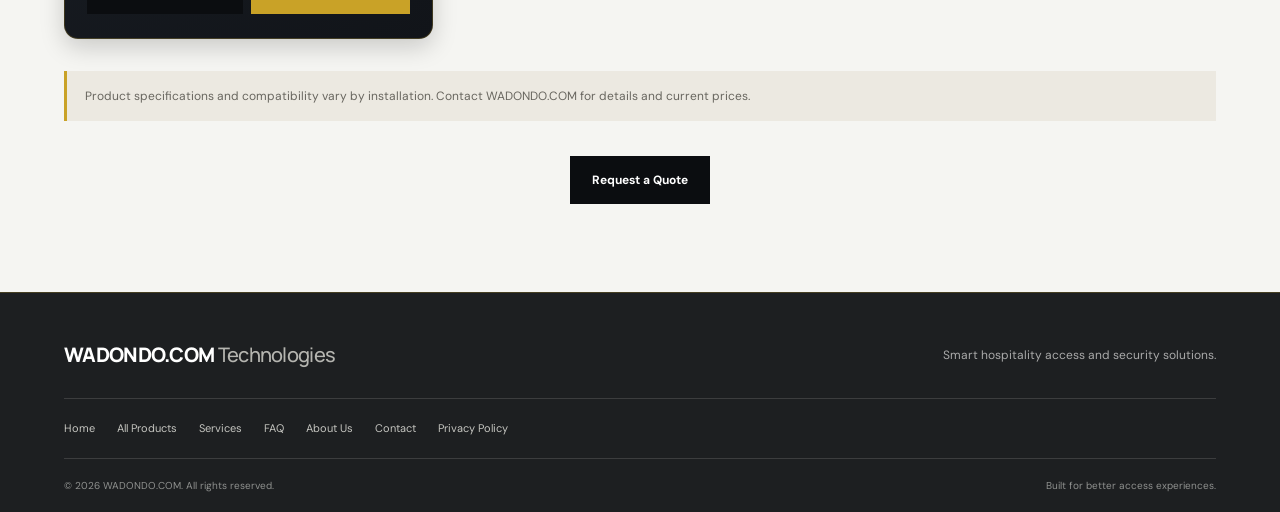
<file: room-panels.html>
<!DOCTYPE html>
<html lang="en">
<head>
  <meta charset="UTF-8">
  <meta name="viewport" content="width=device-width, initial-scale=1.0">
  <meta name="description" content="Explore hotel room panels and entrance access-control panels from WADONDO.COM.">
  <title>Room &amp; Entrance Panels | WADONDO.COM</title>
  <link rel="stylesheet" href="styles.css">
  <script src="script.js" defer></script>
</head>
<body>

  <!-- Contact bar -->
  <div class="top-contact-bar">
    <a href="tel:+2348166146010">☎ 08166146010</a>
    <a href="https://wa.me/2348166146010" target="_blank" rel="noopener noreferrer">WhatsApp: 08166146010</a>
    <a href="mailto:oookwuka@gmail.com">✉ oookwuka@gmail.com</a>
    <a href="https://www.youtube.com/channel/UCtjGsc7zF3gYtNiuF7issow" target="_blank" rel="noopener noreferrer">▶ YouTube</a>
  </div>

  <!-- Navigation -->
  <header class="site-header">
    <a class="brand wadondo-brand" href="index.html">
      <span class="wadondo-name">WADONDO.COM</span>
      <span class="wadondo-mark" aria-label="WADONDO logo">W</span>
    </a>

    <button class="menu-toggle" aria-label="Open navigation" aria-expanded="false">☰</button>

    <nav class="main-nav">
      <a href="index.html">Home</a>
      <div class="nav-dropdown">
        <a href="products.html" class="dropdown-toggle active">Products <span>⌄</span></a>
        <div class="dropdown-menu">
          <a href="hotel-locks.html">Hotel Door Locks</a>
          <a href="card-encoders.html">Card Encoders &amp; Readers</a>
          <a href="key-cards.html">Hotel Key Cards</a>
          <a href="room-panels.html">Room &amp; Entrance Panels</a>
          <a href="room-accessories.html">Room Accessories</a>
        </div>
      </div>
      <a href="services.html">Services</a>
      <a href="faq.html">FAQ</a>
      <a href="about.html">About Us</a>
      <a href="contact.html">Contact</a>
      <a class="nav-cta" href="contact.html#quote">Request a Quote</a>
    </nav>
  </header>

  <main>
    <section class="page-hero">
      <p class="eyebrow">HOTEL ACCESS SOLUTIONS</p>
      <h1>Room &amp; Entrance Panels</h1>
      <p>Explore access and room-control panels designed for compatible hospitality installations.</p>
      <p><a class="text-link" href="products.html">← Back to All Product Categories</a></p>
    </section>

    <section class="section section-light">
      <div class="product-grid product-grid-wide">

        <!-- Room and entrance panels -->
        <article class="product-card">
          <div class="product-image">
            <img src="images/p1.jpeg"
                 alt="Hotel room and entrance panels"
                 loading="lazy"
                 onerror="this.onerror=null;this.src='images/entrance-panel.jpeg'">
          </div>
          <div class="product-info">
            <p class="product-type">ROOM PANELS</p>
            <h3>Room &amp; Entrance Panels</h3>
            <p>Panels and accessories to complement compatible hotel access installations.</p>
            <p class="product-price"><strong>₦65,000</strong></p>
            <a class="text-link"
               href="https://wa.me/2348166146010?text=HELLO%20WADONDO.COM%20%F0%9F%91%8B"
               target="_blank" rel="noopener noreferrer">
              Enquire on WhatsApp →
            </a>
          </div>
        </article>

        <!-- Entrance panel -->
        <article class="product-card">
          <div class="product-image">
            <img src="images/p2.jpeg"
                 alt="Electronic hotel entrance panel"
                 loading="lazy">
          </div>
          <div class="product-info">
            <p class="product-type">ENTRANCE ACCESS</p>
            <h3>Electronic Entrance Panel</h3>
            <p>Entrance access-control equipment for compatible hotel installations.</p>
            <p class="product-price"><strong>₦40,000</strong></p>
            <a class="text-link"
               href="https://wa.me/2348166146010?text=HELLO%20WADONDO.COM%20%F0%9F%91%8B"
               target="_blank" rel="noopener noreferrer">
              Enquire on WhatsApp →
            </a>
          </div>
        </article>

          <!-- Entrance panel -->
        <article class="product-card">
          <div class="product-image">
            <img src="images/p3.jpeg"
                 alt="Electronic hotel entrance panel"
                 loading="lazy">
          </div>
          <div class="product-info">
            <p class="product-type">ENTRANCE ACCESS</p>
            <h3>Electronic Entrance Panel</h3>
            <p>Entrance access-control equipment for compatible hotel installations.</p>
            <p class="product-price"><strong>₦75,000</strong></p>
            <a class="text-link"
               href="https://wa.me/2348166146010?text=HELLO%20WADONDO.COM%20%F0%9F%91%8B"
               target="_blank" rel="noopener noreferrer">
              Enquire on WhatsApp →
            </a>
          </div>
        </article>

          <!-- Entrance panel -->
        <article class="product-card">
          <div class="product-image">
            <img src="images/p4.jpeg"
                 alt="Electronic hotel entrance panel"
                 loading="lazy">
          </div>
          <div class="product-info">
            <p class="product-type">ENTRANCE ACCESS</p>
            <h3>Electronic Entrance Panel</h3>
            <p>Entrance access-control equipment for compatible hotel installations.</p>
            <p class="product-price"><strong>₦55,000</strong></p>
            <a class="text-link"
               href="https://wa.me/2348166146010?text=HELLO%20WADONDO.COM%20%F0%9F%91%8B"
               target="_blank" rel="noopener noreferrer">
              Enquire on WhatsApp →
            </a>
          </div>
        </article>

      </div>

      <div class="notice">
        Product specifications and compatibility vary by installation.
        Contact WADONDO.COM for details and current prices.
      </div>

      <div class="center">
        <a class="button button-dark" href="contact.html#quote">Request a Quote</a>
      </div>
    </section>
  </main>

  <!-- Footer -->
  <footer class="site-footer">
    <div class="footer-top">
      <a class="brand brand-footer" href="index.html">
        WADONDO.COM <span>Technologies</span>
      </a>
      <p>Smart hospitality access and security solutions.</p>
      <div class="footer-links">
        <a href="index.html">Home</a>
        <a href="products.html">All Products</a>
        <a href="services.html">Services</a>
        <a href="faq.html">FAQ</a>
        <a href="about.html">About Us</a>
        <a href="contact.html">Contact</a>
        <a href="privacy.html">Privacy Policy</a>
      </div>
    </div>
    <div class="footer-bottom">
      <span>© <span id="year"></span> WADONDO.COM. All rights reserved.</span>
      <span>Built for better access experiences.</span>
    </div>
  </footer>

  <!-- Floating WhatsApp button -->
  <a href="https://wa.me/2348166146010?text=HELLO%20WADONDO.COM%20%F0%9F%91%8B"
     class="whatsapp-float"
     target="_blank"
     rel="noopener noreferrer"
     aria-label="Chat with WADONDO.COM on WhatsApp"
     title="Chat with us on WhatsApp">
    <svg viewBox="0 0 32 32" aria-hidden="true">
      <path fill="currentColor" d="M16 .5A15.4 15.4 0 0 0 2.7 23.7L.5 31.5l8-2.1A15.5 15.5 0 1 0 16 .5zm0 28.1a12.6 12.6 0 0 1-6.4-1.7l-.5-.3-4.7 1.2 1.3-4.6-.3-.5A12.6 12.6 0 1 1 16 28.6zm7-9.4c-.4-.2-2.1-1-2.5-1.1-.3-.1-.6-.2-.8.2s-.9 1.1-1.1 1.3-.4.3-.8.1a10.2 10.2 0 0 1-3-1.9 11.3 11.3 0 0 1-2.1-2.6c-.2-.4 0-.6.2-.8l.6-.7c.2-.2.3-.4.4-.6.1-.2 0-.5 0-.7s-.8-1.9-1.1-2.6c-.3-.7-.6-.6-.8-.6h-.7c-.2 0-.6.1-.9.4s-1.2 1.2-1.2 2.9 1.2 3.3 1.4 3.5 2.4 3.7 5.8 5.2c.8.3 1.4.5 1.9.6.8.2 1.5.2 2.1.1.6-.1 2.1-.9 2.4-1.8.3-.9.3-1.6.2-1.8-.1-.2-.3-.3-.7-.5z"/>
    </svg>
    <span>Chat with us</span>
  </a>

</body>
</html>
</file>
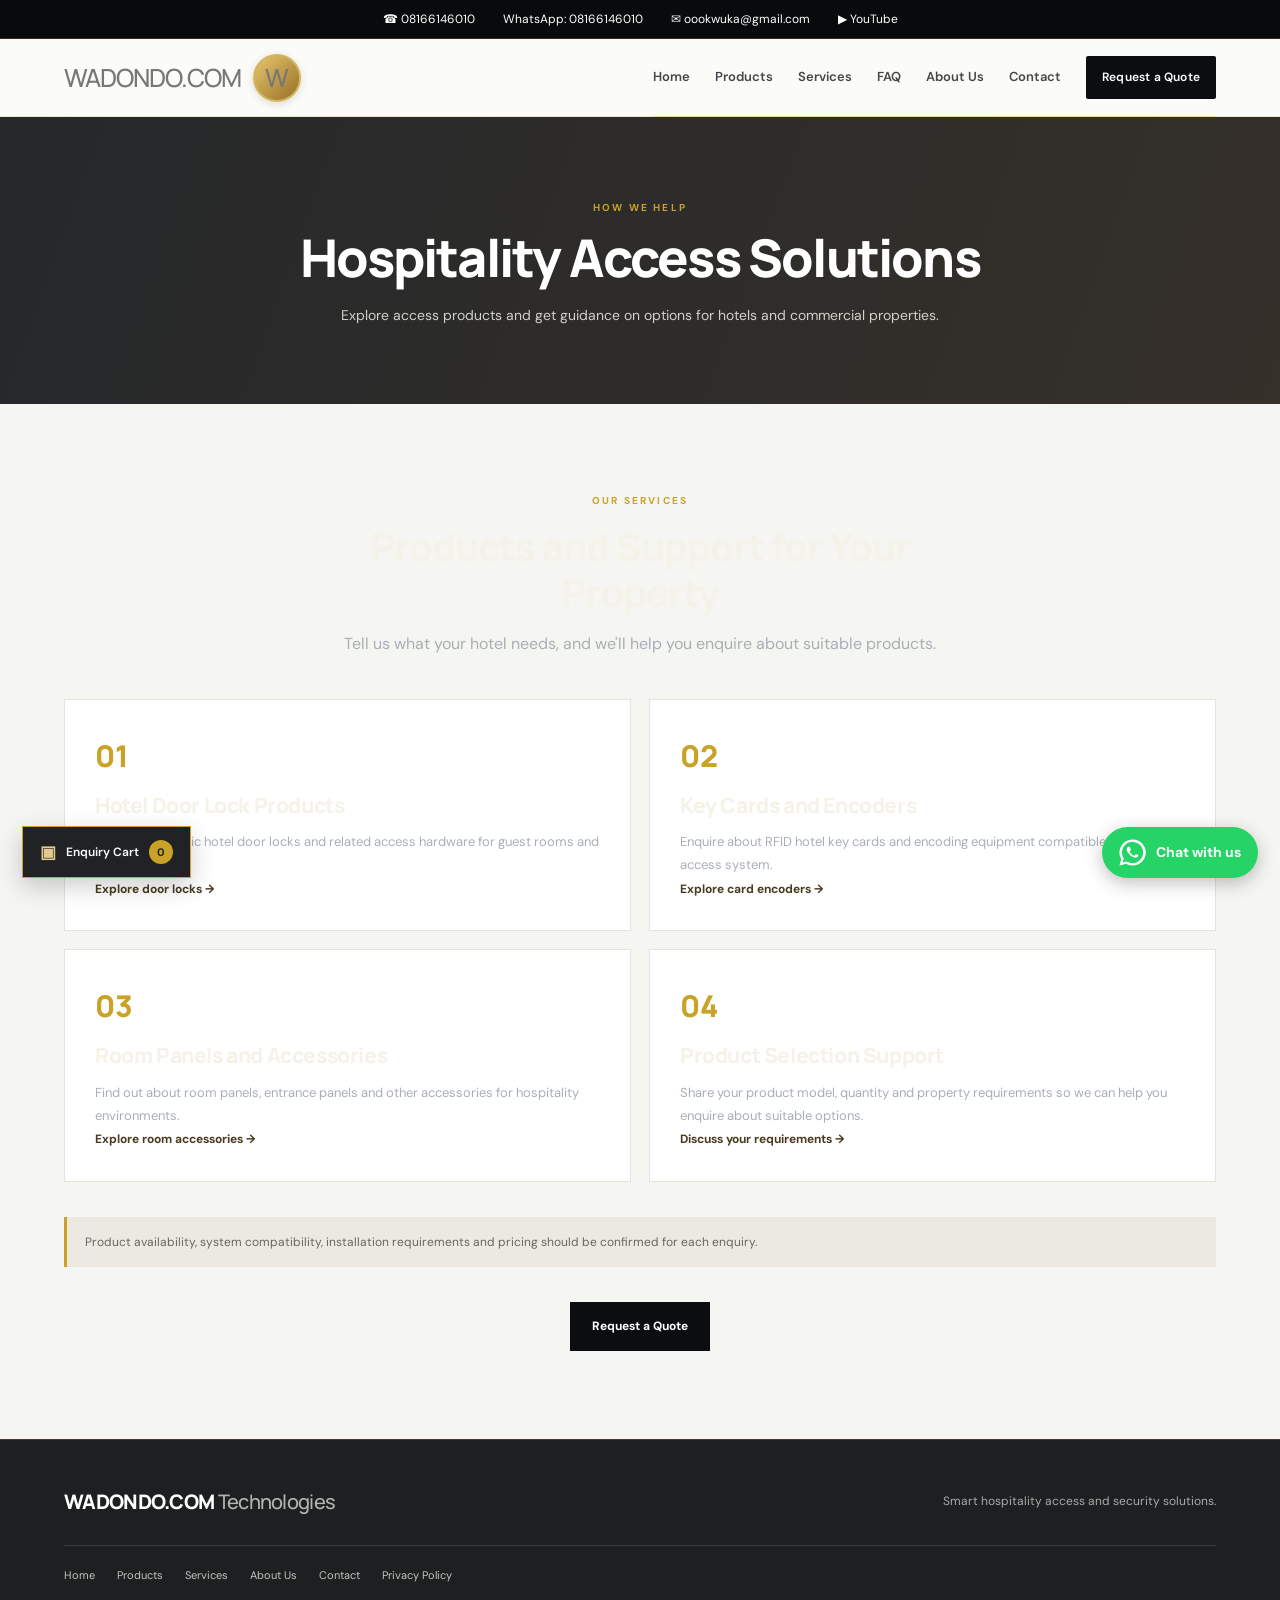
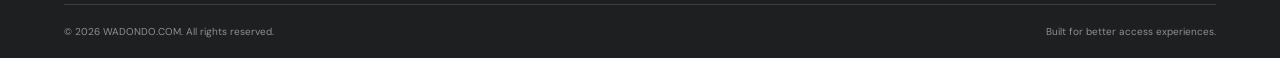
<file: services.html>
<!DOCTYPE html>
<html lang="en">
<head>
  <meta charset="UTF-8">
  <meta name="viewport" content="width=device-width, initial-scale=1.0">
  <meta name="description" content="Explore WADONDO.COM hotel door lock products, RFID key cards, card encoders, room panels and hospitality access product support.">
  <title>Our Services | WADONDO.COM</title>
  <link rel="stylesheet" href="styles.css">
  <script src="script.js" defer></script>
</head>

<body>

  <div class="top-contact-bar">
    <a href="tel:+2348166146010">☎ 08166146010</a>
    <a href="https://wa.me/2348166146010" target="_blank" rel="noopener noreferrer">WhatsApp: 08166146010</a>
    <a href="mailto:oookwuka@gmail.com">✉ oookwuka@gmail.com</a>
    <a href="https://www.youtube.com/channel/UCtjGsc7zF3gYtNiuF7issow" target="_blank" rel="noopener noreferrer">▶ YouTube</a>
  </div>

  <header class="site-header">
    <a class="brand wadondo-brand" href="index.html">
      <span class="wadondo-name">WADONDO.COM</span>
      <span class="wadondo-mark" aria-label="WADONDO logo">W</span>
    </a>

    <button class="menu-toggle" aria-label="Open navigation" aria-expanded="false">☰</button>

    <nav class="main-nav">
      <a href="index.html">Home</a>
      <a href="products.html">Products</a>
     <a href="services.html">Services</a>
<a href="faq.html">FAQ</a>
<a href="about.html">About Us</a>
<a href="contact.html">Contact</a>
      <a class="nav-cta" href="contact.html#quote">Request a Quote</a>
    </nav>
  </header>

  <main>
    <section class="page-hero">
      <p class="eyebrow">HOW WE HELP</p>
      <h1>Hospitality Access Solutions</h1>
      <p>Explore access products and get guidance on options for hotels and commercial properties.</p>
    </section>

    <section class="section section-light">
      <div class="section-heading">
        <p class="eyebrow">OUR SERVICES</p>
        <h2>Products and Support for Your Property</h2>
        <p>Tell us what your hotel needs, and we'll help you enquire about suitable products.</p>
      </div>

      <div class="service-grid">

        <article class="service-card">
          <span class="service-number">01</span>
          <h2>Hotel Door Lock Products</h2>
          <p>Explore electronic hotel door locks and related access hardware for guest rooms and selected doors.</p>
          <p><a class="text-link" href="products.html#hotel-locks">Explore door locks →</a></p>
        </article>

        <article class="service-card">
          <span class="service-number">02</span>
          <h2>Key Cards and Encoders</h2>
          <p>Enquire about RFID hotel key cards and encoding equipment compatible with your access system.</p>
          <p><a class="text-link" href="products.html#card-encoders">Explore card encoders →</a></p>
        </article>

        <article class="service-card">
          <span class="service-number">03</span>
          <h2>Room Panels and Accessories</h2>
          <p>Find out about room panels, entrance panels and other accessories for hospitality environments.</p>
          <p><a class="text-link" href="products.html#room-accessories">Explore room accessories →</a></p>
        </article>

        <article class="service-card">
          <span class="service-number">04</span>
          <h2>Product Selection Support</h2>
          <p>Share your product model, quantity and property requirements so we can help you enquire about suitable options.</p>
          <p><a class="text-link" href="contact.html#quote">Discuss your requirements →</a></p>
        </article>

      </div>

      <div class="notice">
        Product availability, system compatibility, installation requirements and pricing should be confirmed for each enquiry.
      </div>

      <div class="center">
        <a class="button button-dark" href="contact.html#quote">Request a Quote</a>
      </div>
    </section>
  </main>

  <footer class="site-footer">
    <div class="footer-top">
      <a class="brand brand-footer" href="index.html">WADONDO.COM <span>Technologies</span></a>
      <p>Smart hospitality access and security solutions.</p>

      <div class="footer-links">
        <a href="index.html">Home</a>
        <a href="products.html">Products</a>
        <a href="services.html">Services</a>
        <a href="about.html">About Us</a>
        <a href="contact.html">Contact</a>
        <a href="privacy.html">Privacy Policy</a>
      </div>
    </div>

    <div class="footer-bottom">
      <span>© <span id="year"></span> WADONDO.COM. All rights reserved.</span>
      <span>Built for better access experiences.</span>
    </div>
  </footer>

</body>
<!-- Floating WhatsApp Button -->
<a
  href="https://wa.me/2348166146010?text=HELLO%20WADONDO.COM%20%F0%9F%91%8B"
  class="whatsapp-float"
  target="_blank"
  rel="noopener noreferrer"
  aria-label="Chat with WADONDO.COM on WhatsApp"
  title="Chat with us on WhatsApp"
>
  <svg viewBox="0 0 32 32" aria-hidden="true">
    <path fill="currentColor" d="M16 .5A15.4 15.4 0 0 0 2.7 23.7L.5 31.5l8-2.1A15.5 15.5 0 1 0 16 .5zm0 28.1a12.6 12.6 0 0 1-6.4-1.7l-.5-.3-4.7 1.2 1.3-4.6-.3-.5A12.6 12.6 0 1 1 16 28.6zm7-9.4c-.4-.2-2.1-1-2.5-1.1-.3-.1-.6-.2-.8.2s-.9 1.1-1.1 1.3-.4.3-.8.1a10.2 10.2 0 0 1-3-1.9 11.3 11.3 0 0 1-2.1-2.6c-.2-.4 0-.6.2-.8l.6-.7c.2-.2.3-.4.4-.6.1-.2 0-.5 0-.7s-.8-1.9-1.1-2.6c-.3-.7-.6-.6-.8-.6h-.7c-.2 0-.6.1-.9.4s-1.2 1.2-1.2 2.9 1.2 3.3 1.4 3.5 2.4 3.7 5.8 5.2c.8.3 1.4.5 1.9.6.8.2 1.5.2 2.1.1.6-.1 2.1-.9 2.4-1.8.3-.9.3-1.6.2-1.8-.1-.2-.3-.3-.7-.5z"/>
  </svg>
  <span>Chat with us</span>
</a>
<!-- End Floating WhatsApp Button -->
</html>
</file>
<file: styles.css>
@import url('https://fonts.googleapis.com/css2?family=DM+Sans:wght@400;500;600;700&family=Manrope:wght@400;500;600;700;800&display=swap');
:root{--ink:#202225;--muted:#6f747a;--dark:#202225;--dark2:#292b2e;--gold:#c7a15a;--gold-light:#e4c98e;--paper:#f5f5f2;--white:#fff;--line:#e5e3dd;--max:1180px}
*{box-sizing:border-box}html{scroll-behavior:smooth}body{margin:0;color:var(--ink);font-family:'DM Sans',Arial,sans-serif;line-height:1.65;background:var(--paper)}img{display:block;max-width:100%}a{color:inherit;text-decoration:none}.site-header{height:78px;padding:0 max(5vw,24px);display:flex;align-items:center;justify-content:space-between;gap:30px;background:#fbfbf8;position:sticky;top:0;z-index:20;border-bottom:1px solid rgba(30,30,30,.08)}.brand{font-family:Manrope,sans-serif;font-size:20px;font-weight:800;letter-spacing:-.7px;white-space:nowrap}.brand span{font-weight:500;color:#777}.main-nav{display:flex;align-items:center;gap:25px;font-size:13px;font-weight:600}.main-nav>a:not(.nav-cta){padding:28px 0;position:relative;color:#45474a}.main-nav>a.active:after,.main-nav>a:not(.nav-cta):hover:after{content:"";position:absolute;bottom:19px;left:0;right:0;height:2px;background:var(--gold)}.nav-cta{padding:11px 16px;background:var(--dark);color:white;border-radius:2px;font-size:12px;letter-spacing:.2px}.nav-cta:hover,.button-dark:hover{background:#3b3d40}.menu-toggle{display:none;border:0;background:none;font-size:25px}
.hero{min-height:590px;position:relative;display:flex;align-items:center;overflow:hidden;color:white;background:#36302b url('images/advant-panels.jpeg') center/cover no-repeat}.hero:before{content:"";position:absolute;inset:0;background-image:linear-gradient(90deg,rgba(24,25,26,.88) 0%,rgba(24,25,26,.64) 48%,rgba(24,25,26,.18) 100%);z-index:0}.hero-shade{display:none}.hero-content{position:relative;z-index:1;max-width:var(--max);width:100%;padding:82px 28px;margin:0 auto}.eyebrow{font-size:10px;letter-spacing:2.2px;font-weight:700;color:var(--gold);margin:0 0 14px}.hero h1,.page-hero h1{font-family:Manrope,sans-serif;font-size:clamp(38px,5vw,62px);line-height:1.12;letter-spacing:-1.8px;max-width:660px;margin:0 0 22px;font-weight:800}.hero h1 span{color:var(--gold-light)}.hero-content>p:not(.eyebrow){font-size:16px;max-width:520px;color:#e6e5e1;margin:0 0 30px}.hero-actions{display:flex;gap:12px;flex-wrap:wrap}.button{display:inline-flex;align-items:center;justify-content:center;padding:13px 21px;font-family:inherit;font-size:12px;font-weight:700;border:1px solid transparent;cursor:pointer;transition:.2s}.button-gold{background:var(--gold);color:#201f1c}.button-gold:hover{background:var(--gold-light)}.button-outline{border-color:rgba(255,255,255,.7);color:white;background:transparent}.button-outline:hover{background:white;color:var(--dark)}.button-dark{background:var(--dark);color:white}.hero-caption{position:absolute;right:5vw;bottom:25px;color:#f1e9d9;font-size:11px;letter-spacing:1px}
.section{padding:88px max(5vw,24px)}.section-light{background:var(--paper)}.section-heading{text-align:center;max-width:650px;margin:0 auto 40px}.section-heading h2,.feature-copy h2,.quote-strip h2,.contact-copy h2,.about-layout h2{font-family:Manrope,sans-serif;font-size:clamp(28px,3vw,39px);line-height:1.2;letter-spacing:-1px;margin:0 0 14px}.section-heading>p:last-child{color:var(--muted);margin:0}.product-grid{max-width:var(--max);margin:0 auto;display:grid;grid-template-columns:repeat(3,minmax(0,1fr));gap:23px}.product-card{background:#fff;border:1px solid #f7f6f2;transition:transform .25s,box-shadow .25s;min-width:0}.product-card:hover{transform:translateY(-4px);box-shadow:0 15px 35px rgba(0,0,0,.08)}.product-image{height:235px;background:#e9e7e1;display:block;overflow:hidden}.product-image img{width:100%;height:100%;object-fit:cover;transition:transform .4s}.product-card:hover .product-image img{transform:scale(1.035)}.product-info{padding:22px 22px 24px}.product-type{font-size:9px;letter-spacing:1.6px;font-weight:700;color:#a58342;margin:0 0 7px}.product-info h3{font-family:Manrope,sans-serif;font-size:19px;line-height:1.3;margin:0 0 10px}.product-info>p:not(.product-type){font-size:13px;color:var(--muted);margin:0 0 18px}.text-link{font-size:12px;font-weight:700;color:#4a3b20}.text-link span{color:#aa8543}.center{text-align:center;margin-top:35px}.feature-band{background:var(--dark);color:white;display:grid;grid-template-columns:1fr 1fr;min-height:480px}.feature-image{min-height:400px}.feature-image img{width:100%;height:100%;object-fit:cover;max-height:600px}.feature-copy{align-self:center;padding:70px clamp(30px,7vw,100px)}.feature-copy>p:not(.eyebrow){color:#c6c6c3;font-size:14px}.check-list{padding:0;list-style:none;margin:24px 0}.check-list li{margin:10px 0;font-size:13px;color:#dededb}.check-list li:before{content:"✓";color:var(--gold);margin-right:12px;font-weight:700}.feature-copy .text-link{color:var(--gold-light)}.quote-strip{background:#e9e2d4;padding:52px max(5vw,24px);display:flex;align-items:center;justify-content:space-between;gap:30px}.quote-strip h2{max-width:650px;font-size:clamp(25px,3vw,34px)}.quote-strip p:not(.eyebrow){color:#69665f;font-size:13px;margin-bottom:0}.site-footer{background:#1d1f21;color:#f5f5f2;padding:45px max(5vw,24px) 18px}.footer-top{max-width:var(--max);margin:auto;display:grid;grid-template-columns:1fr 1fr;gap:14px 30px;align-items:center}.brand-footer{color:white}.brand-footer span{color:#b5b5b0}.footer-top>p{margin:0;color:#aaa;font-size:12px;text-align:right}.footer-links{grid-column:1/-1;display:flex;gap:22px;flex-wrap:wrap;border-top:1px solid #3c3d3e;border-bottom:1px solid #3c3d3e;padding:20px 0;margin-top:12px;font-size:11px;color:#c5c5c0}.footer-links a:hover{color:var(--gold-light)}.footer-bottom{max-width:var(--max);margin:18px auto 0;display:flex;justify-content:space-between;gap:15px;font-size:10px;color:#8f918f}
.page-hero{padding:82px 24px 76px;text-align:center;background:linear-gradient(110deg,#26282a,#35302a);color:white}.page-hero .eyebrow{margin-bottom:12px}.page-hero h1{font-size:clamp(34px,4.5vw,52px);margin:0 auto 15px;max-width:850px}.page-hero>p:last-child{max-width:680px;margin:0 auto;color:#d1d0cb;font-size:14px}.product-grid-wide{row-gap:28px}.notice{max-width:var(--max);margin:32px auto 0;padding:15px 18px;border-left:3px solid var(--gold);background:#ece9e1;color:#68665f;font-size:12px}.service-grid{max-width:var(--max);margin:0 auto 35px;display:grid;grid-template-columns:repeat(2,minmax(0,1fr));gap:18px}.service-card{padding:30px;background:white;border:1px solid var(--line)}.service-number{font-family:Manrope,sans-serif;font-size:30px;color:var(--gold);font-weight:800}.service-card h2{font-family:Manrope,sans-serif;font-size:21px;margin:12px 0}.service-card p{font-size:13px;color:var(--muted);margin:0}.about-layout{max-width:var(--max);margin:auto;display:grid;grid-template-columns:1fr 1fr;gap:65px;align-items:center}.about-photo{height:500px;background:#e2dfd7}.about-photo img{width:100%;height:100%;object-fit:cover}.about-layout p:not(.eyebrow){font-size:14px;color:var(--muted)}.subheading{font-family:Manrope,sans-serif;margin:25px 0 0}.about-layout .check-list li{color:#555}.contact-layout{display:grid;grid-template-columns:.9fr 1.1fr;gap:70px;align-items:start;max-width:none}.contact-copy{max-width:480px;justify-self:end}.contact-copy>p:not(.eyebrow){color:var(--muted);font-size:14px}.contact-note{background:#eae6dc;padding:20px;margin-top:28px;font-size:13px}.contact-note ul{padding-left:20px;color:#666}.small-note{font-size:11px!important;color:#777}.quote-form{width:100%;max-width:560px;background:white;padding:32px;border:1px solid var(--line);display:flex;flex-direction:column;gap:8px}.quote-form label{font-size:11px;font-weight:700;margin-top:8px}.quote-form input,.quote-form select,.quote-form textarea{width:100%;border:1px solid #dcdad3;padding:13px 14px;font:inherit;font-size:13px;background:#fbfbf9;border-radius:0}.quote-form input:focus,.quote-form select:focus,.quote-form textarea:focus{outline:2px solid #d4b878;border-color:transparent}.quote-form button{margin-top:12px;align-self:flex-start}.form-status{font-size:12px;color:#5d6a45}.legal-copy{max-width:850px;margin:auto}.legal-copy h2{font-family:Manrope,sans-serif;font-size:21px;margin:28px 0 8px}.legal-copy p{color:#62666a;font-size:14px}
@media(max-width:900px){.main-nav{gap:15px;font-size:12px}.site-header{padding:0 24px}.brand{font-size:18px}.hero{min-height:550px}.product-image{height:200px}.product-info{padding:18px}.about-layout{gap:35px}.contact-layout{gap:35px}}
@media(max-width:700px){.site-header{height:68px}.menu-toggle{display:block}.main-nav{display:none;position:absolute;top:68px;left:0;right:0;padding:14px 24px 24px;background:#fbfbf8;border-bottom:1px solid var(--line);flex-direction:column;align-items:stretch;gap:0}.main-nav.open{display:flex}.main-nav>a:not(.nav-cta){padding:12px 0}.main-nav>a.active:after,.main-nav>a:not(.nav-cta):hover:after{display:none}.nav-cta{text-align:center;margin-top:8px}.hero{min-height:560px;background-position:58% center}.hero-content{padding:65px 24px}.hero h1{font-size:40px}.hero-content>p:not(.eyebrow){font-size:14px}.hero-caption{font-size:9px}.section{padding:65px 22px}.product-grid{grid-template-columns:1fr;gap:18px}.product-image{height:250px}.product-info{padding:22px}.feature-band{grid-template-columns:1fr}.feature-image{height:300px;min-height:0}.feature-copy{padding:45px 24px 55px}.quote-strip{align-items:flex-start;flex-direction:column;padding:42px 24px}.footer-top{grid-template-columns:1fr}.footer-top>p{text-align:left}.footer-links{gap:15px}.footer-bottom{flex-direction:column;gap:5px}.page-hero{padding:62px 22px}.service-grid{grid-template-columns:1fr}.about-layout{grid-template-columns:1fr;gap:30px}.about-photo{height:320px}.contact-layout{grid-template-columns:1fr;gap:30px}.contact-copy{justify-self:stretch}.quote-form{padding:22px}.product-grid-wide{grid-template-columns:1fr}}
/* WADONDO.COM brand and gold logo */
.wadondo-brand {
  display: inline-flex;
  align-items: center;
  gap: 12px;
  white-space: nowrap;
}

.wadondo-name {
  color: #b58a36;
  font-family: Manrope, sans-serif;
  font-size: 25px;
  font-weight: 800;
  letter-spacing: -1px;
}

.wadondo-mark {
  width: 48px;
  height: 48px;
  display: inline-flex;
  align-items: center;
  justify-content: center;
  border-radius: 50%;
  background: linear-gradient(135deg, #e6c66f, #987025);
  border: 2px solid #d5b45e;
  color: #202225;
  font-size: 25px;
  font-weight: 900;
  box-shadow: 0 2px 8px #0002;
}

.brand-footer .wadondo-name {
  color: #e4c16b;
}

@media (max-width: 600px) {
  .wadondo-name {
    font-size: 19px;
  }

  .wadondo-mark {
    width: 38px;
    height: 38px;
    font-size: 20px;
  }
}
.top-contact-bar {
  background: #202225;
  color: #fff;
  padding: 9px 5%;
  display: flex;
  align-items: center;
  justify-content: center;
  gap: 28px;
  flex-wrap: wrap;
  font-size: 12px;
}

.top-contact-bar a:hover {
  color: #e4c16b;
}

@media (max-width: 600px) {
  .top-contact-bar {
    gap: 8px 16px;
    font-size: 10px;
  }
}
/* Products dropdown menu */
.nav-dropdown {
  position: relative;
}

.dropdown-toggle {
  display: inline-flex;
  align-items: center;
  gap: 6px;
  padding: 28px 0;
  color: #45474a;
  font-size: 13px;
  font-weight: 600;
}

.dropdown-toggle span {
  color: #b58a36;
}

.dropdown-menu {
  display: none;
  position: absolute;
  top: 100%;
  left: -15px;
  min-width: 220px;
  background: #ffffff;
  border-top: 3px solid #c7a15a;
  box-shadow: 0 10px 25px rgba(0, 0, 0, 0.14);
  z-index: 100;
}

.dropdown-menu a {
  display: block;
  padding: 12px 16px;
  color: #252525;
  font-size: 13px;
  border-bottom: 1px solid #eeeeee;
}

.dropdown-menu a:hover {
  background: #f5f0e5;
  color: #a47a2e;
}

.nav-dropdown:hover .dropdown-menu,
.nav-dropdown:focus-within .dropdown-menu {
  display: block;
}
@media (max-width: 700px) {
  .dropdown-toggle {
    padding: 12px 0;
  }

  .dropdown-menu {
    position: static;
    box-shadow: none;
    border-top: 2px solid #c7a15a;
    margin: 0 0 10px 10px;
  }

  .nav-dropdown:hover .dropdown-menu,
  .nav-dropdown:focus-within .dropdown-menu {
    display: block;
  }
}
.top-bar {
    display: flex;
    align-items: center;
    justify-content: center;
    gap: 25px;
    flex-wrap: wrap;
}

.top-bar a {
    text-decoration: none;
}
/* Nested Products dropdown */
.nav-dropdown {
  position: relative;
}

.dropdown-menu {
  display: none;
  position: absolute;
  top: 100%;
  left: -15px;
  min-width: 230px;
  background: #fff;
  border-top: 3px solid #c7a15a;
  box-shadow: 0 10px 25px rgba(0, 0, 0, .14);
  z-index: 100;
}

.nav-dropdown:hover > .dropdown-menu,
.nav-dropdown:focus-within > .dropdown-menu {
  display: block;
}

.submenu {
  position: relative;
}

.submenu-toggle,
.submenu-menu a {
  display: flex;
  justify-content: space-between;
  align-items: center;
  padding: 13px 16px;
  font-size: 13px;
  color: #252525;
}

.submenu-toggle:hover,
.submenu-menu a:hover {
  background: #f5f0e5;
  color: #a47a2e;
}

.submenu-menu {
  display: none;
  position: absolute;
  top: 0;
  left: 100%;
  min-width: 200px;
  background: #fff;
  border-top: 3px solid #c7a15a;
  box-shadow: 0 10px 25px rgba(0, 0, 0, .14);
}

.submenu:hover > .submenu-menu,
.submenu:focus-within > .submenu-menu {
  display: block;
}

@media (max-width: 700px) {
  .dropdown-menu,
  .submenu-menu {
    position: static;
    display: block;
    min-width: 0;
    box-shadow: none;
    border-top: 0;
    border-left: 2px solid #c7a15a;
    margin-left: 12px;
  }

  .dropdown-menu {
    background: #faf9f6;
  }

  .submenu-menu {
    background: #fff;
  }
}
/* WADONDO.COM: final nested Products dropdown fixes */

/* Desktop dropdown */
@media (min-width: 701px) {
  .nav-dropdown {
    position: relative;
  }

  .dropdown-menu {
    display: none;
    position: absolute;
    top: 100%;
    left: -15px;
    min-width: 230px;
    padding: 0;
    background: #fff;
    border-top: 3px solid var(--gold);
    box-shadow: 0 10px 25px rgba(0, 0, 0, 0.14);
    z-index: 100;
  }

  .nav-dropdown:hover > .dropdown-menu,
  .nav-dropdown:focus-within > .dropdown-menu {
    display: block;
  }

  .submenu {
    position: relative;
  }

  .submenu-toggle {
    display: flex;
    justify-content: space-between;
    align-items: center;
  }

  .submenu-menu {
    display: none;
    position: absolute;
    top: -3px;
    left: 100%;
    min-width: 200px;
    background: #fff;
    border-top: 3px solid var(--gold);
    box-shadow: 0 10px 25px rgba(0, 0, 0, 0.14);
    z-index: 101;
  }

  .submenu:hover > .submenu-menu,
  .submenu:focus-within > .submenu-menu {
    display: block;
  }

  .submenu-menu a {
    display: block;
    padding: 12px 16px;
    color: #252525;
    font-size: 13px;
    border-bottom: 1px solid #eee;
  }
}

/* Mobile navigation */
@media (max-width: 700px) {
  .dropdown-toggle {
    display: flex;
    justify-content: space-between;
    align-items: center;
    padding: 12px 0;
  }

  .dropdown-menu {
    position: static;
    display: block;
    min-width: 0;
    margin: 0 0 10px 10px;
    padding: 0;
    background: #faf9f6;
    border-top: 0;
    border-left: 2px solid var(--gold);
    box-shadow: none;
  }

  .submenu-menu {
    position: static;
    display: block;
    min-width: 0;
    margin-left: 12px;
    background: #fff;
    border-top: 0;
    border-left: 2px solid var(--gold);
    box-shadow: none;
  }

  .submenu-toggle,
  .submenu-menu a {
    display: flex;
    justify-content: space-between;
    align-items: center;
    padding: 10px 14px;
    font-size: 13px;
  }
}
/* WADONDO.COM FAQ section */
.faq-section {
  background: #fbfbf8;
}

.faq-list {
  max-width: 850px;
  margin: 0 auto;
}

.faq-item {
  background: #fff;
  border: 1px solid var(--line);
  margin-bottom: 12px;
  transition: border-color 0.2s ease;
}

.faq-item[open] {
  border-color: var(--gold);
}

.faq-item summary {
  position: relative;
  list-style: none;
  cursor: pointer;
  padding: 20px 52px 20px 22px;
  font-family: Manrope, sans-serif;
  font-size: 15px;
  font-weight: 700;
  line-height: 1.5;
}

.faq-item summary::-webkit-details-marker {
  display: none;
}

.faq-item summary::after {
  content: "+";
  position: absolute;
  right: 20px;
  top: 50%;
  transform: translateY(-50%);
  color: #a47a2e;
  font-size: 24px;
  font-weight: 400;
}

.faq-item[open] summary::after {
  content: "−";
}

.faq-item summary:hover {
  color: #a47a2e;
}

.faq-item summary:focus-visible {
  outline: 2px solid var(--gold);
  outline-offset: -3px;
}

.faq-answer {
  padding: 0 22px 20px;
}

.faq-answer p {
  margin: 0 0 12px;
  color: var(--muted);
  font-size: 14px;
  line-height: 1.8;
}

@media (max-width: 700px) {
  .faq-item summary {
    padding: 17px 44px 17px 16px;
    font-size: 14px;
  }

  .faq-item summary::after {
    right: 14px;
  }

  .faq-answer {
    padding: 0 16px 17px;
  }
}/* WADONDO.COM product pricing */
.product-price {
  margin: 14px 0;
  padding: 12px;
  background: rgba(201, 162, 39, 0.08);
  border-left: 3px solid var(--gold);
  border-radius: 6px;
  display: flex;
  flex-direction: column;
  gap: 4px;
}

.product-price strong {
  color: var(--gold);
  font-size: 1.25rem;
  font-weight: 700;
}

.product-price .price-label,
.product-price .price-unit {
  color: var(--muted);
  font-size: 0.85rem;
}

.product-price .price-label {
  text-transform: uppercase;
  letter-spacing: 0.04em;
}
/* =========================================
   WADONDO.COM ANIMATED WELCOME SCREEN
   ========================================= */

.welcome-screen {
  position: fixed;
  inset: 0;
  z-index: 99999;
  display: flex;
  align-items: center;
  justify-content: center;
  padding: 24px;
  background:
    radial-gradient(ellipse at center, #202a32 0%, #111820 55%, #090d11 100%);
  opacity: 1;
  visibility: visible;
  transition:
    opacity 0.8s ease,
    visibility 0.8s ease;
}

.welcome-screen.welcome-hidden {
  opacity: 0;
  visibility: hidden;
  pointer-events: none;
}

.welcome-content {
  width: 100%;
  max-width: 520px;
  text-align: center;
  animation: welcome-content-enter 1s ease both;
}

.welcome-logo {
  width: 92px;
  height: 92px;
  margin: 0 auto 28px;
  display: flex;
  align-items: center;
  justify-content: center;
  border: 2px solid #c9a227;
  border-radius: 50%;
  box-shadow: 0 0 35px rgba(201, 162, 39, 0.18);
  animation: welcome-logo-glow 2s ease-in-out infinite alternate;
}

.welcome-logo span {
  color: #d7b44a;
  font-family: Georgia, serif;
  font-size: 54px;
  font-weight: bold;
  line-height: 1;
}

.welcome-overline {
  margin: 0 0 15px;
  color: #c9a227;
  font-size: 11px;
  font-weight: 700;
  letter-spacing: 4px;
  animation: welcome-text-enter 0.8s 0.3s ease both;
}

.welcome-brand {
  margin: 0;
  color: #ffffff;
  font-size: clamp(30px, 7vw, 49px);
  font-weight: 800;
  letter-spacing: 2px;
  animation: welcome-text-enter 0.8s 0.5s ease both;
}

.welcome-brand span {
  color: #c9a227;
}

.welcome-divider {
  width: 70px;
  height: 2px;
  margin: 24px auto;
  background: #c9a227;
  animation: welcome-divider-expand 1s 0.6s ease both;
}

.welcome-message {
  margin: 0;
  color: #e0e4e8;
  font-size: 15px;
  letter-spacing: 0.5px;
  animation: welcome-text-enter 0.8s 0.7s ease both;
}

.welcome-loader {
  display: flex;
  justify-content: center;
  gap: 8px;
  margin-top: 35px;
}

.welcome-loader span {
  width: 7px;
  height: 7px;
  border-radius: 50%;
  background: #c9a227;
  animation: welcome-dot 1s ease-in-out infinite;
}

.welcome-loader span:nth-child(2) {
  animation-delay: 0.15s;
}

.welcome-loader span:nth-child(3) {
  animation-delay: 0.3s;
}

.welcome-status {
  margin-top: 14px;
  color: #9ba5ae;
  font-size: 9px;
  letter-spacing: 2.5px;
}

@keyframes welcome-content-enter {
  from {
    opacity: 0;
    transform: translateY(18px);
  }
  to {
    opacity: 1;
    transform: translateY(0);
  }
}

@keyframes welcome-text-enter {
  from {
    opacity: 0;
    transform: translateY(10px);
  }
  to {
    opacity: 1;
    transform: translateY(0);
  }
}

@keyframes welcome-logo-glow {
  from {
    box-shadow: 0 0 15px rgba(201, 162, 39, 0.12);
    transform: scale(0.97);
  }
  to {
    box-shadow: 0 0 35px rgba(201, 162, 39, 0.35);
    transform: scale(1);
  }
}

@keyframes welcome-divider-expand {
  from {
    width: 0;
  }
  to {
    width: 70px;
  }
}

@keyframes welcome-dot {
  0%, 60%, 100% {
    opacity: 0.35;
    transform: translateY(0);
  }
  30% {
    opacity: 1;
    transform: translateY(-5px);
  }
}

@media (prefers-reduced-motion: reduce) {
  .welcome-content,
  .welcome-logo,
  .welcome-overline,
  .welcome-brand,
  .welcome-divider,
  .welcome-message,
  .welcome-loader span {
    animation: none !important;
  }

  .welcome-screen {
    transition: opacity 0.2s ease;
  }
}
/* Floating WhatsApp Button */
.whatsapp-float {
  position: fixed;
  right: 22px;
  bottom: 22px;
  z-index: 9998;
  display: flex;
  align-items: center;
  gap: 10px;
  padding: 12px 17px;
  border-radius: 50px;
  background: #25D366;
  color: #ffffff;
  text-decoration: none;
  font-size: 14px;
  font-weight: 700;
  box-shadow: 0 5px 18px rgba(0, 0, 0, 0.25);
  transition: transform 0.25s ease, box-shadow 0.25s ease;
}

.whatsapp-float svg {
  width: 27px;
  height: 27px;
  flex-shrink: 0;
}

.whatsapp-float:hover {
  transform: translateY(-4px);
  box-shadow: 0 8px 24px rgba(0, 0, 0, 0.3);
}

@media (max-width: 480px) {
  .whatsapp-float {
    right: 14px;
    bottom: 14px;
    padding: 12px;
  }

  .whatsapp-float span {
    display: none;
  }

  .whatsapp-float svg {
    width: 30px;
    height: 30px;
  }
}
/* =========================================
   WADONDO.COM — PREMIUM DESIGN UPGRADE
   ========================================= */

:root {
  --gold: #C9A227;
  --dark: #0B0D10;
  --muted: #A9AFB7;
  --premium-card: #191D23;
  --premium-border: rgba(201, 162, 39, 0.24);
  --premium-white: #F5F2E9;
}

/* Smooth page experience */
html {
  scroll-behavior: smooth;
}

body {
  background-color: var(--dark);
  color: var(--premium-white);
  line-height: 1.7;
  -webkit-font-smoothing: antialiased;
}

/* Elegant headings */
h1,
h2,
h3,
h4 {
  line-height: 1.2;
  letter-spacing: -0.4px;
}

h1,
h2 {
  font-weight: 800;
}

h2 {
  margin-bottom: 20px;
}

p {
  line-height: 1.8;
}

/* Gold links */
a {
  transition: color 0.25s ease;
}

a:hover {
  color: var(--gold);
}

/* Refined top contact bar */
.top-contact-bar {
  background: #080A0C;
  border-bottom: 1px solid var(--premium-border);
}

/* Premium navigation */
nav,
.navbar,
.site-header {
  border-bottom: 1px solid var(--premium-border);
}

nav a,
.navbar a,
.nav-links a {
  transition: color 0.25s ease;
}

nav a:hover,
.navbar a:hover,
.nav-links a:hover {
  color: var(--gold);
}

/* Premium hero section */
.hero {
  position: relative;
  background-color: #101419;
  background-position: center;
  background-size: cover;
}

.hero h1 {
  letter-spacing: -1px;
  text-wrap: balance;
}

.hero p {
  max-width: 680px;
}

/* Product cards */
.product-card,
.product-item,
.featured-card {
  background: linear-gradient(
    145deg,
    #1D2229,
    #111419
  );
  border: 1px solid var(--premium-border);
  border-radius: 14px;
  overflow: hidden;
  box-shadow: 0 8px 24px rgba(0, 0, 0, 0.18);
  transition:
    transform 0.3s ease,
    border-color 0.3s ease,
    box-shadow 0.3s ease;
}

.product-card:hover,
.product-item:hover,
.featured-card:hover {
  transform: translateY(-6px);
  border-color: var(--gold);
  box-shadow: 0 15px 35px rgba(0, 0, 0, 0.3);
}

/* Consistent product photography */
.product-image {
    width: 100%;
    height: 200px;
    overflow: hidden;
    display: flex;
    align-items: center;
    justify-content: center;
}

.product-image img {
    width: 100%;
    height: 100%;
    object-fit: contain;
}

/* Product prices */
.product-price {
  border-left-color: var(--gold);
  border-radius: 0 8px 8px 0;
}

.product-price strong {
  color: #E2C15A;
}

/* Premium buttons */
button,
.btn,
.button,
.cta-button {
  transition:
    transform 0.2s ease,
    box-shadow 0.2s ease,
    background-color 0.2s ease;
}

.btn:hover,
.button:hover,
.cta-button:hover {
  transform: translateY(-2px);
}

/* Form fields */
input,
select,
textarea {
  max-width: 100%;
  border-radius: 7px;
}

input:focus,
select:focus,
textarea:focus {
  outline: 2px solid var(--gold);
  outline-offset: 2px;
}

/* Footer refinement */
footer {
  background: #080A0C;
  border-top: 1px solid var(--premium-border);
}

/* Respect reduced-motion preferences */
@media (prefers-reduced-motion: reduce) {
  html {
    scroll-behavior: auto;
  }

  *,
  *::before,
  *::after {
    animation-duration: 0.01ms !important;
    transition-duration: 0.01ms !important;
  }
}
/* WADONDO.COM — Premium Hero Refinement */

.hero {
  position: relative;
  isolation: isolate;
  background-color: #0B0D10;
  background-position: center;
  background-size: cover;
}

.hero::before {
  content: "";
  position: absolute;
  inset: 0;
  z-index: -1;
  background: linear-gradient(
    90deg,
    rgba(8, 10, 13, 0.92) 0%,
    rgba(8, 10, 13, 0.72) 48%,
    rgba(8, 10, 13, 0.20) 100%
  );
}

.hero h1 {
  max-width: 760px;
  color: #F5F2E9;
  font-size: clamp(2.4rem, 5vw, 4.5rem);
  line-height: 1.12;
  letter-spacing: -1.5px;
  text-wrap: balance;
}

.hero p {
  max-width: 600px;
  color: #eceff5;
  font-size: 1.05rem;
  line-height: 1.8;
}

.hero .btn,
.hero .button,
.hero .cta-button {
  display: inline-block;
  padding: 13px 24px;
  border: 1px solid #C9A227;
  border-radius: 5px;
  background: #C9A227;
  color: #0B0D10;
  font-weight: 700;
  text-decoration: none;
  transition: all 0.25s ease;
}

.hero .btn:hover,
.hero .button:hover,
.hero .cta-button:hover {
  background: #E0BD4F;
  border-color: #E0BD4F;
  transform: translateY(-2px);
}

@media (max-width: 768px) {
  .hero h1 {
    font-size: clamp(2rem, 8vw, 3rem);
    letter-spacing: -0.7px;
  }

  .hero p {
    font-size: 0.95rem;
  }
}
/* WADONDO.COM — FAQ Readability Fix */

.faq-section,
.faq-container,
.faq-list {
  color: #252A30;
}

.faq-section h1,
.faq-section h2,
.faq-container h1,
.faq-container h2 {
  color: #171A1F;
}

.faq-section details,
.faq-container details,
.faq-list details,
details {
  background-color: #FFFFFF;
  color: #252A30;
  border: 1px solid #D9DDE2;
  border-radius: 8px;
  margin-bottom: 12px;
}

.faq-section summary,
.faq-container summary,
.faq-list summary,
details summary {
  color: #171A1F;
  font-weight: 700;
  padding: 18px;
  cursor: pointer;
}

.faq-section details p,
.faq-container details p,
.faq-list details p,
details[open] p {
  color: #424852;
  line-height: 1.8;
  padding: 0 18px 18px;
}

.faq-section summary:hover,
.faq-container summary:hover,
.faq-list summary:hover,
details summary:hover {
  color: #9A7710;
}

.faq-section details[open],
.faq-container details[open],
.faq-list details[open],
details[open] {
  border-color: #C9A227;
}
/* New product card content */
.product-card-content {
  padding: 18px;
}

.product-category {
  color: var(--gold);
  font-size: 0.75rem;
  font-weight: 700;
  letter-spacing: 1px;
  text-transform: uppercase;
}

.product-card-content h3 {
  color: #F5F2E9;
  margin: 8px 0;
}

.product-card-content p:not(.product-category):not(.product-price) {
  color: #D0D4DA;
}

.product-card-content .btn {
  display: inline-block;
  padding: 11px 15px;
  border-radius: 5px;
  background: var(--gold);
  color: #101419;
  font-weight: 700;
  text-decoration: none;
}

.product-card-content .btn:hover {
  background: #E0BD4F;
}
/* WADONDO.COM — Office Directions */

.office-location {
  margin: 24px 0;
  padding: 24px;
  background: #191D23;
  color: #F5F2E9;
  border: 1px solid rgba(201, 162, 39, 0.35);
  border-radius: 12px;
}

.office-location h3 {
  color: #D9B747;
  margin-top: 0;
}

.office-location p {
  color: #E0E4E8;
  line-height: 1.8;
}

.office-directions-btn {
  display: inline-block;
  margin-top: 10px;
  padding: 12px 18px;
  background: #C9A227;
  color: #101419;
  border-radius: 6px;
  font-weight: 700;
  text-decoration: none;
}

.office-directions-btn:hover {
  background: #E0BD4F;
  color: #101419;
}
/* Mobile responsive improvements */
@media screen and (max-width: 768px) {
  * {
    box-sizing: border-box;
  }

  body {
    margin: 0;
    width: 100%;
    overflow-x: hidden;
  }

  img {
    max-width: 100%;
    height: auto;
  }

  .container,
  .site-header,
  .hero,
  .section {
    max-width: 100%;
  }

  .hero {
    padding: 40px 18px;
    background-position: center;
  }

  .hero h1 {
    font-size: clamp(28px, 7vw, 40px);
    line-height: 1.2;
  }

  .hero p {
    font-size: 16px;
    line-height: 1.6;
  }

  .footer-links {
    flex-wrap: wrap;
    gap: 12px;
  }

  button,
  .btn,
  a {
    overflow-wrap: anywhere;
  }
}

@media screen and (max-width: 480px) {
  .hero {
    padding: 32px 14px;
  }

  .hero h1 {
    font-size: 28px;
  }

  .footer-bottom {
    flex-direction: column;
    gap: 10px;
    text-align: center;
  }
}

/* WADONDO.COM E-COMMERCE CATALOGUE */
.sr-only{position:absolute;width:1px;height:1px;padding:0;margin:-1px;overflow:hidden;clip:rect(0,0,0,0);white-space:nowrap;border:0}
.shop-hero{padding-top:70px;padding-bottom:58px}
.shop-hero h1{max-width:900px}
.shop-search-wrap{max-width:620px;margin:28px auto 18px;position:relative}
.shop-search{width:100%;padding:16px 52px 16px 20px;border:1px solid #d7d1c5;background:#fff;color:#202225;font:inherit;font-size:14px;outline:none;box-shadow:0 8px 25px #0001}
.shop-search:focus{border-color:var(--gold);box-shadow:0 0 0 3px #c7a15a30}
.shop-search-wrap>span{position:absolute;right:18px;top:3px;font-size:30px;color:#92713b}
.shop-assurance{font-size:11px!important;color:#e5dfd3!important;letter-spacing:.2px}
.shop-assurance span{color:var(--gold-light);padding:0 7px}
.shop-section{padding-top:65px}
.category-grid{max-width:var(--max);margin:0 auto;display:grid;grid-template-columns:repeat(3,minmax(0,1fr));gap:20px}
.category-tile{position:relative;display:block;min-height:275px;background:#242526;overflow:hidden;border:1px solid #ded9ce;isolation:isolate}
.category-tile[hidden]{display:none}
.category-tile:after{content:"";position:absolute;inset:0;background:linear-gradient(180deg,#1111 15%,#17191be8 100%);z-index:0;pointer-events:none}
.category-tile img{position:absolute;inset:0;width:100%;height:100%;object-fit:cover;transition:transform .4s;z-index:-1}
.category-tile:hover img{transform:scale(1.05)}
.category-tile-copy{position:absolute;inset:auto 0 0;padding:22px;display:flex;flex-direction:column;color:white;gap:5px;z-index:1}
.category-tile-copy small{color:var(--gold-light);font-size:9px;letter-spacing:1.6px;font-weight:700}
.category-tile-copy strong{font-family:Manrope,sans-serif;font-size:20px;line-height:1.25}
.category-tile-copy>span{font-size:12px;color:#f1dfb5;margin-top:5px}
.search-empty{text-align:center;padding:25px;color:var(--muted)}
.shop-featured-section{padding:75px max(5vw,24px);background:#fff}
.shop-featured-grid{align-items:stretch}
.shop-product-card{display:flex;flex-direction:column}
.shop-product-card .product-info{display:flex;flex-direction:column;align-items:flex-start;flex:1}
.shop-product-card .product-info>.text-link{margin-top:auto}
.shop-quote-band{max-width:var(--max);margin:55px auto 0;padding:32px;background:#242526;color:#fff;display:flex;align-items:center;justify-content:space-between;gap:25px}
.shop-quote-band h2{font-family:Manrope,sans-serif;font-size:clamp(23px,3vw,32px);line-height:1.25;margin:5px 0 8px}
.shop-quote-band p:not(.eyebrow){color:#d0d0ca;font-size:13px;margin:0}
.shop-quote-band .eyebrow{margin-bottom:5px}
.shop-product-actions{display:flex;gap:8px;flex-wrap:wrap;margin-top:18px;width:100%}
.shop-product-actions .button{font-size:11px;padding:11px 12px;min-height:42px;flex:1}
.add-to-cart{border:0;cursor:pointer;font-family:inherit}
.product-quote-button{background:var(--gold);color:#202225}
.product-quote-button:hover{background:var(--gold-light)}
.product-price strong{color:#8b692e}
.cart-launcher{position:fixed;left:22px;bottom:22px;z-index:1000;display:flex;align-items:center;gap:10px;padding:13px 17px;background:#202225;color:#fff;border:1px solid var(--gold);box-shadow:0 8px 25px #0003;cursor:pointer;font:600 12px 'DM Sans',Arial,sans-serif}
.cart-launcher>span{color:var(--gold-light);font-size:17px}
.cart-count{display:inline-flex;align-items:center;justify-content:center;min-width:24px;height:24px;padding:0 6px;border-radius:99px;background:var(--gold);color:#202225;font-size:11px}
.cart-panel{position:fixed;inset:0 0 0 auto;width:min(440px,100%);height:100dvh;background:#fbfbf8;z-index:1100;display:flex;flex-direction:column;box-shadow:-15px 0 45px #0002;transform:translateX(110%);transition:transform .25s ease;visibility:hidden}
.cart-panel-open{transform:translateX(0);visibility:visible}
.cart-panel-head{display:flex;align-items:center;justify-content:space-between;padding:22px 24px;border-bottom:1px solid var(--line);background:#202225;color:#fff}
.cart-panel-head .eyebrow{margin:0 0 3px}.cart-panel-head h2{font:800 24px Manrope,sans-serif;margin:0}
.cart-close{border:0;background:transparent;color:white;font-size:32px;line-height:1;cursor:pointer}
.cart-items{overflow:auto;flex:1;padding:12px 22px}
.cart-line{display:grid;grid-template-columns:minmax(0,1fr) auto auto;align-items:center;gap:10px;padding:17px 0;border-bottom:1px solid var(--line)}
.cart-line-copy{display:flex;flex-direction:column;gap:4px;min-width:0}.cart-line-copy strong{font-size:13px;line-height:1.4}.cart-line-copy small{font-size:10px;color:var(--muted)}.cart-line-copy a{font-size:11px;color:#8b692e;text-decoration:underline}
.cart-qty{display:flex;align-items:center;gap:8px}.cart-qty button,.cart-remove{width:28px;height:28px;border:1px solid #d6d0c5;background:#fff;cursor:pointer;font-size:17px}.cart-qty span{font-size:12px;font-weight:700;min-width:12px;text-align:center}.cart-remove{border:0;background:transparent;color:#8d3d30;font-size:21px}
.cart-panel-footer{padding:18px 22px 24px;border-top:1px solid var(--line);background:#fff}.cart-panel-footer>p{font-size:11px;color:var(--muted);margin:0 0 12px}.cart-checkout{width:100%;border:0;cursor:pointer;font:700 12px 'DM Sans',Arial,sans-serif}.cart-email-link{display:block;text-align:center;font-size:11px;text-decoration:underline;margin:13px 0;color:#72551f}.cart-clear{display:block;margin:auto;border:0;background:transparent;color:#777;font-size:11px;text-decoration:underline;cursor:pointer}
.cart-empty{text-align:center;padding:60px 10px}.cart-empty>span{font-size:34px;color:var(--gold)}.cart-empty h3{font:800 21px Manrope,sans-serif;margin:10px 0}.cart-empty p{font-size:12px;color:var(--muted);margin-bottom:20px}.cart-empty .button{display:inline-flex}
body.cart-is-open:after{content:"";position:fixed;inset:0;background:#17191b70;z-index:1050}
@media(max-width:850px){.category-grid{grid-template-columns:repeat(2,minmax(0,1fr))}.shop-featured-grid{grid-template-columns:repeat(2,minmax(0,1fr))}.shop-quote-band{align-items:flex-start;flex-direction:column}}
@media(max-width:700px){.category-grid,.shop-featured-grid{grid-template-columns:1fr}.category-tile{min-height:245px}.shop-hero{padding:50px 20px 38px}.shop-assurance span{padding:0 3px}.shop-quote-band{padding:25px;margin-top:38px}.cart-launcher{left:12px;bottom:12px;padding:11px 13px}.shop-product-actions{flex-direction:column}.shop-product-actions .button{width:100%;flex:auto}.cart-panel-head{padding:18px}.cart-items{padding:10px 17px}.cart-panel-footer{padding:15px 17px 20px}}
@media(prefers-reduced-motion:reduce){.cart-panel,.category-tile img{transition:none}}
/* Mobile dropdown: first tap opens submenu, category links remain clickable. */
@media(max-width:700px){.nav-dropdown.submenu-open>.dropdown-menu{display:block}.nav-dropdown>.dropdown-toggle{width:100%}}
/* WADONDO.COM — Mobile Layout Improvements */
@media (max-width: 700px) {
  /* Prevent horizontal scrolling */
  html,
  body {
    width: 100%;
    max-width: 100%;
    overflow-x: clip;
  }

  /* Make the header fit smaller screens */
  .site-header {
    padding: 0 16px;
    gap: 10px;
  }

  .wadondo-brand {
    gap: 8px;
    min-width: 0;
  }

  .wadondo-name {
    font-size: 18px;
    letter-spacing: -0.5px;
  }

  .wadondo-mark {
    width: 36px;
    height: 36px;
    flex-shrink: 0;
  }

  .menu-toggle {
    min-width: 44px;
    min-height: 44px;
    cursor: pointer;
  }

  /* Improve mobile navigation */
  .main-nav {
    max-height: calc(100dvh - 68px);
    overflow-y: auto;
    padding: 12px 18px 22px;
  }

  .main-nav a {
    min-height: 44px;
  }

  .dropdown-menu a,
  .submenu-menu a {
    padding: 12px;
    line-height: 1.5;
  }

  /* Make headings and text easier to read */
  .hero h1 {
    font-size: clamp(30px, 8vw, 40px);
    line-height: 1.15;
    letter-spacing: -0.7px;
  }

  .hero-content {
    padding: 48px 18px;
  }

  .page-hero {
    padding: 48px 18px;
  }

  .section {
    padding: 48px 16px;
  }

  /* Keep buttons easy to tap */
  .hero-actions {
    gap: 10px;
  }

  .button,
  .btn,
  .button-gold,
  .button-dark,
  .nav-cta {
    min-height: 44px;
  }

  /* Product cards */
  .product-grid,
  .product-grid-wide {
    grid-template-columns: minmax(0, 1fr);
    gap: 18px;
  }

  .product-card {
    width: 100%;
    min-width: 0;
  }

  .product-image {
    height: auto;
    aspect-ratio: 4 / 3;
  }

  .product-info {
    padding: 18px;
  }

  /* Forms and contact details */
  .quote-form {
    padding: 18px;
    min-width: 0;
  }

  .quote-form input,
  .quote-form select,
  .quote-form textarea {
    font-size: 16px;
    max-width: 100%;
  }

  .contact-layout,
  .about-layout {
    gap: 24px;
  }

  /* Footer spacing */
  .footer-links {
    gap: 12px 18px;
  }

  .footer-bottom {
    overflow-wrap: anywhere;
  }
}

/* Extra-small phones */
@media (max-width: 380px) {
  .site-header {
    padding: 0 10px;
  }

  .wadondo-name {
    font-size: 16px;
  }

  .wadondo-mark {
    width: 32px;
    height: 32px;
    font-size: 18px;
  }

  .hero-actions .button {
    width: 100%;
  }
}
</file>
